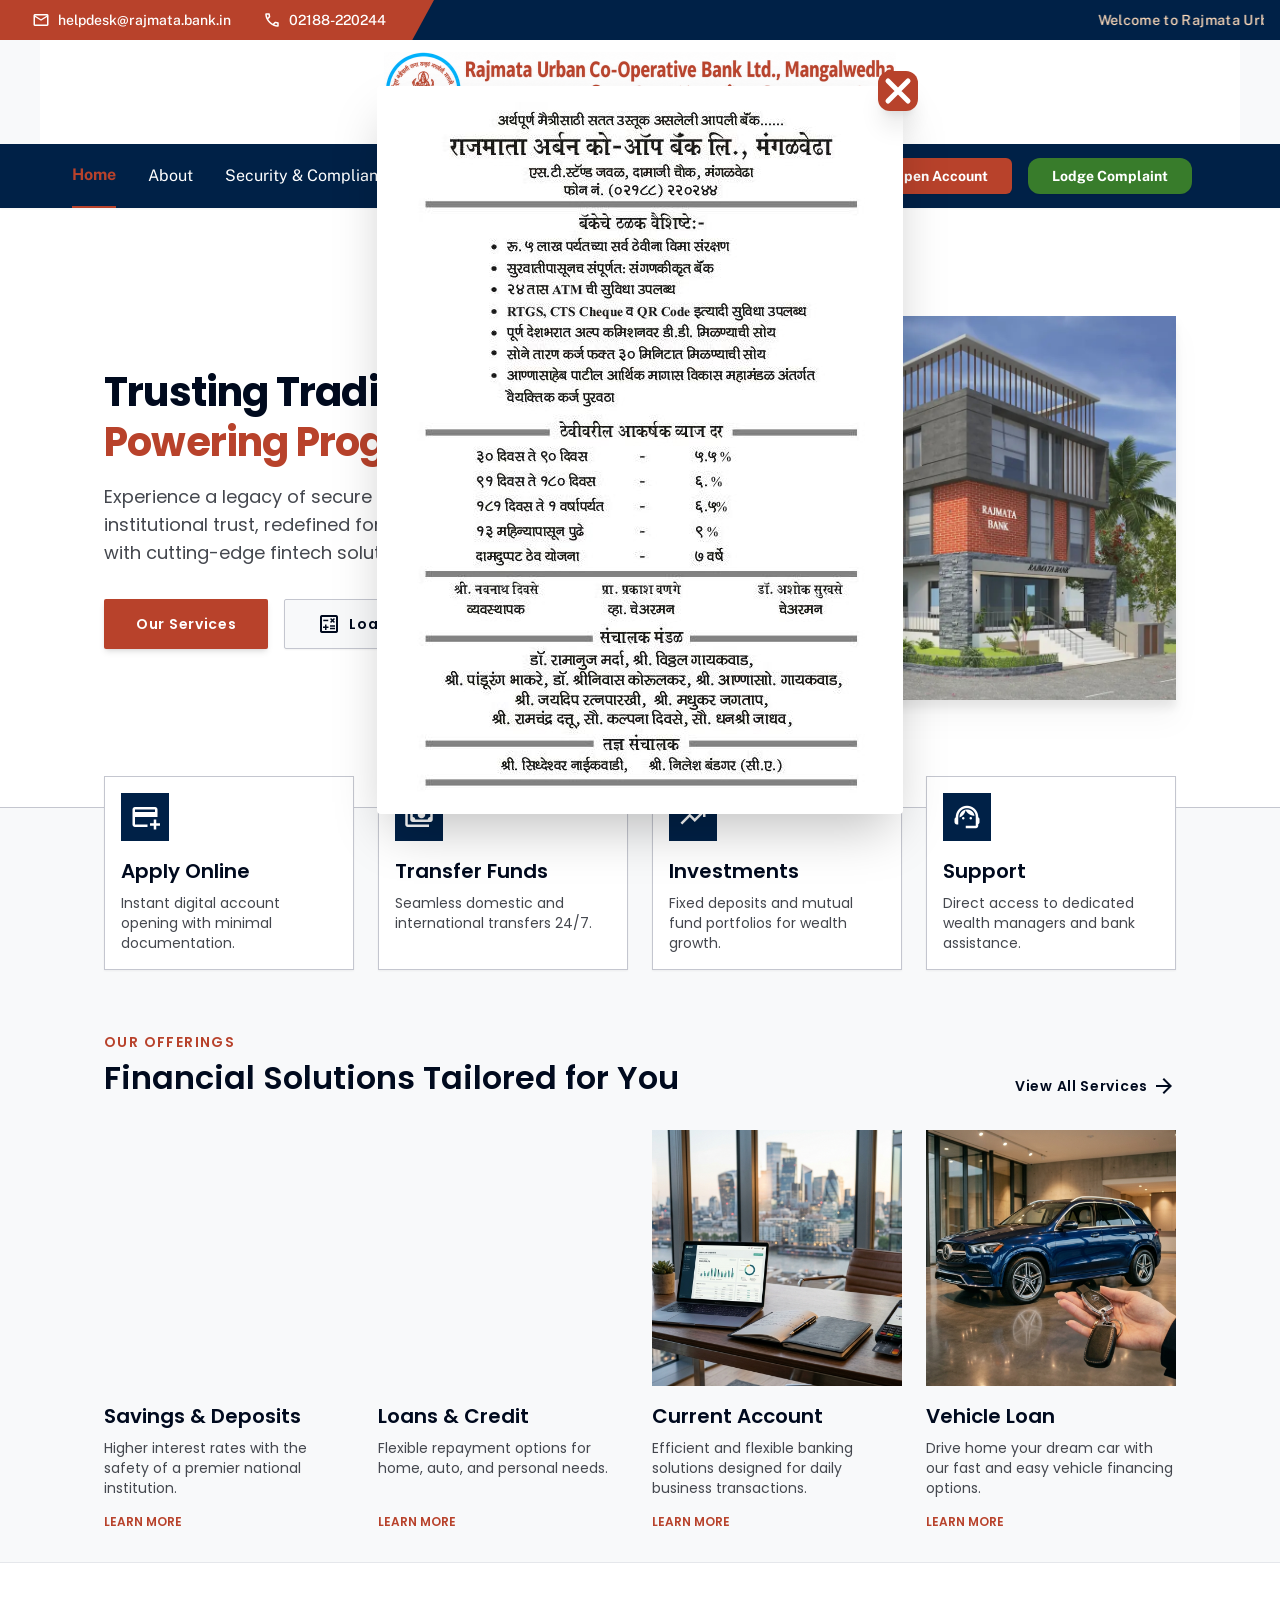
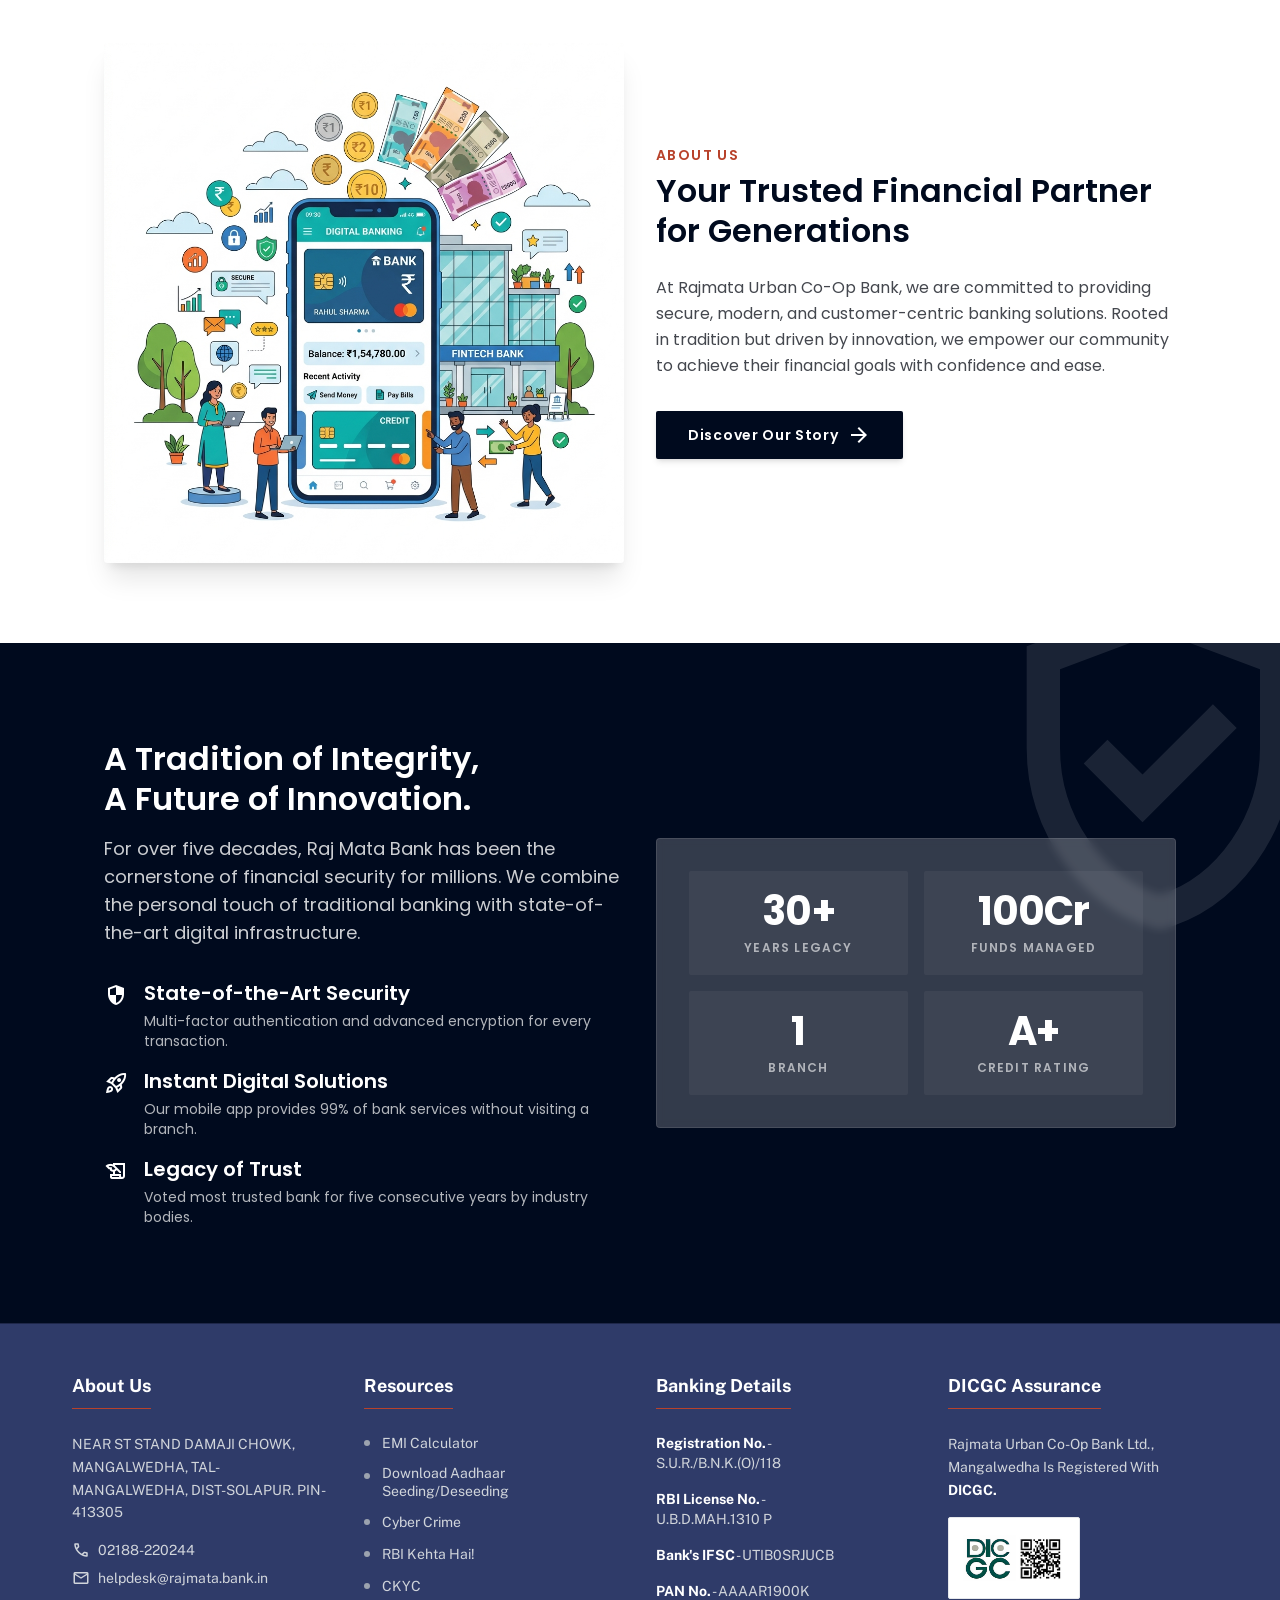
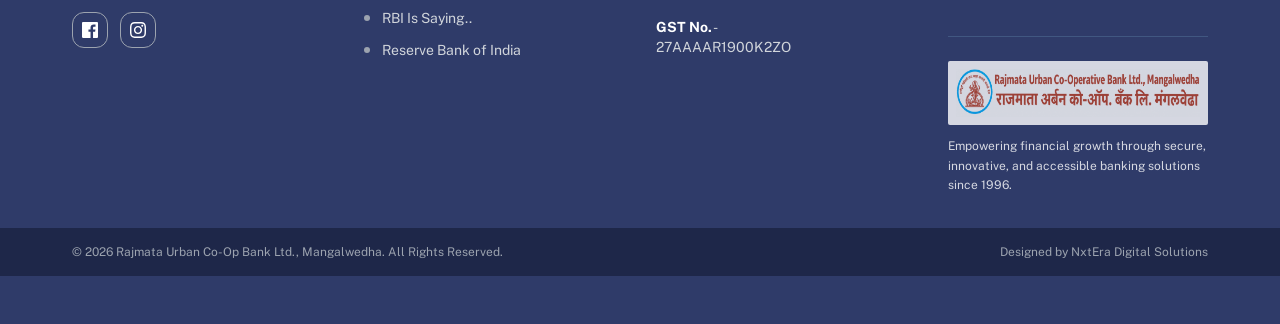
<file: index.html>
<!DOCTYPE html>
<html class="light" lang="en">

<head>
    <meta charset="utf-8">
    <meta content="width=device-width, initial-scale=1.0" name="viewport">
    <title>Raj Mata Bank | Trusting Tradition, Powering Progress</title>
    <link
        href="https://fonts.googleapis.com/css2?family=Public+Sans:wght@400;600;700&amp;family=Source+Serif+4:wght@600;700&amp;display=swap"
        rel="stylesheet">
    <link
        href="https://fonts.googleapis.com/css2?family=Material+Symbols+Outlined:wght,FILL@100..700,0..1&amp;display=swap"
        rel="stylesheet">
    <link href="https://fonts.googleapis.com/css2?family=Poppins:wght@300;400;500;600;700;800;900&display=swap"
        rel="stylesheet" />
    <style>
        body {
            font-family: 'Public Sans', sans-serif;
            background-color: #f8f9fa;
        }

        .material-symbols-outlined {
            font-variation-settings: 'FILL' 0, 'wght' 400, 'GRAD' 0, 'opsz' 24;
        }

        .reveal {
            opacity: 0;
            transform: translateY(30px);
            transition: all 0.8s ease-out;
        }

        .reveal.active {
            opacity: 1;
            transform: translateY(0);
        }

        .hero-gradient {
            background: linear-gradient(90deg, rgba(0, 10, 30, 0.85) 0%, rgba(0, 10, 30, 0.4) 50%, rgba(0, 10, 30, 0) 100%);
        }

        /* Dropdown styles */
        .dropdown:hover .dropdown-menu {
            display: block;
        }

        .dropdown-menu {
            display: none;
        }
    </style>
    <link rel='stylesheet' href="css/tailwind.css">
</head>

<body class="overflow-x-hidden">
    <!-- Top Navigation Bar -->
    <header class="w-full shadow-sm flex flex-col z-50 relative" id="main-header">
        <!-- Top Bar with Marquee -->
        <div class="w-full bg-[#002147] flex h-10 hidden md:flex overflow-hidden">
            <div class="bg-[#b8422b] text-white flex items-center px-4 md:px-8 gap-4 md:gap-8 h-full z-10 shrink-0"
                style="clip-path: polygon(0 0, 100% 0, 95% 100%, 0% 100%); padding-right: 3rem;">
                <div class="flex items-center gap-2">
                    <span class="material-symbols-outlined text-[18px]" translate="no">mail</span>
                    <a href="mailto:helpdesk@rajmata.bank.in"
                        class="hover:underline text-sm font-medium">helpdesk@rajmata.bank.in</a>
                </div>
                <div class="flex items-center gap-2">
                    <span class="material-symbols-outlined text-[18px]" translate="no">call</span>
                    <a href="tel:02188-220244" class="hover:underline text-sm font-medium">02188-220244</a>
                </div>
            </div>
            <div class="flex-1 bg-[#002147] flex items-center pr-4 overflow-hidden">
                <marquee behavior="scroll" direction="left" scrollamount="5" onmouseover="this.stop();"
                    onmouseout="this.start();"
                    class="text-[#ffdcbb] font-medium text-xs md:text-sm tracking-wide w-full">
                    <span class="mr-16">Welcome to Rajmata Urban Co-Op Bank Ltd., Mangalwedha.</span>
                    <span class="mr-16 text-white">⚠️ Important Notice: Protect yourself from cyber fraud. Never share
                        your OTP, PIN, or CVV with anyone.</span>
                    <span class="mr-16">Please update your KYC details at your nearest branch.</span>
                </marquee>
            </div>
        </div>

        <!-- Middle Bar (Logo) -->
        <div
            class="w-full bg-white py-3 px-4 md:px-8 flex justify-center items-center max-w-[1200px] mx-auto relative z-50">
            <a href="index.html" class="flex items-center gap-4 hover:opacity-90 transition-opacity">
                <img src="images/logo.png" alt="Rajmata Bank Logo" class="h-16 md:h-20 w-auto object-contain">
            </a>
        </div>

        <!-- Bottom Bar (Nav) -->
        <div class="w-full bg-[#002147] relative z-50">
            <div class="max-w-[1200px] mx-auto px-4 md:px-8 flex justify-between items-center h-14 md:h-16">

                <!-- Mobile Menu Toggle (Left) -->
                <button id="mobile-menu-btn"
                    class="lg:hidden p-1 text-white hover:text-gray-300 transition-colors mr-4">
                    <span class="material-symbols-outlined text-[28px]" translate="no">menu</span>
                </button>

                <!-- Desktop Nav -->
                <nav class="hidden lg:flex items-center gap-8 h-full mr-auto">
                    <a class="nav-link text-white hover:text-[#b8422b] font-bold transition-colors h-full flex items-center"
                        href="index.html">Home</a>
                    <a class="nav-link text-white hover:text-[#b8422b] font-bold transition-colors h-full flex items-center"
                        href="about.html">About</a>
                    <a class="nav-link text-white hover:text-[#b8422b] font-bold transition-colors h-full flex items-center"
                        href="security.html">Security &amp; Compliance</a>

                    <!-- Services Dropdown -->
                    <div class="dropdown relative h-full flex items-center group">
                        <a href="documentation.html"
                            class="nav-link text-white hover:text-[#b8422b] font-bold transition-colors h-full flex items-center gap-1">
                            Services
                            <span class="material-symbols-outlined text-sm group-hover:rotate-180 transition-transform"
                                translate="no">expand_more</span>
                        </a>
                        <div
                            class="dropdown-menu absolute top-full left-0 w-64 bg-white shadow-xl border-t-4 border-[#b8422b] z-50 py-2 opacity-0 invisible group-hover:opacity-100 group-hover:visible transition-all duration-300">
                            <a data-turbo="false"
                                class="block px-6 py-3 text-gray-800 hover:bg-gray-100 hover:text-[#b8422b] transition-colors"
                                href="documentation.html#savings-account">Saving Account</a>
                            <a data-turbo="false"
                                class="block px-6 py-3 text-gray-800 hover:bg-gray-100 hover:text-[#b8422b] transition-colors"
                                href="documentation.html#current-account">Current Account</a>
                            <a data-turbo="false"
                                class="block px-6 py-3 text-gray-800 hover:bg-gray-100 hover:text-[#b8422b] transition-colors"
                                href="documentation.html#term-deposits">Term Deposit Rates</a>
                            <a data-turbo="false"
                                class="block px-6 py-3 text-gray-800 hover:bg-gray-100 hover:text-[#b8422b] transition-colors"
                                href="documentation.html#cumulative">Cumulative &amp; RD</a>
                            <a data-turbo="false"
                                class="block px-6 py-3 text-gray-800 hover:bg-gray-100 hover:text-[#b8422b] transition-colors"
                                href="documentation.html#yield-calculator">Yield Calculator</a>
                            <a data-turbo="false"
                                class="block px-6 py-3 text-gray-800 hover:bg-gray-100 hover:text-[#b8422b] transition-colors"
                                href="documentation.html#loan-calculator">Loan Calculator</a>
                            <a data-turbo="false"
                                class="block px-6 py-3 text-gray-800 hover:bg-gray-100 hover:text-[#b8422b] transition-colors"
                                href="documentation.html#bank-charges">Bank Charges</a>
                        </div>
                    </div>
                    <a class="nav-link text-white hover:text-[#b8422b] font-bold transition-colors h-full flex items-center"
                        href="contact.html">Contact Us</a>
                </nav>

                <!-- Right Buttons -->
                <div class="flex items-center gap-2 md:gap-4 z-50 ml-auto">
                    <a href="open-account.html"
                        class="bg-[#b8422b] text-white px-3 py-1.5 md:px-6 md:py-2 text-[11px] sm:text-xs md:text-sm rounded-md font-bold hover:bg-[#94331f] transition-colors shadow-sm whitespace-nowrap">Open
                        Account</a>
                    <a href="contact.html"
                        class="bg-[#387c2b] text-white px-3 py-1.5 md:px-6 md:py-2 text-[11px] sm:text-xs md:text-sm rounded-full font-bold hover:bg-[#2d6322] transition-colors shadow-sm whitespace-nowrap block">Lodge
                        Complaint</a>
                    <!-- GTranslate Widget -->
                    <div class="gtranslate_wrapper"></div>
                    <script>window.gtranslateSettings = { "default_language": "en", "native_language_names": true, "detect_browser_language": true, "languages": ["en", "mr"], "wrapper_selector": ".gtranslate_wrapper", "switcher_horizontal_position": "inline", "float_switcher_open_direction": "bottom", "flag_style": "3d" }</script>
                    <script src="https://cdn.gtranslate.net/widgets/latest/float.js" defer></script>
                </div>
            </div>
        </div>

        <!-- Mobile Navigation Menu (Hidden by default) -->
        <div id="mobile-menu" class="fixed inset-0 bg-white z-40 flex flex-col hidden lg:hidden px-6 overflow-y-auto"
            style="padding-top: 145px;">
            <a class="nav-link block py-4 text-gray-800 hover:text-[#b8422b] font-bold text-lg border-b border-gray-200"
                href="index.html">Home</a>
            <a class="nav-link block py-4 text-gray-800 hover:text-[#b8422b] font-bold text-lg border-b border-gray-200"
                href="about.html">About</a>
            <a class="nav-link block py-4 text-gray-800 hover:text-[#b8422b] font-bold text-lg border-b border-gray-200"
                href="security.html">Security &amp; Compliance</a>
            <a class="nav-link block py-4 text-gray-800 hover:text-[#b8422b] font-bold text-lg border-b border-gray-200"
                href="documentation.html">Services</a>
            <a class="nav-link block py-4 text-gray-800 hover:text-[#b8422b] font-bold text-lg border-b border-gray-200"
                href="contact.html">Contact Us</a>

        </div>
    </header>
    <!-- Hero Section -->
    <section
        class="relative w-full lg:h-[600px] flex items-center overflow-hidden bg-surface-container-lowest border-b border-outline-variant pb-16 lg:pb-0">
        <div class="relative w-full px-margin-desktop max-w-container-max mx-auto pt-12 lg:pt-0">
            <div class="grid grid-cols-1 lg:grid-cols-2 gap-12 items-center">
                <div class="max-w-2xl reveal active z-10">
                    <h1 class="font-headline-xl text-headline-xl mb-stack-md leading-tight text-primary typewriter">
                        Trusting
                        Tradition,<br><span class="text-secondary">Powering Progress</span></h1>
                    <p class="font-body-lg text-body-lg text-on-surface-variant mb-stack-lg">Experience a legacy of
                        secure banking built on institutional trust, redefined for the modern digital era with
                        cutting-edge fintech solutions.</p>
                    <div class="flex flex-wrap gap-stack-md">
                        <a href="documentation.html"
                            class="flex items-center gap-2 px-8 py-3 bg-secondary text-white font-label-md text-label-md rounded-sm hover:brightness-110 transition-all shadow-md">
                            Our Services
                        </a>
                        <a data-turbo="false" href="documentation.html#loan-calculator"
                            class="flex items-center gap-2 px-8 py-3 bg-surface border border-outline-variant text-primary font-label-md text-label-md rounded-sm hover:bg-surface-container-low transition-all shadow-sm">
                            <span class="material-symbols-outlined" translate="no">calculate</span>
                            Loan Calculator
                        </a>
                    </div>
                </div>
                <div class="relative reveal active lg:h-[500px] flex items-center justify-center">
                    <img src="images/Bank-Image.jpeg" alt="Digital Banking Illustration"
                        class="w-full max-w-lg h-auto max-h-[500px] object-contain drop-shadow-xl hover:-translate-y-2 transition-transform duration-700">
                </div>
            </div>
        </div>
    </section>
    <!-- Quick Access Bento Grid -->
    <section class="py-stack-lg -mt-16 relative z-10">
        <div class="max-w-container-max mx-auto px-margin-desktop">
            <div class="grid grid-cols-1 md:grid-cols-4 gap-gutter">
                <!-- Card 1 -->
                <div
                    class="bg-white p-stack-md border border-outline-variant shadow-sm hover:shadow-lg transition-all group reveal active">
                    <div
                        class="w-12 h-12 bg-primary-container flex items-center justify-center text-secondary-container mb-stack-md group-hover:scale-110 transition-transform">
                        <span class="material-symbols-outlined text-3xl" translate="no">add_card</span>
                    </div>
                    <h3 class="font-headline-sm text-headline-sm text-primary mb-2">Apply Online</h3>
                    <p class="font-body-sm text-body-sm text-on-surface-variant">Instant digital account opening with
                        minimal documentation.</p>
                </div>
                <!-- Card 2 -->
                <div class="bg-white p-stack-md border border-outline-variant shadow-sm hover:shadow-lg transition-all group reveal active"
                    style="transition-delay: 100ms;">
                    <div
                        class="w-12 h-12 bg-primary-container flex items-center justify-center text-secondary-container mb-stack-md group-hover:scale-110 transition-transform">
                        <span class="material-symbols-outlined text-3xl" translate="no">payments</span>
                    </div>
                    <h3 class="font-headline-sm text-headline-sm text-primary mb-2">Transfer Funds</h3>
                    <p class="font-body-sm text-body-sm text-on-surface-variant">Seamless domestic and international
                        transfers 24/7.</p>
                </div>
                <!-- Card 3 -->
                <div class="bg-white p-stack-md border border-outline-variant shadow-sm hover:shadow-lg transition-all group reveal active"
                    style="transition-delay: 200ms;">
                    <div
                        class="w-12 h-12 bg-primary-container flex items-center justify-center text-secondary-container mb-stack-md group-hover:scale-110 transition-transform">
                        <span class="material-symbols-outlined text-3xl" translate="no">trending_up</span>
                    </div>
                    <h3 class="font-headline-sm text-headline-sm text-primary mb-2">Investments</h3>
                    <p class="font-body-sm text-body-sm text-on-surface-variant">Fixed deposits and mutual fund
                        portfolios for wealth growth.</p>
                </div>
                <!-- Card 4 -->
                <div class="bg-white p-stack-md border border-outline-variant shadow-sm hover:shadow-lg transition-all group reveal active"
                    style="transition-delay: 300ms;">
                    <div
                        class="w-12 h-12 bg-primary-container flex items-center justify-center text-secondary-container mb-stack-md group-hover:scale-110 transition-transform">
                        <span class="material-symbols-outlined text-3xl" translate="no">support_agent</span>
                    </div>
                    <h3 class="font-headline-sm text-headline-sm text-primary mb-2">Support</h3>
                    <p class="font-body-sm text-body-sm text-on-surface-variant">Direct access to dedicated wealth
                        managers and bank assistance.</p>
                </div>
            </div>
        </div>
    </section>
    <!-- Our Services -->
    <section class="py-stack-lg bg-surface">
        <div class="max-w-container-max mx-auto px-margin-desktop">
            <div class="flex justify-between items-end mb-stack-lg reveal active">
                <div>
                    <span class="text-secondary font-label-md text-label-md uppercase tracking-widest block mb-2">Our
                        Offerings</span>
                    <h2 class="font-headline-lg text-headline-lg text-primary">Financial Solutions Tailored for You</h2>
                </div>
                <a class="text-primary font-label-md text-label-md flex items-center gap-1 hover:underline group"
                    href="documentation.html">View All Services <span
                        class="material-symbols-outlined group-hover:translate-x-1 transition-transform"
                        translate="no">arrow_forward</span></a>
            </div>
            <div class="grid grid-cols-1 md:grid-cols-2 lg:grid-cols-4 gap-gutter">
                <!-- Service 1 -->
                <div class="reveal active flex flex-col h-full">
                    <div class="relative h-64 mb-stack-md overflow-hidden">
                        <div class="absolute inset-0 bg-cover bg-center hover:scale-105 transition-transform duration-500"
                            data-alt="Close up of a premium matte black credit card with elegant gold accents, resting on a polished marble surface. Soft, professional studio lighting highlighting the card's texture and metallic elements, representing luxury banking and prestige."
                            style="background-image: url('https://lh3.googleusercontent.com/aida-public/[base64]')">
                        </div>
                    </div>
                    <h4 class="font-headline-sm text-headline-sm text-primary mb-2">Savings &amp; Deposits</h4>
                    <p class="font-body-sm text-body-sm text-on-surface-variant mb-4">Higher interest rates with the
                        safety of a premier national institution.</p>
                    <a href="documentation.html#savings-account"
                        class="text-secondary font-label-sm text-label-sm hover:underline mt-auto self-start">LEARN
                        MORE</a>
                </div>
                <!-- Service 2 -->
                <div class="reveal active flex flex-col h-full" style="transition-delay: 100ms;">
                    <div class="relative h-64 mb-stack-md overflow-hidden">
                        <div class="absolute inset-0 bg-cover bg-center hover:scale-105 transition-transform duration-500"
                            data-alt="A modern, architecturally impressive suburban home during the blue hour. Warm lights glow from within the windows, reflecting on a manicured lawn. The image evokes a sense of security, achievement, and the fulfillment of homeownership dreams through mortgage services."
                            style="background-image: url('https://lh3.googleusercontent.com/aida-public/[base64]')">
                        </div>
                    </div>
                    <h4 class="font-headline-sm text-headline-sm text-primary mb-2">Loans &amp; Credit</h4>
                    <p class="font-body-sm text-body-sm text-on-surface-variant mb-4">Flexible repayment options for
                        home, auto, and personal needs.</p>
                    <a href="documentation.html#loan-calculator"
                        class="text-secondary font-label-sm text-label-sm hover:underline mt-auto self-start">LEARN
                        MORE</a>
                </div>
                <!-- Service 3 -->
                <div class="reveal active flex flex-col h-full" style="transition-delay: 200ms;">
                    <div class="relative h-64 mb-stack-md overflow-hidden">
                        <div class="absolute inset-0 bg-cover bg-center hover:scale-105 transition-transform duration-500"
                            data-alt="Modern business executive desk with financial analytics on laptop and POS payment terminal, representing commercial Current Account services."
                            style="background-image: url('images/current_account.jpg')"></div>
                    </div>
                    <h4 class="font-headline-sm text-headline-sm text-primary mb-2">Current Account</h4>
                    <p class="font-body-sm text-body-sm text-on-surface-variant mb-4">Efficient and flexible banking
                        solutions designed for daily business transactions.</p>
                    <a href="documentation.html#current-account"
                        class="text-secondary font-label-sm text-label-sm hover:underline mt-auto self-start">LEARN
                        MORE</a>
                </div>
                <!-- Service 4 -->
                <div class="reveal active flex flex-col h-full" style="transition-delay: 300ms;">
                    <div class="relative h-64 mb-stack-md overflow-hidden">
                        <div class="absolute inset-0 bg-cover bg-center hover:scale-105 transition-transform duration-500"
                            data-alt="Brand new luxury SUV in a showroom with car keys in hand, representing Vehicle Loan financing."
                            style="background-image: url('images/vehicle_loan.jpg')"></div>
                    </div>
                    <h4 class="font-headline-sm text-headline-sm text-primary mb-2">Vehicle Loan</h4>
                    <p class="font-body-sm text-body-sm text-on-surface-variant mb-4">Drive home your dream car with our
                        fast and easy vehicle financing options.</p>
                    <a href="documentation.html#loan-calculator"
                        class="text-secondary font-label-sm text-label-sm hover:underline mt-auto self-start">LEARN
                        MORE</a>
                </div>
            </div>
        </div>
    </section>

    <!-- About Us Section -->
    <section class="py-20 md:py-32 bg-white relative my-12 border-t border-gray-100">
        <div class="max-w-container-max mx-auto px-margin-desktop">
            <div class="grid grid-cols-1 lg:grid-cols-2 gap-stack-lg items-center">
                <div class="relative reveal active">
                    <img src="images/hero.png" alt="Rajmata Bank"
                        class="w-full h-auto rounded-lg shadow-xl object-cover hover:scale-[1.02] transition-transform duration-500">
                    <div
                        class="absolute -bottom-6 -right-6 bg-secondary text-white p-6 rounded-lg shadow-lg hidden md:block z-10">
                        <p class="font-headline-md text-headline-md font-bold">Since 1996</p>
                        <p class="font-label-sm text-label-sm opacity-90">Empowering Your Growth</p>
                    </div>
                </div>
                <div class="reveal active" style="transition-delay: 200ms;">
                    <span class="text-secondary font-label-md text-label-md uppercase tracking-widest block mb-2">About
                        Us</span>
                    <h2 class="font-headline-lg text-headline-lg text-primary mb-6 leading-tight">Your Trusted Financial
                        Partner for Generations</h2>
                    <p class="font-body-md text-body-md text-on-surface-variant mb-8 leading-relaxed">
                        At Rajmata Urban Co-Op Bank, we are committed to providing secure, modern, and customer-centric
                        banking solutions. Rooted in tradition but driven by innovation, we empower our community to
                        achieve their financial goals with confidence and ease.
                    </p>
                    <a href="about.html"
                        class="inline-flex items-center gap-2 px-8 py-3 bg-primary text-white font-label-md text-label-md rounded-sm hover:brightness-110 transition-all shadow-md group">
                        Discover Our Story
                        <span class="material-symbols-outlined group-hover:translate-x-1 transition-transform"
                            translate="no">arrow_forward</span>
                    </a>
                </div>
            </div>
        </div>
    </section>

    <!-- Why Choose Us -->
    <section class="py-24 bg-primary text-white overflow-hidden relative">
        <div class="absolute right-0 top-0 w-1/3 h-full opacity-10">
            <span class="material-symbols-outlined text-[400px] absolute -right-20 -top-20"
                translate="no">verified_user</span>
        </div>
        <div class="max-w-container-max mx-auto px-margin-desktop relative z-10">
            <div class="grid grid-cols-1 lg:grid-cols-2 gap-stack-lg items-center">
                <div class="reveal active">
                    <h2 class="font-headline-lg text-headline-lg mb-stack-md">A Tradition of Integrity, <br>A Future of
                        Innovation.</h2>
                    <p class="font-body-lg text-body-lg opacity-80 mb-stack-lg">For over five decades, Raj Mata Bank has
                        been the cornerstone of financial security for millions. We combine the personal touch of
                        traditional banking with state-of-the-art digital infrastructure.</p>
                    <ul class="space-y-stack-md">
                        <li class="flex items-start gap-4">
                            <span class="material-symbols-outlined text-secondary-container mt-1"
                                translate="no">security</span>
                            <div>
                                <h5 class="font-headline-sm text-headline-sm mb-1">State-of-the-Art Security</h5>
                                <p class="font-body-sm text-body-sm opacity-70">Multi-factor authentication and advanced
                                    encryption for every transaction.</p>
                            </div>
                        </li>
                        <li class="flex items-start gap-4">
                            <span class="material-symbols-outlined text-secondary-container mt-1"
                                translate="no">rocket_launch</span>
                            <div>
                                <h5 class="font-headline-sm text-headline-sm mb-1">Instant Digital Solutions</h5>
                                <p class="font-body-sm text-body-sm opacity-70">Our mobile app provides 99% of bank
                                    services without visiting a branch.</p>
                            </div>
                        </li>
                        <li class="flex items-start gap-4">
                            <span class="material-symbols-outlined text-secondary-container mt-1"
                                translate="no">history_edu</span>
                            <div>
                                <h5 class="font-headline-sm text-headline-sm mb-1">Legacy of Trust</h5>
                                <p class="font-body-sm text-body-sm opacity-70">Voted most trusted bank for five
                                    consecutive years by industry bodies.</p>
                            </div>
                        </li>
                    </ul>
                </div>
                <div class="relative reveal active" style="transition-delay: 200ms;">
                    <div
                        class="bg-secondary-container/20 p-4 md:p-8 rounded-lg border border-white/10 backdrop-blur-sm">
                        <div class="grid grid-cols-2 gap-4 md:gap-stack-md">
                            <div class="text-center p-2 md:p-stack-md bg-white/5 rounded">
                                <span
                                    class="block font-headline-md md:font-headline-xl text-3xl md:text-headline-xl text-secondary-container font-bold">30+</span>
                                <span
                                    class="font-label-sm text-xs md:text-label-sm uppercase tracking-widest opacity-60">Years
                                    Legacy</span>
                            </div>
                            <div class="text-center p-2 md:p-stack-md bg-white/5 rounded">
                                <span
                                    class="block font-headline-md md:font-headline-xl text-3xl md:text-headline-xl text-secondary-container font-bold">100Cr</span>
                                <span
                                    class="font-label-sm text-xs md:text-label-sm uppercase tracking-widest opacity-60">Funds
                                    Managed</span>
                            </div>
                            <div class="text-center p-2 md:p-stack-md bg-white/5 rounded">
                                <span
                                    class="block font-headline-md md:font-headline-xl text-3xl md:text-headline-xl text-secondary-container font-bold">1</span>
                                <span
                                    class="font-label-sm text-xs md:text-label-sm uppercase tracking-widest opacity-60">Branch</span>
                            </div>
                            <div class="text-center p-2 md:p-stack-md bg-white/5 rounded">
                                <span
                                    class="block font-headline-md md:font-headline-xl text-3xl md:text-headline-xl text-secondary-container font-bold">A+</span>
                                <span
                                    class="font-label-sm text-xs md:text-label-sm uppercase tracking-widest opacity-60">Credit
                                    Rating</span>
                            </div>
                        </div>
                    </div>
                </div>
            </div>
        </div>
    </section>
    <!-- Footer -->
    <footer class="bg-[#2f3b69] text-white py-12 border-t border-[#1e2749] text-sm" id="main-footer">
        <div class="max-w-[1200px] mx-auto px-4 md:px-8 grid grid-cols-1 md:grid-cols-2 lg:grid-cols-4 gap-8">

            <!-- About Us -->
            <div>
                <h3 class="font-bold text-lg mb-6 text-white border-b border-[#b8422b] pb-2 inline-block">About Us</h3>
                <p class="mb-4 text-gray-300 leading-relaxed">NEAR ST STAND DAMAJI CHOWK, MANGALWEDHA, TAL- MANGALWEDHA,
                    DIST-SOLAPUR. PIN-413305</p>
                <p class="mb-2 flex items-center gap-2 text-gray-300"><span
                        class="material-symbols-outlined text-[18px]" translate="no">call</span> 02188-220244</p>
                <p class="mb-6 flex items-center gap-2 text-gray-300"><span
                        class="material-symbols-outlined text-[18px]" translate="no">mail</span>
                    helpdesk@rajmata.bank.in</p>

                <div class="flex gap-3 mb-6">
                    <!-- Facebook Icon -->
                    <a href="https://www.facebook.com/share/1NdZTVKQKG/" target="_blank"
                        class="w-9 h-9 rounded-full border border-gray-400 flex items-center justify-center hover:bg-[#b8422b] hover:border-[#b8422b] transition-all duration-300">
                        <svg class="w-4 h-4 fill-current" viewBox="0 0 24 24">
                            <path
                                d="M22.675 0h-21.35c-.732 0-1.325.593-1.325 1.325v21.351c0 .731.593 1.324 1.325 1.324h11.495v-9.294h-3.128v-3.622h3.128v-2.671c0-3.1 1.893-4.788 4.659-4.788 1.325 0 2.463.099 2.795.143v3.24l-1.918.001c-1.504 0-1.795.715-1.795 1.763v2.313h3.587l-.467 3.622h-3.12v9.293h6.116c.73 0 1.323-.593 1.323-1.325v-21.35c0-.732-.593-1.325-1.325-1.325z" />
                        </svg>
                    </a>
                    <!-- Instagram Icon -->
                    <a href="https://www.instagram.com/rajmatabank_mangalwedha?igsh=d2VuM3ZkNGloczM1" target="_blank"
                        class="w-9 h-9 rounded-full border border-gray-400 flex items-center justify-center hover:bg-[#b8422b] hover:border-[#b8422b] transition-all duration-300">
                        <svg class="w-4 h-4 fill-current" viewBox="0 0 24 24">
                            <path
                                d="M12 2.163c3.204 0 3.584.012 4.85.07 3.252.148 4.771 1.691 4.919 4.919.058 1.265.069 1.645.069 4.849 0 3.205-.012 3.584-.069 4.849-.149 3.225-1.664 4.771-4.919 4.919-1.266.058-1.644.07-4.85.07-3.204 0-3.584-.012-4.849-.07-3.26-.149-4.771-1.699-4.919-4.92-.058-1.265-.07-1.644-.07-4.849 0-3.204.013-3.583.07-4.849.149-3.227 1.664-4.771 4.919-4.919 1.266-.057 1.645-.069 4.849-.07m0-2.163c-3.259 0-3.667.014-4.947.072-4.358.2-6.78 2.618-6.98 6.98-.059 1.281-.073 1.689-.073 4.948 0 3.259.014 3.668.072 4.948.2 4.358 2.618 6.78 6.98 6.98 1.281.058 1.689.072 4.948.072 3.259 0 3.668-.014 4.948-.072 4.354-.2 6.782-2.618 6.979-6.98.059-1.28.073-1.689.073-4.948 0-3.259-.014-3.667-.072-4.947-.196-4.354-2.617-6.78-6.979-6.98-1.281-.059-1.69-.073-4.949-.073zm0 5.838c-3.403 0-6.162 2.759-6.162 6.162s2.759 6.163 6.162 6.163 6.162-2.759 6.162-6.163c0-3.403-2.759-6.162-6.162-6.162zm0 10.162c-2.209 0-4-1.79-4-4s1.791-4 4-4 4 1.791 4 4-1.791 4-4 4zm6.406-11.845c-.796 0-1.441.645-1.441 1.44s.645 1.44 1.441 1.44c.795 0 1.439-.645 1.439-1.44s-.644-1.44-1.439-1.44z" />
                        </svg>
                    </a>
                </div>
            </div>

            <!-- Resources -->
            <div>
                <h3 class="font-bold text-lg mb-6 text-white border-b border-[#b8422b] pb-2 inline-block">Resources</h3>
                <ul class="space-y-3 text-gray-300">
                    <li class="flex items-center gap-3"><span class="w-1.5 h-1.5 rounded-full bg-gray-400"></span> <a
                            href="documentation.html#loan-calculator" class="hover:text-[#b8422b] transition-colors">EMI
                            Calculator</a></li>
                    <li class="flex items-start gap-3"><span class="w-1.5 h-1.5 rounded-full bg-gray-400 mt-2"></span>
                        <a href="https://www.npci.org.in/" target="_blank"
                            class="hover:text-[#b8422b] transition-colors leading-tight">Download
                            Aadhaar<br>Seeding/Deseeding</a>
                    </li>
                    <li class="flex items-center gap-3"><span class="w-1.5 h-1.5 rounded-full bg-gray-400"></span> <a
                            href="https://cybercrime.gov.in/" target="_blank"
                            class="hover:text-[#b8422b] transition-colors">Cyber Crime</a></li>
                    <li class="flex items-center gap-3"><span class="w-1.5 h-1.5 rounded-full bg-gray-400"></span> <a
                            href="https://rbikehtahai.rbi.org.in/" target="_blank"
                            class="hover:text-[#b8422b] transition-colors">RBI Kehta Hai!</a></li>
                    <li class="flex items-center gap-3"><span class="w-1.5 h-1.5 rounded-full bg-gray-400"></span> <a
                            href="https://www.ckycindia.in/ckyc/index.php" target="_blank"
                            class="hover:text-[#b8422b] transition-colors">CKYC</a></li>
                    <li class="flex items-center gap-3"><span class="w-1.5 h-1.5 rounded-full bg-gray-400"></span> <a
                            href="#" class="hover:text-[#b8422b] transition-colors">RBI Is Saying..</a></li>
                    <li class="flex items-center gap-3"><span class="w-1.5 h-1.5 rounded-full bg-gray-400"></span> <a
                            href="https://www.rbi.org.in/" target="_blank"
                            class="hover:text-[#b8422b] transition-colors">Reserve Bank of India</a></li>
                </ul>
            </div>

            <!-- Banking Details -->
            <div>
                <h3 class="font-bold text-lg mb-6 text-white border-b border-[#b8422b] pb-2 inline-block">Banking
                    Details</h3>
                <ul class="space-y-4 text-gray-300">
                    <li><span class="font-bold text-white">Registration No.</span> - <br>S.U.R./B.N.K.(O)/118</li>
                    <li><span class="font-bold text-white">RBI License No.</span> - <br>U.B.D.MAH.1310 P</li>
                    <li><span class="font-bold text-white">Bank's IFSC</span> - UTIB0SRJUCB</li>
                    <li><span class="font-bold text-white">PAN No.</span> - AAAAR1900K</li>
                    <li><span class="font-bold text-white">GST No.</span> - <br>27AAAAR1900K2ZO</li>
                </ul>
            </div>

            <!-- DICGC Assurance -->
            <div>
                <h3 class="font-bold text-lg mb-6 text-white border-b border-[#b8422b] pb-2 inline-block">DICGC
                    Assurance</h3>
                <p class="mb-4 text-gray-300 leading-relaxed">Rajmata Urban Co-Op Bank Ltd., Mangalwedha Is Registered
                    With <span class="font-bold text-white">DICGC.</span></p>
                <div class="bg-white p-2 inline-block rounded border border-gray-200">
                    <img src="images/digc logo.jpg" alt="DICGC Assurance" class="h-16 w-auto mix-blend-multiply">
                </div>
                <!-- Extra info from old footer -->
                <div class="mt-8 pt-6 border-t border-[#465f88] opacity-80">
                    <img src="images/logo.png" alt="Rajmata Bank Logo" class="h-16 w-auto bg-white p-2 rounded mb-3">
                    <p class="text-xs leading-relaxed">Empowering financial growth through secure, innovative, and
                        accessible banking solutions since 1996.</p>
                </div>
            </div>
        </div>

        <!-- Bottom Copyright -->
        <div class="w-full bg-[#1e2749] mt-8 py-4">
            <div
                class="max-w-[1200px] mx-auto px-4 md:px-8 flex flex-col md:flex-row justify-between items-center gap-4 text-gray-400 text-xs">
                <p>© 2026 Rajmata Urban Co-Op Bank Ltd., Mangalwedha. All Rights Reserved.</p>
                <p>Designed by NxtEra Digital Solutions</p>
            </div>
        </div>
    </footer>
    <script>
        // Simple Intersection Observer for scroll animations
        const observerOptions = {
            threshold: 0.1
        };

        const observer = new IntersectionObserver((entries) => {
            entries.forEach(entry => {
                if (entry.isIntersecting) {
                    entry.target.classList.add('active');
                }
            });
        }, observerOptions);

        document.querySelectorAll('.reveal').forEach(el => observer.observe(el));
    </script>


    <script src='js/main.js'></script>
    <script>
        function initNav() {
            const currentPath = window.location.pathname.split('/').pop() || 'index.html';
            const navLinks = document.querySelectorAll('nav a.nav-link');
            navLinks.forEach(link => {
                if (link.getAttribute('href') === currentPath) {
                    link.classList.add('text-[#b8422b]', 'font-bold', 'border-b-2', 'border-[#b8422b]');
                    link.classList.remove('text-on-surface-variant');
                } else {
                    link.classList.remove('text-[#b8422b]', 'font-bold', 'border-b-2', 'border-[#b8422b]');
                    link.classList.add('text-on-surface-variant');
                }
            });

            // Mobile menu toggle logic
            const mobileMenuBtn = document.getElementById('mobile-menu-btn');
            const mobileMenu = document.getElementById('mobile-menu');
            if (mobileMenuBtn && mobileMenu) {
                // Remove existing listener if any
                const newBtn = mobileMenuBtn.cloneNode(true);
                mobileMenuBtn.parentNode.replaceChild(newBtn, mobileMenuBtn);
                newBtn.addEventListener('click', () => {
                    mobileMenu.classList.toggle('hidden');
                    const icon = newBtn.querySelector('span');
                    if (mobileMenu.classList.contains('hidden')) {
                        icon.textContent = 'menu';
                    } else {
                        icon.textContent = 'close';
                    }
                });
            }
        }
        document.addEventListener("turbo:load", initNav);
        document.addEventListener("DOMContentLoaded", initNav);
    </script>
    <!-- Desktop Pop-up Modal -->
    <div id="desktop-popup" class="fixed inset-0 flex items-center justify-center hidden" style="z-index: 9999;">
        <!-- Backdrop -->
        <div class="absolute inset-0 bg-black bg-opacity-70" id="desktop-popup-backdrop"></div>
        <!-- Modal Content -->
        <div
            class="relative bg-white rounded-lg shadow-2xl p-2 z-10 animate-[zoomIn_0.3s_ease-out] mx-4 max-w-[90vw] inline-block text-center">
            <!-- Close Button (Top Right) -->
            <button id="close-desktop-popup"
                class="absolute w-10 h-10 rounded-full bg-[#b8422b] border-2 border-white flex items-center justify-center text-white hover:bg-[#94331f] transition-colors shadow-xl cursor-pointer z-50"
                style="top: -15px; right: -15px;">
                <svg xmlns="http://www.w3.org/2000/svg" class="h-6 w-6" fill="none" viewBox="0 0 24 24"
                    stroke="currentColor" stroke-width="3">
                    <path stroke-linecap="round" stroke-linejoin="round" d="M6 18L18 6M6 6l12 12" />
                </svg>
            </button>
            <!-- Image -->
            <img src="images/Pop-Up.jpeg" alt="Rajmata Bank Announcement"
                class="w-auto h-auto max-h-[40vh] rounded-sm object-contain mx-auto block">
        </div>
    </div>

    <style>
        @keyframes zoomIn {
            from {
                opacity: 0;
                transform: scale(0.95);
            }

            to {
                opacity: 1;
                transform: scale(1);
            }
        }
    </style>

    <script>
        function initPopup() {
            const popup = document.getElementById('desktop-popup');
            const closeBtn = document.getElementById('close-desktop-popup');
            const backdrop = document.getElementById('desktop-popup-backdrop');

            if (!popup) return;

            // Check if desktop (>768px) and not already shown in this session
            if (window.innerWidth > 768 && !sessionStorage.getItem('popupShown')) {
                // Show after 1 second
                setTimeout(() => {
                    popup.classList.remove('hidden');
                    sessionStorage.setItem('popupShown', 'true');
                }, 1000);
            }

            const closePopup = () => {
                popup.classList.add('hidden');
            };

            closeBtn.addEventListener('click', closePopup);
            backdrop.addEventListener('click', closePopup);
        }

        document.addEventListener("turbo:load", initPopup);
        document.addEventListener("DOMContentLoaded", initPopup);
    </script>
</body>

</html>
</file>
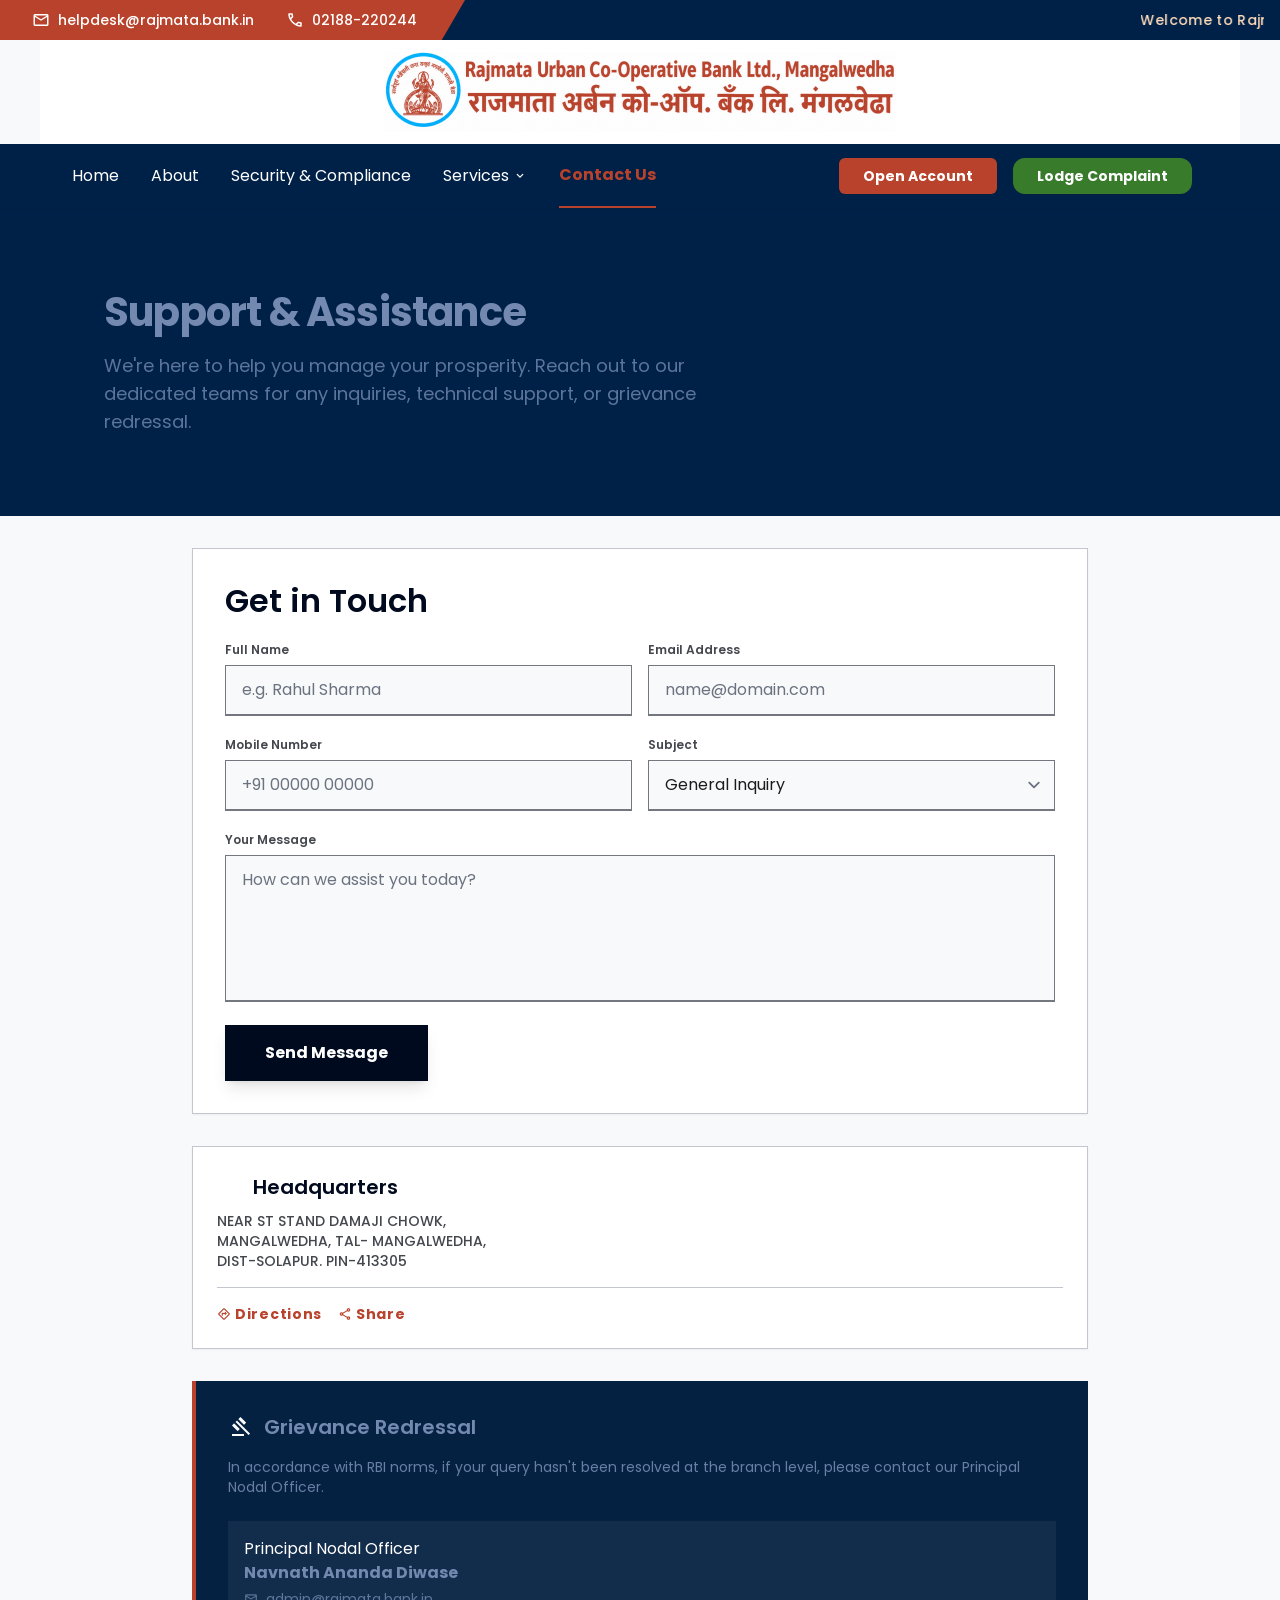
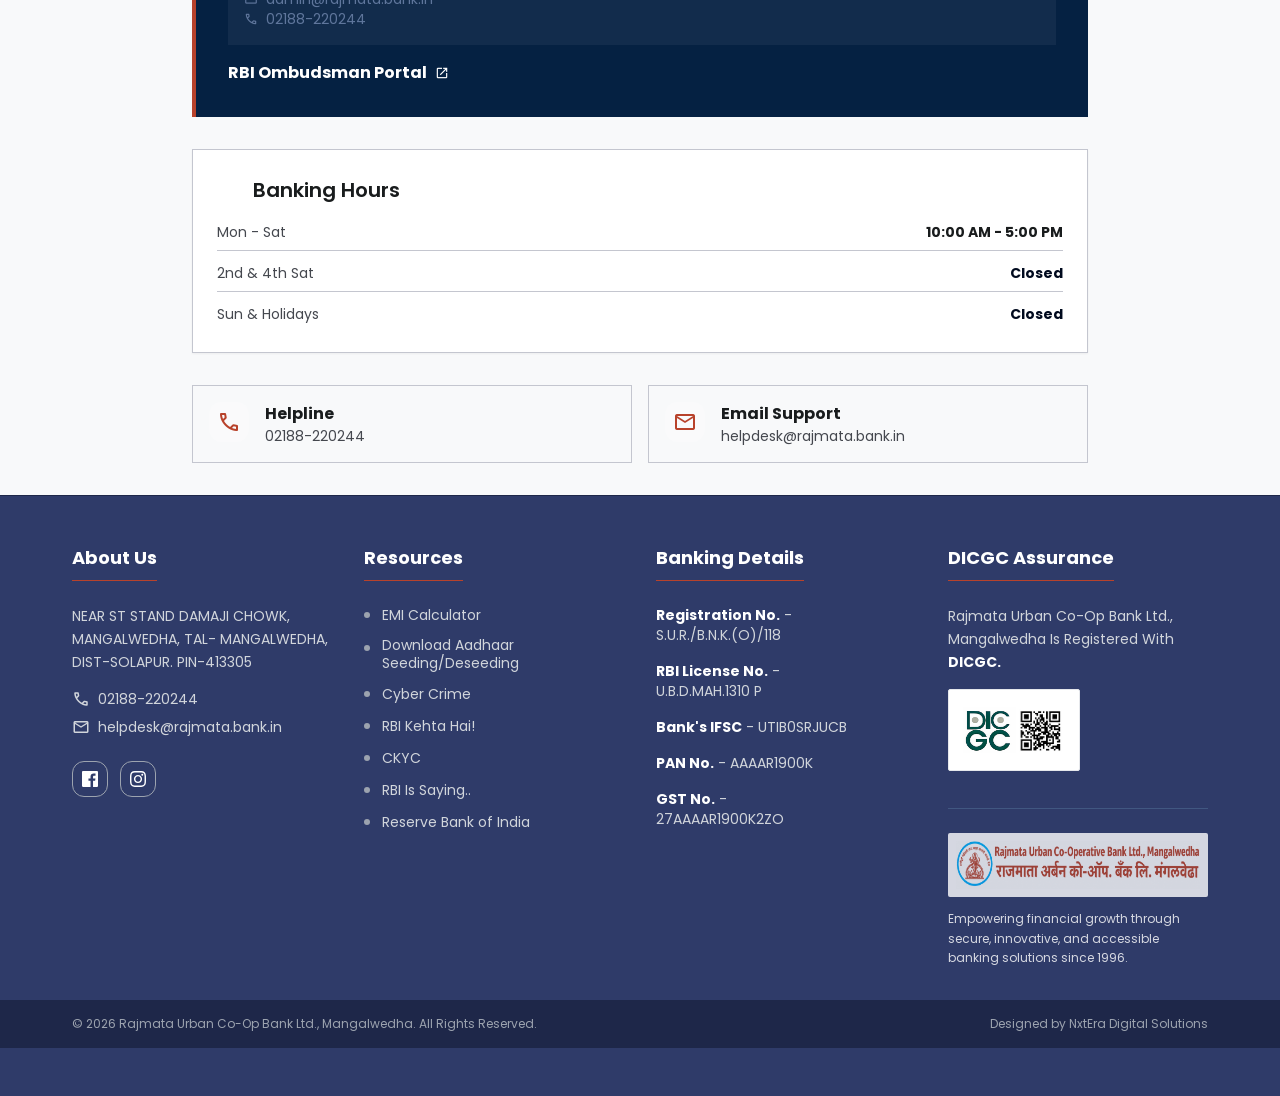
<file: contact.html>
<!DOCTYPE html>

<html class="light" lang="en">

<head>
    <meta charset="utf-8" />
    <meta content="width=device-width, initial-scale=1.0" name="viewport" />
    <title>Contact Us | Raj Mata Bank</title>
        <link
        href="https://fonts.googleapis.com/css2?family=Material+Symbols+Outlined:wght,FILL@100..700,0..1&amp;display=swap"
        rel="stylesheet" />
    <link href="https://fonts.googleapis.com/css2?family=Poppins:wght@300;400;500;600;700;800;900&display=swap" rel="stylesheet" />
    <style>
        .material-symbols-outlined {
            font-variation-settings: 'FILL' 0, 'wght' 400, 'GRAD' 0, 'opsz' 24;
        }

        .fill-icon {
            font-variation-settings: 'FILL' 1;
        }

        /* Custom Scrollbar for a more institutional feel */
        ::-webkit-scrollbar {
            width: 8px;
        }

        ::-webkit-scrollbar-track {
            background: #f8f9fa;
        }

        ::-webkit-scrollbar-thumb {
            background: #d9dadb;
            border-radius: 4px;
        }

        ::-webkit-scrollbar-thumb:hover {
            background: #74777f;
        }

        /* Dropdown display on hover */
        .dropdown:hover .dropdown-menu {
            display: block;
        }
    </style>
        <link rel="stylesheet" href="css/tailwind.css">
</head>

<body class="bg-background text-on-surface font-body-md selection:bg-secondary-fixed selection:text-on-secondary-fixed">
    <!-- TopNavBar -->
    <header class="w-full shadow-sm flex flex-col z-50 relative" id="main-header">
        <!-- Top Bar with Marquee -->
        <div class="w-full bg-[#002147] flex h-10 hidden md:flex overflow-hidden">
            <div class="bg-[#b8422b] text-white flex items-center px-4 md:px-8 gap-4 md:gap-8 h-full z-10 shrink-0"
                style="clip-path: polygon(0 0, 100% 0, 95% 100%, 0% 100%); padding-right: 3rem;">
                <div class="flex items-center gap-2">
                    <span class="material-symbols-outlined text-[18px]" translate="no">mail</span>
                    <a href="mailto:helpdesk@rajmata.bank.in"
                        class="hover:underline text-sm font-medium">helpdesk@rajmata.bank.in</a>
                </div>
                <div class="flex items-center gap-2">
                    <span class="material-symbols-outlined text-[18px]" translate="no">call</span>
                    <a href="tel:02188-220244" class="hover:underline text-sm font-medium">02188-220244</a>
                </div>
            </div>
            <div class="flex-1 bg-[#002147] flex items-center pr-4 overflow-hidden">
                <marquee behavior="scroll" direction="left" scrollamount="5" onmouseover="this.stop();"
                    onmouseout="this.start();"
                    class="text-[#ffdcbb] font-medium text-xs md:text-sm tracking-wide w-full">
                    <span class="mr-16">Welcome to Rajmata Urban Co-Op Bank Ltd., Mangalwedha.</span>
                    <span class="mr-16 text-white">⚠️ Important Notice: Protect yourself from cyber fraud. Never share
                        your OTP, PIN, or CVV with anyone.</span>
                    <span class="mr-16">Please update your KYC details at your nearest branch.</span>
                </marquee>
            </div>
        </div>

        <!-- Middle Bar (Logo) -->
        <div
            class="w-full bg-white py-3 px-4 md:px-8 flex justify-center items-center max-w-[1200px] mx-auto relative z-50">
            <a href="index.html" class="flex items-center gap-4 hover:opacity-90 transition-opacity">
                <img src="images/logo.png" alt="Rajmata Bank Logo" class="h-16 md:h-20 w-auto object-contain">
            </a>
        </div>

        <!-- Bottom Bar (Nav) -->
        <div class="w-full bg-[#002147] relative z-50">
            <div class="max-w-[1200px] mx-auto px-4 md:px-8 flex justify-between items-center h-14 md:h-16">

                <!-- Mobile Menu Toggle (Left) -->
                <button id="mobile-menu-btn"
                    class="lg:hidden p-1 text-white hover:text-gray-300 transition-colors mr-4">
                    <span class="material-symbols-outlined text-[28px]" translate="no">menu</span>
                </button>

                <!-- Desktop Nav -->
                <nav class="hidden lg:flex items-center gap-8 h-full mr-auto">
                    <a class="nav-link text-white hover:text-[#b8422b] font-bold transition-colors h-full flex items-center"
                        href="index.html">Home</a>
                    <a class="nav-link text-white hover:text-[#b8422b] font-bold transition-colors h-full flex items-center"
                        href="about.html">About</a>
                    <a class="nav-link text-white hover:text-[#b8422b] font-bold transition-colors h-full flex items-center"
                        href="security.html">Security &amp; Compliance</a>

                    <!-- Services Dropdown -->
                    <div class="dropdown relative h-full flex items-center group">
                        <a href="documentation.html"
                            class="nav-link text-white hover:text-[#b8422b] font-bold transition-colors h-full flex items-center gap-1">
                            Services
                            <span class="material-symbols-outlined text-sm group-hover:rotate-180 transition-transform"
                                translate="no">expand_more</span>
                        </a>
                        <div
                            class="dropdown-menu absolute top-full left-0 w-64 bg-white shadow-xl border-t-4 border-[#b8422b] z-50 py-2 opacity-0 invisible group-hover:opacity-100 group-hover:visible transition-all duration-300">
                            <a data-turbo="false"
                                class="block px-6 py-3 text-gray-800 hover:bg-gray-100 hover:text-[#b8422b] transition-colors"
                                href="documentation.html#savings-account">Saving Account</a>
                            <a data-turbo="false"
                                class="block px-6 py-3 text-gray-800 hover:bg-gray-100 hover:text-[#b8422b] transition-colors"
                                href="documentation.html#current-account">Current Account</a>
                            <a data-turbo="false"
                                class="block px-6 py-3 text-gray-800 hover:bg-gray-100 hover:text-[#b8422b] transition-colors"
                                href="documentation.html#term-deposits">Term Deposit Rates</a>
                            <a data-turbo="false"
                                class="block px-6 py-3 text-gray-800 hover:bg-gray-100 hover:text-[#b8422b] transition-colors"
                                href="documentation.html#cumulative">Cumulative &amp; RD</a>
                            <a data-turbo="false"
                                class="block px-6 py-3 text-gray-800 hover:bg-gray-100 hover:text-[#b8422b] transition-colors"
                                href="documentation.html#yield-calculator">Yield Calculator</a>
                            <a data-turbo="false"
                                class="block px-6 py-3 text-gray-800 hover:bg-gray-100 hover:text-[#b8422b] transition-colors"
                                href="documentation.html#loan-calculator">Loan Calculator</a>
                            <a data-turbo="false"
                                class="block px-6 py-3 text-gray-800 hover:bg-gray-100 hover:text-[#b8422b] transition-colors"
                                href="documentation.html#bank-charges">Bank Charges</a>
                        </div>
                    </div>
                    <a class="nav-link text-white hover:text-[#b8422b] font-bold transition-colors h-full flex items-center"
                        href="contact.html">Contact Us</a>
                </nav>

                <!-- Right Buttons -->
                <div class="flex items-center gap-2 md:gap-4 z-50 ml-auto">
                    <a href="open-account.html"
                        class="bg-[#b8422b] text-white px-3 py-1.5 md:px-6 md:py-2 text-[11px] sm:text-xs md:text-sm rounded-md font-bold hover:bg-[#94331f] transition-colors shadow-sm whitespace-nowrap">Open
                        Account</a>
                    <a href="contact.html"
                        class="bg-[#387c2b] text-white px-3 py-1.5 md:px-6 md:py-2 text-[11px] sm:text-xs md:text-sm rounded-full font-bold hover:bg-[#2d6322] transition-colors shadow-sm whitespace-nowrap block">Lodge
                        Complaint</a>
                    <!-- GTranslate Widget -->
                    <div class="gtranslate_wrapper"></div>
                    <script>window.gtranslateSettings = { "default_language": "en", "native_language_names": true, "detect_browser_language": true, "languages": ["en", "mr"], "wrapper_selector": ".gtranslate_wrapper", "switcher_horizontal_position": "inline", "float_switcher_open_direction": "bottom", "flag_style": "3d" }</script>
                    <script src="https://cdn.gtranslate.net/widgets/latest/float.js" defer></script>
                </div>
            </div>
        </div>

        <!-- Mobile Navigation Menu (Hidden by default) -->
        <div id="mobile-menu" class="fixed inset-0 bg-white z-40 flex flex-col hidden lg:hidden px-6 overflow-y-auto"
            style="padding-top: 145px;">
            <a class="nav-link block py-4 text-gray-800 hover:text-[#b8422b] font-bold text-lg border-b border-gray-200"
                href="index.html">Home</a>
            <a class="nav-link block py-4 text-gray-800 hover:text-[#b8422b] font-bold text-lg border-b border-gray-200"
                href="about.html">About</a>
            <a class="nav-link block py-4 text-gray-800 hover:text-[#b8422b] font-bold text-lg border-b border-gray-200"
                href="security.html">Security &amp; Compliance</a>
            <a class="nav-link block py-4 text-gray-800 hover:text-[#b8422b] font-bold text-lg border-b border-gray-200"
                href="documentation.html">Services</a>
            <a class="nav-link block py-4 text-gray-800 hover:text-[#b8422b] font-bold text-lg border-b border-gray-200"
                href="contact.html">Contact Us</a>

        </div>
    </header>
    <main class="min-h-screen">
        <!-- Hero Section -->
        <section class="bg-primary-container py-stack-lg relative overflow-hidden">
            <div class="max-w-container-max mx-auto px-margin-mobile md:px-margin-desktop relative z-10 py-12">
                <h1 class="font-headline-xl text-headline-xl text-on-tertiary-container mb-4 typewriter">Support &amp; Assistance
                </h1>
                <p class="font-body-lg text-body-lg text-on-tertiary-container/80 max-w-2xl">We're here to help you
                    manage your prosperity. Reach out to our dedicated teams for any inquiries, technical support, or
                    grievance redressal.</p>
            </div>
        </section>
        <!-- Main Content Grid -->
        <section class="max-w-container-max mx-auto px-margin-mobile md:px-margin-desktop py-stack-lg">
            <div class="flex flex-col gap-stack-lg w-full max-w-4xl mx-auto">
                <!-- Contact Form Column -->
                <div class="bg-surface-container-lowest border border-outline-variant p-stack-lg shadow-sm">
                    <h2 class="font-headline-lg text-headline-lg mb-stack-md text-primary">Get in Touch</h2>
                    <form class="space-y-stack-md" action="https://formsubmit.co/helpdesk@rajmata.bank.in" method="POST">
                        <!-- FormSubmit Configuration -->
                        <input type="hidden" name="_captcha" value="false">
                        <input type="hidden" name="_subject" value="New Contact Form Submission from Rajmata Bank">
                        <div class="grid grid-cols-1 md:grid-cols-2 gap-stack-md">
                            <div class="space-y-1">
                                <label class="font-label-sm text-label-sm text-on-surface-variant">Full Name</label>
                                <input name="fullName" required
                                    class="w-full border-outline focus:border-primary focus:ring-0 px-4 py-3 bg-surface-bright border-b-2 transition-all"
                                    placeholder="e.g. Rahul Sharma" type="text" />
                            </div>
                            <div class="space-y-1">
                                <label class="font-label-sm text-label-sm text-on-surface-variant">Email Address</label>
                                <input name="email" required
                                    class="w-full border-outline focus:border-primary focus:ring-0 px-4 py-3 bg-surface-bright border-b-2 transition-all"
                                    placeholder="name@domain.com" type="email" />
                            </div>
                        </div>
                        <div class="grid grid-cols-1 md:grid-cols-2 gap-stack-md">
                            <div class="space-y-1">
                                <label class="font-label-sm text-label-sm text-on-surface-variant">Mobile Number</label>
                                <input name="mobile" required
                                    class="w-full border-outline focus:border-primary focus:ring-0 px-4 py-3 bg-surface-bright border-b-2 transition-all"
                                    placeholder="+91 00000 00000" type="tel" />
                            </div>
                            <div class="space-y-1">
                                <label class="font-label-sm text-label-sm text-on-surface-variant">Subject</label>
                                <select name="subject"
                                    class="w-full border-outline focus:border-primary focus:ring-0 px-4 py-3 bg-surface-bright border-b-2 transition-all">
                                    <option>General Inquiry</option>
                                    <option>Account Opening</option>
                                    <option>Net Banking Support</option>
                                    <option>Credit Card Services</option>
                                    <option>Grievance</option>
                                </select>
                            </div>
                        </div>
                        <div class="space-y-1">
                            <label class="font-label-sm text-label-sm text-on-surface-variant">Your Message</label>
                            <textarea name="message" required
                                class="w-full border-outline focus:border-primary focus:ring-0 px-4 py-3 bg-surface-bright border-b-2 transition-all resize-none"
                                placeholder="How can we assist you today?" rows="5"></textarea>
                        </div>
                        <button
                            class="bg-primary text-on-primary w-full md:w-auto px-10 py-4 font-bold transition-transform active:scale-95 shadow-lg"
                            type="submit">Send Message</button>
                    </form>
                </div>

                <!-- HQ Location Info -->
                <div class="bg-surface-container-lowest border border-outline-variant p-6 shadow-sm flex flex-col justify-center">
                    <div class="flex items-center gap-3 mb-2">
                        <span class="material-symbols-outlined text-secondary-container text-2xl" translate="no">location_on</span>
                        <h3 class="font-headline-sm text-headline-sm text-primary">Headquarters</h3>
                    </div>
                    <p class="text-body-sm text-on-surface-variant font-medium">
                        NEAR ST STAND DAMAJI CHOWK,<br />MANGALWEDHA, TAL- MANGALWEDHA,<br />DIST-SOLAPUR.
                        PIN-413305
                    </p>
                    <div class="pt-4 mt-4 border-t border-outline-variant flex gap-4">
                        <a href="https://share.google/PEMGoE1Nk0lGnpYa0" target="_blank"
                            class="text-secondary font-bold text-label-md flex items-center gap-1 hover:underline"><span
                                class="material-symbols-outlined text-sm" translate="no">directions</span> Directions</a>
                        <a href="https://share.google/PEMGoE1Nk0lGnpYa0" target="_blank"
                            class="text-secondary font-bold text-label-md flex items-center gap-1 hover:underline"><span
                                class="material-symbols-outlined text-sm" translate="no">share</span> Share</a>
                    </div>
                </div>

                <!-- Nodal Officer Section -->
                <div class="bg-tertiary-container text-on-tertiary-container p-stack-lg relative overflow-hidden border-l-4 border-secondary">
                    <div class="relative z-10">
                        <div class="flex items-center gap-3 mb-4">
                            <span class="material-symbols-outlined text-secondary-container" translate="no">gavel</span>
                            <h3 class="font-headline-sm text-headline-sm">Grievance Redressal</h3>
                        </div>
                        <p class="text-body-sm mb-6 opacity-90">In accordance with RBI norms, if your query hasn't been
                            resolved at the branch level, please contact our Principal Nodal Officer.</p>
                        <div class="space-y-4">
                            <div class="bg-white/5 p-4">
                                <div class="font-label-md text-secondary-container">Principal Nodal Officer</div>
                                <div class="text-body-md font-bold mb-1">Navnath Ananda Diwase</div>
                                <div class="flex items-center gap-2 text-sm opacity-80">
                                    <span class="material-symbols-outlined text-sm" translate="no">mail</span> <a href="mailto:admin@rajmata.bank.in" class="hover:text-secondary hover:underline transition-colors">admin@rajmata.bank.in</a>
                                </div>
                                <div class="flex items-center gap-2 text-sm opacity-80">
                                    <span class="material-symbols-outlined text-sm" translate="no">call</span> 02188-220244
                                </div>
                            </div>
                            <a class="inline-flex items-center gap-2 text-secondary-container font-bold hover:underline"
                                href="#">
                                RBI Ombudsman Portal <span class="material-symbols-outlined text-sm" translate="no">open_in_new</span>
                            </a>
                        </div>
                    </div>
                </div>

                <!-- Banking Hours Section -->
                <div class="bg-surface-container-lowest border border-outline-variant p-6 shadow-sm flex flex-col justify-center">
                    <div class="flex items-center gap-3 mb-4">
                        <span class="material-symbols-outlined text-secondary-container text-2xl" translate="no">schedule</span>
                        <h3 class="font-headline-sm text-headline-sm">Banking Hours</h3>
                    </div>
                    <ul class="space-y-3 text-body-sm text-on-surface-variant">
                        <li class="flex justify-between border-b border-outline-variant pb-2">
                            <span>Mon - Sat</span>
                            <span class="font-bold text-on-surface">10:00 AM - 5:00 PM</span>
                        </li>

                        <li class="flex justify-between border-b border-outline-variant pb-2">
                            <span>2nd & 4th Sat</span>
                            <span class="font-bold text-primary">Closed</span>
                        </li>
                        <li class="flex justify-between pb-1">
                            <span>Sun & Holidays</span>
                            <span class="font-bold text-primary">Closed</span>
                        </li>
                    </ul>
                </div>

                <!-- Direct Support Cards -->
                <div class="grid grid-cols-1 md:grid-cols-2 gap-4">
                    <div class="p-4 border border-outline-variant flex items-start gap-4 hover:bg-surface-container-low transition-colors group cursor-pointer">
                        <div class="w-10 h-10 rounded-full bg-secondary-container/20 flex items-center justify-center text-secondary group-hover:scale-110 transition-transform">
                            <span class="material-symbols-outlined" translate="no">call</span>
                        </div>
                        <div>
                            <h5 class="font-bold">Helpline</h5>
                            <p class="text-body-sm text-on-surface-variant">02188-220244</p>
                        </div>
                    </div>
                    <div class="p-4 border border-outline-variant flex items-start gap-4 hover:bg-surface-container-low transition-colors group cursor-pointer">
                        <div class="w-10 h-10 rounded-full bg-secondary-container/20 flex items-center justify-center text-secondary group-hover:scale-110 transition-transform">
                            <span class="material-symbols-outlined" translate="no">mail</span>
                        </div>
                        <div>
                            <h5 class="font-bold">Email Support</h5>
                            <p class="text-body-sm text-on-surface-variant">helpdesk@rajmata.bank.in</p>
                        </div>
                    </div>
                </div>
            </div>


    </main>
    <!-- Footer -->
    <footer class="bg-[#2f3b69] text-white py-12 border-t border-[#1e2749] text-sm" id="main-footer">
        <div class="max-w-[1200px] mx-auto px-4 md:px-8 grid grid-cols-1 md:grid-cols-2 lg:grid-cols-4 gap-8">

            <!-- About Us -->
            <div>
                <h3 class="font-bold text-lg mb-6 text-white border-b border-[#b8422b] pb-2 inline-block">About Us</h3>
                <p class="mb-4 text-gray-300 leading-relaxed">NEAR ST STAND DAMAJI CHOWK, MANGALWEDHA, TAL- MANGALWEDHA,
                    DIST-SOLAPUR. PIN-413305</p>
                <p class="mb-2 flex items-center gap-2 text-gray-300"><span
                        class="material-symbols-outlined text-[18px]" translate="no">call</span> 02188-220244</p>
                <p class="mb-6 flex items-center gap-2 text-gray-300"><span
                        class="material-symbols-outlined text-[18px]" translate="no">mail</span>
                    helpdesk@rajmata.bank.in</p>

                <div class="flex gap-3 mb-6">
                    <!-- Facebook Icon -->
                    <a href="https://www.facebook.com/share/1NdZTVKQKG/" target="_blank"
                        class="w-9 h-9 rounded-full border border-gray-400 flex items-center justify-center hover:bg-[#b8422b] hover:border-[#b8422b] transition-all duration-300">
                        <svg class="w-4 h-4 fill-current" viewBox="0 0 24 24">
                            <path
                                d="M22.675 0h-21.35c-.732 0-1.325.593-1.325 1.325v21.351c0 .731.593 1.324 1.325 1.324h11.495v-9.294h-3.128v-3.622h3.128v-2.671c0-3.1 1.893-4.788 4.659-4.788 1.325 0 2.463.099 2.795.143v3.24l-1.918.001c-1.504 0-1.795.715-1.795 1.763v2.313h3.587l-.467 3.622h-3.12v9.293h6.116c.73 0 1.323-.593 1.323-1.325v-21.35c0-.732-.593-1.325-1.325-1.325z" />
                        </svg>
                    </a>
                    <!-- Instagram Icon -->
                    <a href="https://www.instagram.com/rajmatabank_mangalwedha?igsh=d2VuM3ZkNGloczM1" target="_blank"
                        class="w-9 h-9 rounded-full border border-gray-400 flex items-center justify-center hover:bg-[#b8422b] hover:border-[#b8422b] transition-all duration-300">
                        <svg class="w-4 h-4 fill-current" viewBox="0 0 24 24">
                            <path
                                d="M12 2.163c3.204 0 3.584.012 4.85.07 3.252.148 4.771 1.691 4.919 4.919.058 1.265.069 1.645.069 4.849 0 3.205-.012 3.584-.069 4.849-.149 3.225-1.664 4.771-4.919 4.919-1.266.058-1.644.07-4.85.07-3.204 0-3.584-.012-4.849-.07-3.26-.149-4.771-1.699-4.919-4.92-.058-1.265-.07-1.644-.07-4.849 0-3.204.013-3.583.07-4.849.149-3.227 1.664-4.771 4.919-4.919 1.266-.057 1.645-.069 4.849-.07m0-2.163c-3.259 0-3.667.014-4.947.072-4.358.2-6.78 2.618-6.98 6.98-.059 1.281-.073 1.689-.073 4.948 0 3.259.014 3.668.072 4.948.2 4.358 2.618 6.78 6.98 6.98 1.281.058 1.689.072 4.948.072 3.259 0 3.668-.014 4.948-.072 4.354-.2 6.782-2.618 6.979-6.98.059-1.28.073-1.689.073-4.948 0-3.259-.014-3.667-.072-4.947-.196-4.354-2.617-6.78-6.979-6.98-1.281-.059-1.69-.073-4.949-.073zm0 5.838c-3.403 0-6.162 2.759-6.162 6.162s2.759 6.163 6.162 6.163 6.162-2.759 6.162-6.163c0-3.403-2.759-6.162-6.162-6.162zm0 10.162c-2.209 0-4-1.79-4-4s1.791-4 4-4 4 1.791 4 4-1.791 4-4 4zm6.406-11.845c-.796 0-1.441.645-1.441 1.44s.645 1.44 1.441 1.44c.795 0 1.439-.645 1.439-1.44s-.644-1.44-1.439-1.44z" />
                        </svg>
                    </a>
                </div>
            </div>

            <!-- Resources -->
            <div>
                <h3 class="font-bold text-lg mb-6 text-white border-b border-[#b8422b] pb-2 inline-block">Resources</h3>
                <ul class="space-y-3 text-gray-300">
                    <li class="flex items-center gap-3"><span class="w-1.5 h-1.5 rounded-full bg-gray-400"></span> <a
                            href="documentation.html#loan-calculator" class="hover:text-[#b8422b] transition-colors">EMI
                            Calculator</a></li>
                    <li class="flex items-start gap-3"><span class="w-1.5 h-1.5 rounded-full bg-gray-400 mt-2"></span>
                        <a href="https://www.npci.org.in/" target="_blank"
                            class="hover:text-[#b8422b] transition-colors leading-tight">Download
                            Aadhaar<br>Seeding/Deseeding</a>
                    </li>
                    <li class="flex items-center gap-3"><span class="w-1.5 h-1.5 rounded-full bg-gray-400"></span> <a
                            href="https://cybercrime.gov.in/" target="_blank"
                            class="hover:text-[#b8422b] transition-colors">Cyber Crime</a></li>
                    <li class="flex items-center gap-3"><span class="w-1.5 h-1.5 rounded-full bg-gray-400"></span> <a
                            href="https://rbikehtahai.rbi.org.in/" target="_blank"
                            class="hover:text-[#b8422b] transition-colors">RBI Kehta Hai!</a></li>
                    <li class="flex items-center gap-3"><span class="w-1.5 h-1.5 rounded-full bg-gray-400"></span> <a
                            href="https://www.ckycindia.in/ckyc/index.php" target="_blank"
                            class="hover:text-[#b8422b] transition-colors">CKYC</a></li>
                    <li class="flex items-center gap-3"><span class="w-1.5 h-1.5 rounded-full bg-gray-400"></span> <a
                            href="#" class="hover:text-[#b8422b] transition-colors">RBI Is Saying..</a></li>
                    <li class="flex items-center gap-3"><span class="w-1.5 h-1.5 rounded-full bg-gray-400"></span> <a
                            href="https://www.rbi.org.in/" target="_blank"
                            class="hover:text-[#b8422b] transition-colors">Reserve Bank of India</a></li>
                </ul>
            </div>

            <!-- Banking Details -->
            <div>
                <h3 class="font-bold text-lg mb-6 text-white border-b border-[#b8422b] pb-2 inline-block">Banking
                    Details</h3>
                <ul class="space-y-4 text-gray-300">
                    <li><span class="font-bold text-white">Registration No.</span> - <br>S.U.R./B.N.K.(O)/118</li>
                    <li><span class="font-bold text-white">RBI License No.</span> - <br>U.B.D.MAH.1310 P</li>
                    <li><span class="font-bold text-white">Bank's IFSC</span> - UTIB0SRJUCB</li>
                    <li><span class="font-bold text-white">PAN No.</span> - AAAAR1900K</li>
                    <li><span class="font-bold text-white">GST No.</span> - <br>27AAAAR1900K2ZO</li>
                </ul>
            </div>

            <!-- DICGC Assurance -->
            <div>
                <h3 class="font-bold text-lg mb-6 text-white border-b border-[#b8422b] pb-2 inline-block">DICGC
                    Assurance</h3>
                <p class="mb-4 text-gray-300 leading-relaxed">Rajmata Urban Co-Op Bank Ltd., Mangalwedha Is Registered
                    With <span class="font-bold text-white">DICGC.</span></p>
                <div class="bg-white p-2 inline-block rounded border border-gray-200">
                    <img src="images/digc logo.jpg" alt="DICGC Assurance" class="h-16 w-auto mix-blend-multiply">
                </div>
                <!-- Extra info from old footer -->
                <div class="mt-8 pt-6 border-t border-[#465f88] opacity-80">
                    <img src="images/logo.png" alt="Rajmata Bank Logo" class="h-16 w-auto bg-white p-2 rounded mb-3">
                    <p class="text-xs leading-relaxed">Empowering financial growth through secure, innovative, and
                        accessible banking solutions since 1996.</p>
                </div>
            </div>
        </div>

        <!-- Bottom Copyright -->
        <div class="w-full bg-[#1e2749] mt-8 py-4">
            <div
                class="max-w-[1200px] mx-auto px-4 md:px-8 flex flex-col md:flex-row justify-between items-center gap-4 text-gray-400 text-xs">
                <p>© 2026 Rajmata Urban Co-Op Bank Ltd., Mangalwedha. All Rights Reserved.</p>
                <p>Designed by NxtEra Digital Solutions</p>
            </div>
        </div>
    </footer>
    <script>
        // Micro-interaction for form focus
        const inputs = document.querySelectorAll('input, select, textarea');
        inputs.forEach(input => {
            input.addEventListener('focus', () => {
                const label = input.parentElement.querySelector('label');
                if (label) label.classList.add('text-secondary');
            });
            input.addEventListener('blur', () => {
                const label = input.parentElement.querySelector('label');
                if (label) label.classList.remove('text-secondary');
            });
        });

        // Simple form submission handler
        const contactForm = document.querySelector('form');
        if (contactForm) {
            contactForm.addEventListener('submit', (e) => {
                e.preventDefault();
                const btn = e.target.querySelector('button');
                const originalText = btn.innerText;
                btn.innerText = 'Sending...';
                btn.classList.add('bg-secondary');

                const formData = new FormData(contactForm);

                fetch("https://formsubmit.co/ajax/helpdesk@rajmata.bank.in", {
                    method: "POST",
                    body: formData,
                    headers: {
                        'Accept': 'application/json'
                    }
                })
                .then(response => response.json())
                .then(data => {
                    btn.innerText = 'Message Sent!';
                    setTimeout(() => {
                        btn.innerText = originalText;
                        btn.classList.remove('bg-secondary');
                        e.target.reset();
                    }, 3000);
                })
                .catch(error => {
                    btn.innerText = 'Error!';
                    setTimeout(() => {
                        btn.innerText = originalText;
                        btn.classList.remove('bg-secondary');
                    }, 3000);
                });
            });
        }
    </script>
    <script src="js/main.js"></script>
    <script>
        function initNav() {
            const currentPath = window.location.pathname.split('/').pop() || 'index.html';
            const navLinks = document.querySelectorAll('nav a.nav-link');
            navLinks.forEach(link => {
                if (link.getAttribute('href') === currentPath) {
                    link.classList.add('text-[#b8422b]', 'font-bold', 'border-b-2', 'border-[#b8422b]');
                    link.classList.remove('text-on-surface-variant');
                } else {
                    link.classList.remove('text-[#b8422b]', 'font-bold', 'border-b-2', 'border-[#b8422b]');
                    link.classList.add('text-on-surface-variant');
                }
            });

            // Mobile menu toggle logic
            const mobileMenuBtn = document.getElementById('mobile-menu-btn');
            const mobileMenu = document.getElementById('mobile-menu');
            if (mobileMenuBtn && mobileMenu) {
                // Remove existing listener if any
                const newBtn = mobileMenuBtn.cloneNode(true);
                mobileMenuBtn.parentNode.replaceChild(newBtn, mobileMenuBtn);
                newBtn.addEventListener('click', () => {
                    mobileMenu.classList.toggle('hidden');
                    const icon = newBtn.querySelector('span');
                    if (mobileMenu.classList.contains('hidden')) {
                        icon.textContent = 'menu';
                    } else {
                        icon.textContent = 'close';
                    }
                });
            }
        }
        document.addEventListener("turbo:load", initNav);
        document.addEventListener("DOMContentLoaded", initNav);
    </script>
</body>

</html>
</file>
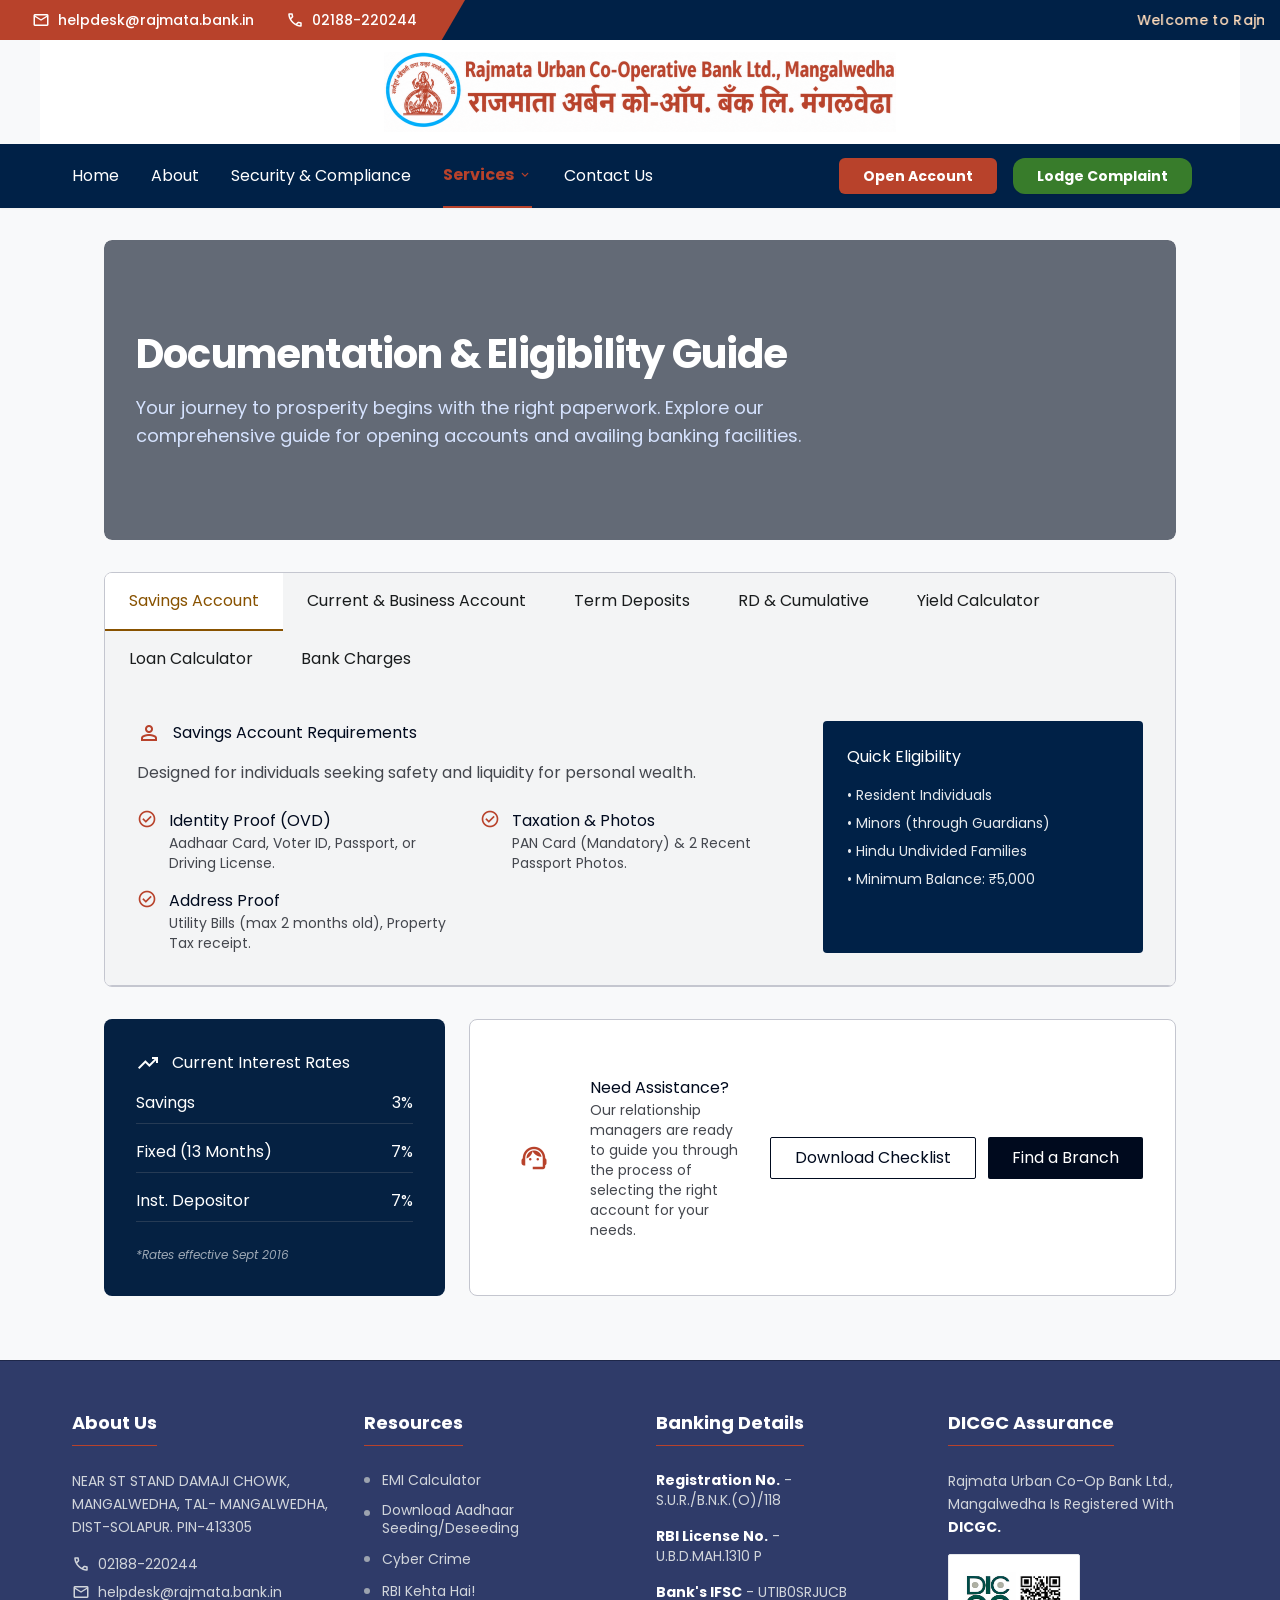
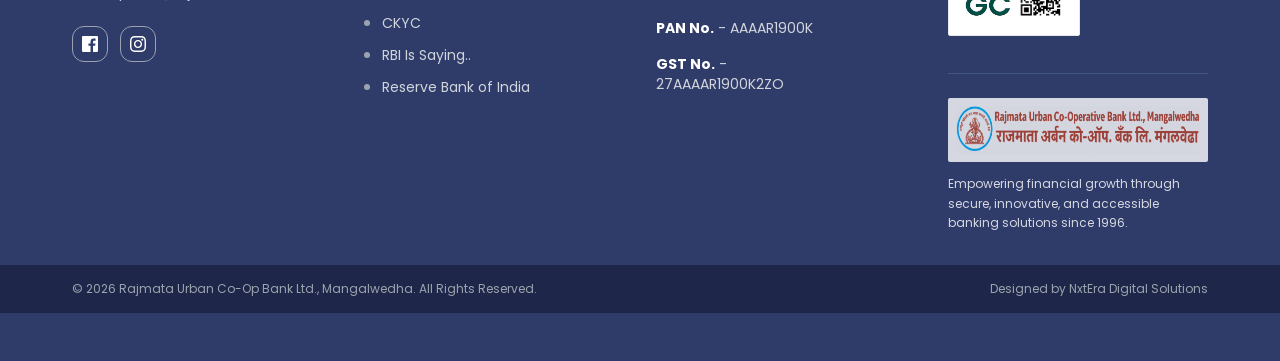
<file: documentation.html>
<!DOCTYPE html>

<html class="scroll-smooth" lang="en">

<head>
    <meta charset="utf-8" />
    <meta content="width=device-width, initial-scale=1.0" name="viewport" />
    <title>Documentation &amp; Eligibility Guide | Raj Mata Bank</title>
        <link
        href="https://fonts.googleapis.com/css2?family=Material+Symbols+Outlined:wght,FILL@100..700,0..1&amp;display=swap"
        rel="stylesheet" />
    <link href="https://fonts.googleapis.com/css2?family=Poppins:wght@300;400;500;600;700;800;900&display=swap" rel="stylesheet" />
    <style>
        .material-symbols-outlined {
            font-variation-settings: 'FILL' 0, 'wght' 400, 'GRAD' 0, 'opsz' 24;
        }

        .doc-card {
            transition: all 0.3s cubic-bezier(0.4, 0, 0.2, 1);
        }

        /* Dropdown Styles */
        .dropdown:hover .dropdown-menu {
            display: block;
        }

        .dropdown-menu {
            display: none;
        }

        /* Tab functionality via CSS peer-checked */
        .tab-content {
            display: none;
        }

        input:checked+label {
            border-bottom-color: #885200;
            color: #885200;
            background-color: #ffffff;
        }

        #tab1:checked~#content1,
        #tab2:checked~#content2,
        #tab3:checked~#content3,
        #tab4:checked~#content4,
        #tab5:checked~#content5,
        #tab6:checked~#content6 {
            display: block;
        }
    </style>
        <link rel="stylesheet" href="css/tailwind.css">
</head>

<body class="bg-surface text-on-surface font-body-md selection:bg-secondary-container/30">
    <!-- TopNavBar -->
    <header class="w-full shadow-sm flex flex-col z-50 relative" id="main-header">
        <!-- Top Bar with Marquee -->
        <div class="w-full bg-[#002147] flex h-10 hidden md:flex overflow-hidden">
            <div class="bg-[#b8422b] text-white flex items-center px-4 md:px-8 gap-4 md:gap-8 h-full z-10 shrink-0"
                style="clip-path: polygon(0 0, 100% 0, 95% 100%, 0% 100%); padding-right: 3rem;">
                <div class="flex items-center gap-2">
                    <span class="material-symbols-outlined text-[18px]" translate="no">mail</span>
                    <a href="mailto:helpdesk@rajmata.bank.in"
                        class="hover:underline text-sm font-medium">helpdesk@rajmata.bank.in</a>
                </div>
                <div class="flex items-center gap-2">
                    <span class="material-symbols-outlined text-[18px]" translate="no">call</span>
                    <a href="tel:02188-220244" class="hover:underline text-sm font-medium">02188-220244</a>
                </div>
            </div>
            <div class="flex-1 bg-[#002147] flex items-center pr-4 overflow-hidden">
                <marquee behavior="scroll" direction="left" scrollamount="5" onmouseover="this.stop();"
                    onmouseout="this.start();"
                    class="text-[#ffdcbb] font-medium text-xs md:text-sm tracking-wide w-full">
                    <span class="mr-16">Welcome to Rajmata Urban Co-Op Bank Ltd., Mangalwedha.</span>
                    <span class="mr-16 text-white">⚠️ Important Notice: Protect yourself from cyber fraud. Never share
                        your OTP, PIN, or CVV with anyone.</span>
                    <span class="mr-16">Please update your KYC details at your nearest branch.</span>
                </marquee>
            </div>
        </div>

        <!-- Middle Bar (Logo) -->
        <div
            class="w-full bg-white py-3 px-4 md:px-8 flex justify-center items-center max-w-[1200px] mx-auto relative z-50">
            <a href="index.html" class="flex items-center gap-4 hover:opacity-90 transition-opacity">
                <img src="images/logo.png" alt="Rajmata Bank Logo" class="h-16 md:h-20 w-auto object-contain">
            </a>
        </div>

        <!-- Bottom Bar (Nav) -->
        <div class="w-full bg-[#002147] relative z-50">
            <div class="max-w-[1200px] mx-auto px-4 md:px-8 flex justify-between items-center h-14 md:h-16">

                <!-- Mobile Menu Toggle (Left) -->
                <button id="mobile-menu-btn"
                    class="lg:hidden p-1 text-white hover:text-gray-300 transition-colors mr-4">
                    <span class="material-symbols-outlined text-[28px]" translate="no">menu</span>
                </button>

                <!-- Desktop Nav -->
                <nav class="hidden lg:flex items-center gap-8 h-full mr-auto">
                    <a class="nav-link text-white hover:text-[#b8422b] font-bold transition-colors h-full flex items-center"
                        href="index.html">Home</a>
                    <a class="nav-link text-white hover:text-[#b8422b] font-bold transition-colors h-full flex items-center"
                        href="about.html">About</a>
                    <a class="nav-link text-white hover:text-[#b8422b] font-bold transition-colors h-full flex items-center"
                        href="security.html">Security &amp; Compliance</a>

                    <!-- Services Dropdown -->
                    <div class="dropdown relative h-full flex items-center group">
                        <a href="documentation.html"
                            class="nav-link text-white hover:text-[#b8422b] font-bold transition-colors h-full flex items-center gap-1">
                            Services
                            <span class="material-symbols-outlined text-sm group-hover:rotate-180 transition-transform"
                                translate="no">expand_more</span>
                        </a>
                        <div
                            class="dropdown-menu absolute top-full left-0 w-64 bg-white shadow-xl border-t-4 border-[#b8422b] z-50 py-2 opacity-0 invisible group-hover:opacity-100 group-hover:visible transition-all duration-300">
                            <a data-turbo="false"
                                class="block px-6 py-3 text-gray-800 hover:bg-gray-100 hover:text-[#b8422b] transition-colors"
                                href="documentation.html#savings-account">Saving Account</a>
                            <a data-turbo="false"
                                class="block px-6 py-3 text-gray-800 hover:bg-gray-100 hover:text-[#b8422b] transition-colors"
                                href="documentation.html#current-account">Current Account</a>
                            <a data-turbo="false"
                                class="block px-6 py-3 text-gray-800 hover:bg-gray-100 hover:text-[#b8422b] transition-colors"
                                href="documentation.html#term-deposits">Term Deposit Rates</a>
                            <a data-turbo="false"
                                class="block px-6 py-3 text-gray-800 hover:bg-gray-100 hover:text-[#b8422b] transition-colors"
                                href="documentation.html#cumulative">Cumulative &amp; RD</a>
                            <a data-turbo="false"
                                class="block px-6 py-3 text-gray-800 hover:bg-gray-100 hover:text-[#b8422b] transition-colors"
                                href="documentation.html#yield-calculator">Yield Calculator</a>
                            <a data-turbo="false"
                                class="block px-6 py-3 text-gray-800 hover:bg-gray-100 hover:text-[#b8422b] transition-colors"
                                href="documentation.html#loan-calculator">Loan Calculator</a>
                            <a data-turbo="false"
                                class="block px-6 py-3 text-gray-800 hover:bg-gray-100 hover:text-[#b8422b] transition-colors"
                                href="documentation.html#bank-charges">Bank Charges</a>
                        </div>
                    </div>
                    <a class="nav-link text-white hover:text-[#b8422b] font-bold transition-colors h-full flex items-center"
                        href="contact.html">Contact Us</a>
                </nav>

                <!-- Right Buttons -->
                <div class="flex items-center gap-2 md:gap-4 z-50 ml-auto">
                    <a href="open-account.html"
                        class="bg-[#b8422b] text-white px-3 py-1.5 md:px-6 md:py-2 text-[11px] sm:text-xs md:text-sm rounded-md font-bold hover:bg-[#94331f] transition-colors shadow-sm whitespace-nowrap">Open
                        Account</a>
                    <a href="contact.html"
                        class="bg-[#387c2b] text-white px-3 py-1.5 md:px-6 md:py-2 text-[11px] sm:text-xs md:text-sm rounded-full font-bold hover:bg-[#2d6322] transition-colors shadow-sm whitespace-nowrap block">Lodge
                        Complaint</a>
                    <!-- GTranslate Widget -->
                    <div class="gtranslate_wrapper"></div>
                    <script>window.gtranslateSettings = { "default_language": "en", "native_language_names": true, "detect_browser_language": true, "languages": ["en", "mr"], "wrapper_selector": ".gtranslate_wrapper", "switcher_horizontal_position": "inline", "float_switcher_open_direction": "bottom", "flag_style": "3d" }</script>
                    <script src="https://cdn.gtranslate.net/widgets/latest/float.js" defer></script>
                </div>
            </div>
        </div>

        <!-- Mobile Navigation Menu (Hidden by default) -->
        <div id="mobile-menu" class="fixed inset-0 bg-white z-40 flex flex-col hidden lg:hidden px-6 overflow-y-auto"
            style="padding-top: 145px;">
            <a class="nav-link block py-4 text-gray-800 hover:text-[#b8422b] font-bold text-lg border-b border-gray-200"
                href="index.html">Home</a>
            <a class="nav-link block py-4 text-gray-800 hover:text-[#b8422b] font-bold text-lg border-b border-gray-200"
                href="about.html">About</a>
            <a class="nav-link block py-4 text-gray-800 hover:text-[#b8422b] font-bold text-lg border-b border-gray-200"
                href="security.html">Security &amp; Compliance</a>
            <a class="nav-link block py-4 text-gray-800 hover:text-[#b8422b] font-bold text-lg border-b border-gray-200"
                href="documentation.html">Services</a>
            <a class="nav-link block py-4 text-gray-800 hover:text-[#b8422b] font-bold text-lg border-b border-gray-200"
                href="contact.html">Contact Us</a>

        </div>
    </header>
    <main class="max-w-container-max mx-auto px-margin-mobile md:px-margin-desktop py-stack-md md:py-stack-lg">
        <!-- Hero Section -->
        <section class="mb-stack-lg">
            <div class="relative rounded-xl overflow-hidden h-[300px] flex items-center px-4 md:px-stack-lg">
                <div class="absolute inset-0 z-0">
                    <div class="w-full h-full bg-cover bg-center"
                        style='background-image: url("https://lh3.googleusercontent.com/aida-public/[base64]");'>
                    </div>
                    <div class="absolute inset-0 bg-primary/60 backdrop-blur-[2px]"></div>
                </div>
                <div class="relative z-10 max-w-2xl">
                    <h1 class="text-4xl md:text-headline-xl font-headline-xl break-words text-on-primary mb-4 typewriter">
                        Documentation &amp; Eligibility Guide</h1>
                    <p class="font-body-lg text-body-lg text-primary-fixed">Your journey to prosperity begins with the
                        right paperwork. Explore our comprehensive guide for opening accounts and availing banking
                        facilities.</p>
                </div>
            </div>
        </section>
        <!-- Tabbed Interface Section -->
        <section
            class="bg-surface-container-lowest border border-outline-variant rounded-xl overflow-hidden mb-stack-lg"
            id="documentation-guide">
            <!-- Tab Headers -->
            <div class="flex flex-wrap border-b border-outline-variant bg-surface-container-low">
                <input checked="" class="hidden" id="tab1" name="tabs" type="radio" />
                <label
                    class="px-6 py-4 font-label-md cursor-pointer border-b-2 border-transparent hover:text-secondary transition-all"
                    for="tab1">Savings Account</label>
                <input class="hidden" id="tab2" name="tabs" type="radio" />
                <label
                    class="px-6 py-4 font-label-md cursor-pointer border-b-2 border-transparent hover:text-secondary transition-all"
                    for="tab2">Current &amp; Business Account</label>
                <input class="hidden" id="tab3" name="tabs" type="radio" />
                <label
                    class="px-6 py-4 font-label-md cursor-pointer border-b-2 border-transparent hover:text-secondary transition-all"
                    for="tab3">Term Deposits</label>
                <input class="hidden" id="tab4" name="tabs" type="radio" />
                <label
                    class="px-6 py-4 font-label-md cursor-pointer border-b-2 border-transparent hover:text-secondary transition-all"
                    for="tab4">RD &amp; Cumulative</label>
                <input class="hidden" id="tab5" name="tabs" type="radio" />
                <label
                    class="px-6 py-4 font-label-md cursor-pointer border-b-2 border-transparent hover:text-secondary transition-all"
                    for="tab5">Yield Calculator</label>
                <input class="hidden" id="tab6" name="tabs" type="radio" />
                <label
                    class="px-6 py-4 font-label-md cursor-pointer border-b-2 border-transparent hover:text-secondary transition-all"
                    for="tab6">Loan Calculator</label>
                <input class="hidden" id="tab7" name="tabs" type="radio" />
                <label
                    class="px-6 py-4 font-label-md cursor-pointer border-b-2 border-transparent hover:text-secondary transition-all"
                    for="tab7">Bank Charges</label>
                <!-- Content Area -->
                <div class="tab-content w-full p-stack-lg" id="content1">
                    <div class="flex flex-col lg:flex-row gap-gutter">
                        <div class="flex-1">
                            <div class="flex items-center gap-3 mb-stack-md text-secondary">
                                <span class="material-symbols-outlined" translate="no">person</span>
                                <h2 class="font-headline-lg text-primary">Savings Account Requirements</h2>
                            </div>
                            <p class="text-on-surface-variant mb-6">Designed for individuals seeking safety and
                                liquidity for personal wealth.</p>
                            <div class="grid grid-cols-1 md:grid-cols-2 gap-6">
                                <div class="space-y-4">
                                    <div class="flex items-start gap-3">
                                        <span
                                            class="material-symbols-outlined text-secondary text-[20px]" translate="no">check_circle</span>
                                        <div>
                                            <h4 class="font-label-md text-primary">Identity Proof (OVD)</h4>
                                            <p class="text-body-sm text-on-surface-variant">Aadhaar Card, Voter ID,
                                                Passport, or Driving License.</p>
                                        </div>
                                    </div>
                                    <div class="flex items-start gap-3">
                                        <span
                                            class="material-symbols-outlined text-secondary text-[20px]" translate="no">check_circle</span>
                                        <div>
                                            <h4 class="font-label-md text-primary">Address Proof</h4>
                                            <p class="text-body-sm text-on-surface-variant">Utility Bills (max 2 months
                                                old), Property Tax receipt.</p>
                                        </div>
                                    </div>
                                </div>
                                <div class="space-y-4">
                                    <div class="flex items-start gap-3">
                                        <span
                                            class="material-symbols-outlined text-secondary text-[20px]" translate="no">check_circle</span>
                                        <div>
                                            <h4 class="font-label-md text-primary">Taxation &amp; Photos</h4>
                                            <p class="text-body-sm text-on-surface-variant">PAN Card (Mandatory) &amp; 2
                                                Recent Passport Photos.</p>
                                        </div>
                                    </div>
                                </div>
                            </div>
                        </div>
                        <div class="lg:w-80 bg-primary-container p-6 rounded-lg text-on-primary">
                            <h4 class="font-headline-sm mb-4">Quick Eligibility</h4>
                            <ul class="space-y-2 text-body-sm opacity-90">
                                <li>• Resident Individuals</li>
                                <li>• Minors (through Guardians)</li>
                                <li>• Hindu Undivided Families</li>
                                <li>• Minimum Balance: ₹5,000</li>
                            </ul>
                        </div>
                    </div>
                </div>
                <div class="tab-content w-full p-stack-lg" id="content2">
                    <div class="flex items-center gap-3 mb-stack-md text-secondary">
                        <span class="material-symbols-outlined" translate="no">business</span>
                        <h2 class="font-headline-lg text-primary">Current Account Requirements</h2>
                    </div>
                    <div class="grid grid-cols-1 md:grid-cols-3 gap-6">
                        <div class="p-4 bg-surface-container-low rounded border border-outline-variant/30">
                            <h4 class="font-label-md text-primary mb-2">Business Identity</h4>
                            <p class="text-body-sm text-on-surface-variant">GST Registration, Trade License, or Shops
                                &amp; Establishment Act Certificate.</p>
                        </div>
                        <div class="p-4 bg-surface-container-low rounded border border-outline-variant/30">
                            <h4 class="font-label-md text-primary mb-2">Entity Proof</h4>
                            <p class="text-body-sm text-on-surface-variant">Partnership Deed, MOA/AOA, or Trust Deed as
                                applicable for the business type.</p>
                        </div>
                        <div class="p-4 bg-surface-container-low rounded border border-outline-variant/30">
                            <h4 class="font-label-md text-primary mb-2">Signatory KYC</h4>
                            <p class="text-body-sm text-on-surface-variant">KYC of all authorized signatories and
                                directors as per RBI AML/CFT norms.</p>
                        </div>
                    </div>
                </div>
                <div class="tab-content w-full p-stack-lg" id="content3">

                    <div class="flex items-center gap-3 mb-stack-md text-secondary">

                        <div class="mb-stack-lg bg-surface-container-low p-6 rounded-lg border border-outline-variant">
                            <h3 class="font-headline-sm text-primary mb-4">Products &amp; Services Overview</h3>
                            <ul class="space-y-3 text-body-md text-on-surface-variant">
                                <li><strong>1. Account Types:</strong> Savings, Current, or Business accounts.</li>
                                <li><strong>2. Deposits:</strong> Schemes for Fixed Deposits (FD) and Recurring Deposits
                                    (RD).</li>
                                <li><strong>3. Loans Offered:</strong> Gold, Term, Home, Vehicle, Business, Ware House
                                    Receipt, Machinery, Clean loan, Nominal member, Household purchases, Personal loan.
                                </li>
                                <li><strong>4. Required Documents:</strong> Check List provided per product for
                                    hassle-free processing.</li>
                                <li><strong>5. Terms &amp; Conditions:</strong> Standard banking terms and conditions
                                    apply to all products.</li>
                            </ul>
                        </div>

                        <span class="material-symbols-outlined" translate="no">account_balance</span>
                        <h2 class="font-headline-lg text-primary">Fixed Deposit (FD) Rates</h2>
                    </div>
                    <div class="overflow-x-auto border border-outline-variant rounded-lg">
                        <table class="w-full text-left border-collapse">
                            <thead>
                                <tr class="bg-surface-container-high border-b border-outline-variant">
                                    <th class="p-4 font-label-md text-primary">Tenure</th>
                                    <th class="p-4 font-label-md text-primary">Interest Rate (%)</th>
                                </tr>
                            </thead>
                            <tbody class="text-body-sm divide-y divide-outline-variant">
                                <tr>
                                    <td class="p-4">30 days to 90 days</td>
                                    <td class="p-4">5.00%</td>
                                </tr>
                                <tr>
                                    <td class="p-4">91 days to 180 days</td>
                                    <td class="p-4">5.50%</td>
                                </tr>
                                <tr>
                                    <td class="p-4">181 days to 12 months</td>
                                    <td class="p-4">6.00%</td>
                                </tr>
                                <tr>
                                    <td class="p-4">13 months and above</td>
                                    <td class="p-4">6.50%</td>
                                </tr>
                                <tr>
                                    <td class="p-4">Institutional Depositor (13 months+)</td>
                                    <td class="p-4">7.50%</td>
                                </tr>
                                <tr>
                                    <td class="p-4">Dam Duppat Deposit (DDD)</td>
                                    <td class="p-4">9 Years</td>
                                </tr>
                                <tr>
                                    <td class="p-4">Recurring Deposit</td>
                                    <td class="p-4">7%</td>
                                </tr>
                            </tbody>
                        </table>
                    </div>

                </div>
                <div class="tab-content w-full p-stack-lg" id="content4">
                    <div class="flex items-center gap-3 mb-stack-md text-secondary">
                        <span class="material-symbols-outlined" translate="no">payments</span>
                        <h2 class="font-headline-lg text-primary">Cumulative &amp; Recurring Deposits</h2>
                    </div>
                    <div class="grid grid-cols-1 md:grid-cols-2 gap-gutter">
                        <div class="border border-outline-variant p-6 rounded-lg">
                            <h3 class="font-label-md text-secondary mb-3 uppercase tracking-wider">RD Installment Rules
                            </h3>
                            <ul class="space-y-2 text-body-md">
                                <li>Minimum monthly installment: ₹500</li>
                                <li>Standing Instruction (SI) from Savings Account is mandatory</li>
                                <li>Late payment penalty: ₹1.50 per ₹100 per month</li>
                            </ul>
                        </div>
                        <div class="border border-outline-variant p-6 rounded-lg">
                            <h3 class="font-label-md text-secondary mb-3 uppercase tracking-wider">Minor Accounts &amp;
                                Maturity</h3>
                            <ul class="space-y-2 text-body-md">
                                <li>Accounts for minors aged 10+ can be self-operated</li>
                                <li>Maturity proceeds credited only to linked Savings Account</li>
                                <li>Nomination facility is mandatory for all deposit accounts</li>
                            </ul>
                        </div>
                    </div>
                </div>
                <div class="tab-content w-full p-stack-lg" id="content5">
                    <div class="max-w-3xl">
                        <div class="flex items-center gap-3 mb-stack-md text-secondary">
                            <span class="material-symbols-outlined" translate="no">calculate</span>
                            <h2 class="font-headline-lg text-primary">Yield &amp; Interest Calculator</h2>
                        </div>
                        <p class="text-body-lg text-on-surface-variant mb-8">Plan your future wealth with precision. Use
                            our interactive tool to calculate interest on your savings and term deposits.</p>
                        <div class="bg-surface-container rounded-xl p-8 border border-outline-variant">
                            <div class="flex items-center justify-between mb-6">
                                <h4 class="font-headline-sm">Calculate Your Gains</h4>
                                <span class="bg-secondary text-white px-3 py-1 rounded text-xs font-bold">LIVE
                                    TOOL</span>
                            </div>
                            <div class="space-y-6">
                                <div>
                                    <label class="block text-label-md mb-2">Deposit Amount (₹)</label>
                                    <input id="yield-deposit"
                                        class="w-full border-outline-variant rounded p-3 focus:ring-secondary focus:border-secondary"
                                        placeholder="e.g. 100,000" type="number" />
                                </div>
                                <div class="grid grid-cols-2 gap-4">
                                    <div>
                                        <label class="block text-label-md mb-2">Interest Rate (%)</label>
                                        <input id="yield-rate" class="w-full border-outline-variant rounded p-3"
                                            readonly="" type="text" value="7.15" />
                                    </div>
                                    <div>
                                        <label class="block text-label-md mb-2">Tenure (Months)</label>
                                        <input id="yield-tenure" class="w-full border-outline-variant rounded p-3"
                                            placeholder="12" type="number" />
                                    </div>
                                </div>
                                <button type="button" id="yield-btn"
                                    class="w-full py-4 bg-primary text-on-primary font-bold rounded-lg hover:bg-primary/90 transition-all">Calculate
                                    Maturity Value</button>
                                <div id="yield-result"
                                    class="mt-6 p-4 bg-surface-container-high rounded text-center hidden">
                                    <p class="text-label-md text-on-surface-variant">Estimated Maturity Value</p>
                                    <h3 class="font-headline-lg text-primary" id="yield-total">₹0</h3>
                                </div>
                            </div>
                        </div>
                    </div>
                </div>
                <div class="tab-content w-full p-stack-lg" id="content6">
                    <div class="max-w-3xl">
                        <div class="flex items-center gap-3 mb-stack-md text-secondary">
                            <span class="material-symbols-outlined" translate="no">real_estate_agent</span>
                            <h2 class="font-headline-lg text-primary">Loan Calculator</h2>
                        </div>
                        <p class="text-body-lg text-on-surface-variant mb-8">Plan your borrowing with our EMI
                            calculator.</p>

                        <div class="mb-stack-lg p-6 bg-surface-container-low border border-outline-variant rounded-lg">
                            <h3 class="font-label-lg text-primary mb-3">Reference Loan Rates</h3>
                            <p class="text-body-sm mb-4">Use these rates to manually enter your interest percentage
                                below.</p>
                            <div
                                class="grid grid-cols-2 sm:grid-cols-3 gap-y-2 gap-x-4 text-body-sm text-on-surface-variant">
                                <div><strong>Gold Loan:</strong> 10.50%</div>
                                <div><strong>Term Loan:</strong> 14.00%</div>
                                <div><strong>Vehicle Loan:</strong> 13.00%</div>
                                <div><strong>Home Loan:</strong> 13.00%</div>
                                <div><strong>CCHY:</strong> 15.00%</div>
                                <div><strong>Warehouse Receipt:</strong> 12.00%</div>
                                <div><strong>Machinery Loan:</strong> 15.00%</div>
                                <div><strong>Clean Loan:</strong> 16.00%</div>
                                <div><strong>Nominal Member:</strong> 16.00%</div>
                                <div><strong>Household Purchases:</strong> 15.00%</div>
                                <div><strong>Personal Loan:</strong> 15.00%</div>
                            </div>
                        </div>

                        <div class="bg-surface-container rounded-xl p-8 border border-outline-variant">
                            <div class="flex items-center justify-between mb-6">
                                <h4 class="font-headline-sm">Calculate Your EMI</h4>
                                <span class="bg-secondary text-white px-3 py-1 rounded text-xs font-bold">LIVE
                                    TOOL</span>
                            </div>
                            <div class="space-y-6">
                                <div>
                                    <label class="block text-label-md mb-2">Loan Amount (₹)</label>
                                    <input id="loan-amount"
                                        class="w-full border-outline-variant rounded p-3 focus:ring-secondary focus:border-secondary"
                                        placeholder="e.g. 500000" type="number" />
                                </div>
                                <div class="grid grid-cols-2 gap-4">
                                    <div>
                                        <label class="block text-label-md mb-2">Interest Rate (%)</label>
                                        <input id="loan-rate"
                                            class="w-full border-outline-variant rounded p-3 focus:ring-secondary focus:border-secondary"
                                            type="number" step="0.1" value="10.5" />
                                    </div>
                                    <div>
                                        <label class="block text-label-md mb-2">Tenure (Years)</label>
                                        <input id="loan-tenure"
                                            class="w-full border-outline-variant rounded p-3 focus:ring-secondary focus:border-secondary"
                                            placeholder="5" type="number" />
                                    </div>
                                </div>
                                <button type="button" id="loan-btn"
                                    class="w-full py-4 bg-primary text-on-primary font-bold rounded-lg hover:bg-primary/90 transition-all">Calculate
                                    EMI</button>

                                <div id="loan-result"
                                    class="mt-6 p-4 bg-surface-container-high rounded text-center hidden grid grid-cols-3 gap-4">
                                    <div>
                                        <p class="text-label-md text-on-surface-variant">Monthly EMI</p>
                                        <h3 class="font-headline-md text-primary" id="loan-emi">₹0</h3>
                                    </div>
                                    <div>
                                        <p class="text-label-md text-on-surface-variant">Total Interest</p>
                                        <h3 class="font-headline-md text-primary" id="loan-total-interest">₹0</h3>
                                    </div>
                                    <div>
                                        <p class="text-label-md text-on-surface-variant">Total Payment</p>
                                        <h3 class="font-headline-md text-primary" id="loan-total-payment">₹0</h3>
                                    </div>
                                </div>

                            </div>
                        </div>



                    </div>
                </div>
                <div class="tab-content w-full p-stack-lg" id="content7">

                    <div class="flex items-center gap-3 mb-stack-md text-secondary">
                        <span class="material-symbols-outlined" translate="no">payments</span>
                        <h2 class="font-headline-lg text-primary">Bank Charges</h2>
                    </div>
                    <div class="overflow-x-auto border border-outline-variant rounded-lg">
                        <table class="w-full text-left border-collapse mb-8">
                            <thead>
                                <tr class="bg-surface-container-high border-b border-outline-variant">
                                    <th class="p-4 font-label-md text-primary">Loan Type</th>
                                    <th class="p-4 font-label-md text-primary">Interest Rate (%)</th>
                                </tr>
                            </thead>
                            <tbody class="text-body-sm divide-y divide-outline-variant">
                                <tr>
                                    <td class="p-4">Gold Loan</td>
                                    <td class="p-4">10.50%</td>
                                </tr>
                                <tr>
                                    <td class="p-4">Term Loan</td>
                                    <td class="p-4">14.00%</td>
                                </tr>
                                <tr>
                                    <td class="p-4">Vehicle Loan</td>
                                    <td class="p-4">13.00%</td>
                                </tr>
                                <tr>
                                    <td class="p-4">Home Loan</td>
                                    <td class="p-4">13.00%</td>
                                </tr>
                                <tr>
                                    <td class="p-4">CCHY</td>
                                    <td class="p-4">15.00%</td>
                                </tr>
                                <tr>
                                    <td class="p-4">Warehouse Receipt</td>
                                    <td class="p-4">12.00%</td>
                                </tr>
                                <tr>
                                    <td class="p-4">Machinery Loan</td>
                                    <td class="p-4">15.00%</td>
                                </tr>
                                <tr>
                                    <td class="p-4">Clean Loan</td>
                                    <td class="p-4">16.00%</td>
                                </tr>
                                <tr>
                                    <td class="p-4">Nominal Member</td>
                                    <td class="p-4">16.00%</td>
                                </tr>
                                <tr>
                                    <td class="p-4">Household Purchases</td>
                                    <td class="p-4">15.00%</td>
                                </tr>
                                <tr>
                                    <td class="p-4">Personal Loan</td>
                                    <td class="p-4">15.00%</td>
                                </tr>
                            </tbody>
                        </table>
                    </div>

                </div>
        </section>
        <!-- Interest Rates Summary Card -->
        <section class="grid grid-cols-1 lg:grid-cols-3 gap-gutter mb-stack-lg">
            <div class="lg:col-span-1 bg-tertiary-container text-on-tertiary p-stack-lg rounded-xl doc-card">
                <div class="flex items-center gap-3 mb-stack-md">
                    <span class="material-symbols-outlined text-secondary-container" translate="no">trending_up</span>
                    <h2 class="font-headline-sm">Current Interest Rates</h2>
                </div>
                <div class="space-y-4">
                    <div class="flex justify-between items-center border-b border-outline/30 pb-2">
                        <span class="text-body-md">Savings</span>
                        <span class="font-headline-sm text-secondary-container">3%</span>
                    </div>
                    <div class="flex justify-between items-center border-b border-outline/30 pb-2">
                        <span class="text-body-md">Fixed (13 Months)</span>
                        <span class="font-headline-sm text-secondary-container">7%</span>
                    </div>
                    <div class="flex justify-between items-center border-b border-outline/30 pb-2">
                        <span class="text-body-md">Inst. Depositor</span>
                        <span class="font-headline-sm text-secondary-container">7%</span>
                    </div>
                </div>
                <p class="mt-6 text-[12px] opacity-60 italic">*Rates effective Sept 2016</p>
            </div>
            <div
                class="lg:col-span-2 bg-white border border-outline-variant rounded-xl p-stack-lg flex flex-col md:flex-row items-center gap-gutter">
                <div
                    class="w-16 h-16 rounded-full bg-secondary-container/20 flex items-center justify-center flex-shrink-0">
                    <span class="material-symbols-outlined text-secondary text-3xl" translate="no">support_agent</span>
                </div>
                <div class="flex-1">
                    <h3 class="font-headline-sm text-primary">Need Assistance?</h3>
                    <p class="text-body-sm text-on-surface-variant">Our relationship managers are ready to guide you
                        through the process of selecting the right account for your needs.</p>
                </div>
                <div class="flex flex-col sm:flex-row gap-3 w-full md:w-auto">
                    <button
                        class="px-6 py-2 border border-primary text-primary font-label-md rounded hover:bg-primary hover:text-white transition-colors whitespace-nowrap">Download
                        Checklist</button>
                    <button
                        class="px-6 py-2 bg-primary text-white font-label-md rounded hover:bg-primary/90 transition-colors whitespace-nowrap">Find
                        a Branch</button>
                </div>
            </div>
        </section>
    </main>
    <!-- Footer -->
    <footer class="bg-[#2f3b69] text-white py-12 border-t border-[#1e2749] text-sm" id="main-footer">
        <div class="max-w-[1200px] mx-auto px-4 md:px-8 grid grid-cols-1 md:grid-cols-2 lg:grid-cols-4 gap-8">

            <!-- About Us -->
            <div>
                <h3 class="font-bold text-lg mb-6 text-white border-b border-[#b8422b] pb-2 inline-block">About Us</h3>
                <p class="mb-4 text-gray-300 leading-relaxed">NEAR ST STAND DAMAJI CHOWK, MANGALWEDHA, TAL- MANGALWEDHA,
                    DIST-SOLAPUR. PIN-413305</p>
                <p class="mb-2 flex items-center gap-2 text-gray-300"><span
                        class="material-symbols-outlined text-[18px]" translate="no">call</span> 02188-220244</p>
                <p class="mb-6 flex items-center gap-2 text-gray-300"><span
                        class="material-symbols-outlined text-[18px]" translate="no">mail</span>
                    helpdesk@rajmata.bank.in</p>

                <div class="flex gap-3 mb-6">
                    <!-- Facebook Icon -->
                    <a href="https://www.facebook.com/share/1NdZTVKQKG/" target="_blank"
                        class="w-9 h-9 rounded-full border border-gray-400 flex items-center justify-center hover:bg-[#b8422b] hover:border-[#b8422b] transition-all duration-300">
                        <svg class="w-4 h-4 fill-current" viewBox="0 0 24 24">
                            <path
                                d="M22.675 0h-21.35c-.732 0-1.325.593-1.325 1.325v21.351c0 .731.593 1.324 1.325 1.324h11.495v-9.294h-3.128v-3.622h3.128v-2.671c0-3.1 1.893-4.788 4.659-4.788 1.325 0 2.463.099 2.795.143v3.24l-1.918.001c-1.504 0-1.795.715-1.795 1.763v2.313h3.587l-.467 3.622h-3.12v9.293h6.116c.73 0 1.323-.593 1.323-1.325v-21.35c0-.732-.593-1.325-1.325-1.325z" />
                        </svg>
                    </a>
                    <!-- Instagram Icon -->
                    <a href="https://www.instagram.com/rajmatabank_mangalwedha?igsh=d2VuM3ZkNGloczM1" target="_blank"
                        class="w-9 h-9 rounded-full border border-gray-400 flex items-center justify-center hover:bg-[#b8422b] hover:border-[#b8422b] transition-all duration-300">
                        <svg class="w-4 h-4 fill-current" viewBox="0 0 24 24">
                            <path
                                d="M12 2.163c3.204 0 3.584.012 4.85.07 3.252.148 4.771 1.691 4.919 4.919.058 1.265.069 1.645.069 4.849 0 3.205-.012 3.584-.069 4.849-.149 3.225-1.664 4.771-4.919 4.919-1.266.058-1.644.07-4.85.07-3.204 0-3.584-.012-4.849-.07-3.26-.149-4.771-1.699-4.919-4.92-.058-1.265-.07-1.644-.07-4.849 0-3.204.013-3.583.07-4.849.149-3.227 1.664-4.771 4.919-4.919 1.266-.057 1.645-.069 4.849-.07m0-2.163c-3.259 0-3.667.014-4.947.072-4.358.2-6.78 2.618-6.98 6.98-.059 1.281-.073 1.689-.073 4.948 0 3.259.014 3.668.072 4.948.2 4.358 2.618 6.78 6.98 6.98 1.281.058 1.689.072 4.948.072 3.259 0 3.668-.014 4.948-.072 4.354-.2 6.782-2.618 6.979-6.98.059-1.28.073-1.689.073-4.948 0-3.259-.014-3.667-.072-4.947-.196-4.354-2.617-6.78-6.979-6.98-1.281-.059-1.69-.073-4.949-.073zm0 5.838c-3.403 0-6.162 2.759-6.162 6.162s2.759 6.163 6.162 6.163 6.162-2.759 6.162-6.163c0-3.403-2.759-6.162-6.162-6.162zm0 10.162c-2.209 0-4-1.79-4-4s1.791-4 4-4 4 1.791 4 4-1.791 4-4 4zm6.406-11.845c-.796 0-1.441.645-1.441 1.44s.645 1.44 1.441 1.44c.795 0 1.439-.645 1.439-1.44s-.644-1.44-1.439-1.44z" />
                        </svg>
                    </a>
                </div>
            </div>

            <!-- Resources -->
            <div>
                <h3 class="font-bold text-lg mb-6 text-white border-b border-[#b8422b] pb-2 inline-block">Resources</h3>
                <ul class="space-y-3 text-gray-300">
                    <li class="flex items-center gap-3"><span class="w-1.5 h-1.5 rounded-full bg-gray-400"></span> <a
                            href="documentation.html#loan-calculator" class="hover:text-[#b8422b] transition-colors">EMI
                            Calculator</a></li>
                    <li class="flex items-start gap-3"><span class="w-1.5 h-1.5 rounded-full bg-gray-400 mt-2"></span>
                        <a href="https://www.npci.org.in/" target="_blank"
                            class="hover:text-[#b8422b] transition-colors leading-tight">Download
                            Aadhaar<br>Seeding/Deseeding</a>
                    </li>
                    <li class="flex items-center gap-3"><span class="w-1.5 h-1.5 rounded-full bg-gray-400"></span> <a
                            href="https://cybercrime.gov.in/" target="_blank"
                            class="hover:text-[#b8422b] transition-colors">Cyber Crime</a></li>
                    <li class="flex items-center gap-3"><span class="w-1.5 h-1.5 rounded-full bg-gray-400"></span> <a
                            href="https://rbikehtahai.rbi.org.in/" target="_blank"
                            class="hover:text-[#b8422b] transition-colors">RBI Kehta Hai!</a></li>
                    <li class="flex items-center gap-3"><span class="w-1.5 h-1.5 rounded-full bg-gray-400"></span> <a
                            href="https://www.ckycindia.in/ckyc/index.php" target="_blank"
                            class="hover:text-[#b8422b] transition-colors">CKYC</a></li>
                    <li class="flex items-center gap-3"><span class="w-1.5 h-1.5 rounded-full bg-gray-400"></span> <a
                            href="#" class="hover:text-[#b8422b] transition-colors">RBI Is Saying..</a></li>
                    <li class="flex items-center gap-3"><span class="w-1.5 h-1.5 rounded-full bg-gray-400"></span> <a
                            href="https://www.rbi.org.in/" target="_blank"
                            class="hover:text-[#b8422b] transition-colors">Reserve Bank of India</a></li>
                </ul>
            </div>

            <!-- Banking Details -->
            <div>
                <h3 class="font-bold text-lg mb-6 text-white border-b border-[#b8422b] pb-2 inline-block">Banking
                    Details</h3>
                <ul class="space-y-4 text-gray-300">
                    <li><span class="font-bold text-white">Registration No.</span> - <br>S.U.R./B.N.K.(O)/118</li>
                    <li><span class="font-bold text-white">RBI License No.</span> - <br>U.B.D.MAH.1310 P</li>
                    <li><span class="font-bold text-white">Bank's IFSC</span> - UTIB0SRJUCB</li>
                    <li><span class="font-bold text-white">PAN No.</span> - AAAAR1900K</li>
                    <li><span class="font-bold text-white">GST No.</span> - <br>27AAAAR1900K2ZO</li>
                </ul>
            </div>

            <!-- DICGC Assurance -->
            <div>
                <h3 class="font-bold text-lg mb-6 text-white border-b border-[#b8422b] pb-2 inline-block">DICGC
                    Assurance</h3>
                <p class="mb-4 text-gray-300 leading-relaxed">Rajmata Urban Co-Op Bank Ltd., Mangalwedha Is Registered
                    With <span class="font-bold text-white">DICGC.</span></p>
                <div class="bg-white p-2 inline-block rounded border border-gray-200">
                    <img src="images/digc logo.jpg" alt="DICGC Assurance" class="h-16 w-auto mix-blend-multiply">
                </div>
                <!-- Extra info from old footer -->
                <div class="mt-8 pt-6 border-t border-[#465f88] opacity-80">
                    <img src="images/logo.png" alt="Rajmata Bank Logo" class="h-16 w-auto bg-white p-2 rounded mb-3">
                    <p class="text-xs leading-relaxed">Empowering financial growth through secure, innovative, and
                        accessible banking solutions since 1996.</p>
                </div>
            </div>
        </div>

        <!-- Bottom Copyright -->
        <div class="w-full bg-[#1e2749] mt-8 py-4">
            <div
                class="max-w-[1200px] mx-auto px-4 md:px-8 flex flex-col md:flex-row justify-between items-center gap-4 text-gray-400 text-xs">
                <p>© 2026 Rajmata Urban Co-Op Bank Ltd., Mangalwedha. All Rights Reserved.</p>
                <p>Designed by NxtEra Digital Solutions</p>
            </div>
        </div>
    </footer>
    <script>
        // Handle manual scroll for the dropdown labels to ensure they reach the section after checking the hidden radio
        document.querySelectorAll('.dropdown-menu label').forEach(label => {
            label.addEventListener('click', () => {
                // Short delay to ensure radio is checked before visual update
                setTimeout(() => {
                    const target = document.getElementById('documentation-guide');
                    const offset = 100; // Account for sticky header
                    const bodyRect = document.body.getBoundingClientRect().top;
                    const elementRect = target.getBoundingClientRect().top;
                    const elementPosition = elementRect - bodyRect;
                    const offsetPosition = elementPosition - offset;

                    window.scrollTo({
                        top: offsetPosition,
                        behavior: 'smooth'
                    });
                }, 10);
            });
        });

        // Add visual feedback for buttons
        const buttons = document.querySelectorAll('button');
        buttons.forEach(btn => {
            btn.addEventListener('mousedown', () => {
                btn.style.transform = 'scale(0.98)';
            });
            btn.addEventListener('mouseup', () => {
                btn.style.transform = 'scale(1)';
            });
        });

        // Logic for Yield Calculator
        const yieldBtn = document.getElementById('yield-btn');
        if (yieldBtn) {
            yieldBtn.addEventListener('click', () => {
                const P = parseFloat(document.getElementById('yield-deposit').value) || 0;
                const R = parseFloat(document.getElementById('yield-rate').value) || 7.15;
                const T = parseFloat(document.getElementById('yield-tenure').value) || 0;
                if (P > 0 && T > 0) {
                    const A = P * Math.pow((1 + (R / 100) / 12), T);
                    document.getElementById('yield-total').textContent = '₹' + Math.round(A).toLocaleString('en-IN');
                    document.getElementById('yield-result').classList.remove('hidden');
                }
            });
        }

        // Logic for Loan Calculator
        const loanBtn = document.getElementById('loan-btn');
        if (loanBtn) {
            loanBtn.addEventListener('click', () => {
                const P = parseFloat(document.getElementById('loan-amount').value) || 0;
                const R = parseFloat(document.getElementById('loan-rate').value) || 0;
                const N = (parseFloat(document.getElementById('loan-tenure').value) || 0) * 12;

                if (P > 0 && N > 0 && R > 0) {
                    const r = R / 12 / 100;
                    const EMI = (P * r * Math.pow(1 + r, N)) / (Math.pow(1 + r, N) - 1);
                    const totalPayment = EMI * N;
                    const totalInterest = totalPayment - P;

                    document.getElementById('loan-emi').textContent = '₹' + Math.round(EMI).toLocaleString('en-IN');
                    document.getElementById('loan-total-interest').textContent = '₹' + Math.round(totalInterest).toLocaleString('en-IN');
                    document.getElementById('loan-total-payment').textContent = '₹' + Math.round(totalPayment).toLocaleString('en-IN');
                    document.getElementById('loan-result').classList.remove('hidden');
                }
            });
        }

        // Hash-based Tab Routing
        function activateTabFromHash() {
            const hash = window.location.hash;
            if (hash) {
                const tabMap = {
                    '#savings-account': 'tab1',
                    '#current-account': 'tab2',
                    '#term-deposits': 'tab3',
                    '#cumulative': 'tab4',
                    '#yield-calculator': 'tab5',
                    '#loan-calculator': 'tab6',
                    '#bank-charges': 'tab7'
                };
                const tabId = tabMap[hash];
                if (tabId) {
                    const tabEl = document.getElementById(tabId);
                    if (tabEl) {
                        tabEl.checked = true;
                        setTimeout(() => {
                            const target = document.getElementById('documentation-guide');
                            const headerOffset = 120;
                            const elementPosition = target.getBoundingClientRect().top;
                            const offsetPosition = elementPosition + window.scrollY - headerOffset;
                            window.scrollTo({
                                top: offsetPosition,
                                behavior: 'smooth'
                            });
                        }, 100);
                    }
                }
            }
        }

        window.addEventListener('load', activateTabFromHash);
        window.addEventListener('hashchange', activateTabFromHash);
        document.addEventListener('turbo:load', activateTabFromHash);
    </script>
    <script src="js/main.js"></script>
    <script>
        function initNav() {
            const currentPath = window.location.pathname.split('/').pop() || 'index.html';
            const navLinks = document.querySelectorAll('nav a.nav-link');
            navLinks.forEach(link => {
                if (link.getAttribute('href') === currentPath) {
                    link.classList.add('text-[#b8422b]', 'font-bold', 'border-b-2', 'border-[#b8422b]');
                    link.classList.remove('text-on-surface-variant');
                } else {
                    link.classList.remove('text-[#b8422b]', 'font-bold', 'border-b-2', 'border-[#b8422b]');
                    link.classList.add('text-on-surface-variant');
                }
            });

            // Mobile menu toggle logic
            const mobileMenuBtn = document.getElementById('mobile-menu-btn');
            const mobileMenu = document.getElementById('mobile-menu');
            if (mobileMenuBtn && mobileMenu) {
                // Remove existing listener if any
                const newBtn = mobileMenuBtn.cloneNode(true);
                mobileMenuBtn.parentNode.replaceChild(newBtn, mobileMenuBtn);
                newBtn.addEventListener('click', () => {
                    mobileMenu.classList.toggle('hidden');
                    const icon = newBtn.querySelector('span');
                    if (mobileMenu.classList.contains('hidden')) {
                        icon.textContent = 'menu';
                    } else {
                        icon.textContent = 'close';
                    }
                });
            }
        }
        document.addEventListener("turbo:load", initNav);
        document.addEventListener("DOMContentLoaded", initNav);
    </script>

    <script>
        document.addEventListener("DOMContentLoaded", () => {
            const rdBtn = document.getElementById('rd-btn');
            if (rdBtn) {
                rdBtn.addEventListener('click', () => {
                    const P = parseFloat(document.getElementById('rd-amount').value);
                    const r = parseFloat(document.getElementById('rd-rate').value);
                    const n = parseFloat(document.getElementById('rd-tenure').value);

                    if (P && r && n) {
                        // Formula for RD maturity: M = P * n + P * n * (n+1) * r / (2400)
                        const totalInvestment = P * n;
                        const interest = (P * n * (n + 1) * r) / 2400;
                        const maturity = totalInvestment + interest;

                        document.getElementById('rd-total-investment').innerText = '₹' + Math.round(totalInvestment).toLocaleString('en-IN');
                        document.getElementById('rd-total-interest').innerText = '₹' + Math.round(interest).toLocaleString('en-IN');
                        document.getElementById('rd-maturity-value').innerText = '₹' + Math.round(maturity).toLocaleString('en-IN');
                        document.getElementById('rd-result').classList.remove('hidden');
                    }
                });
            }
        });
    </script>

</body>

</html>
</file>
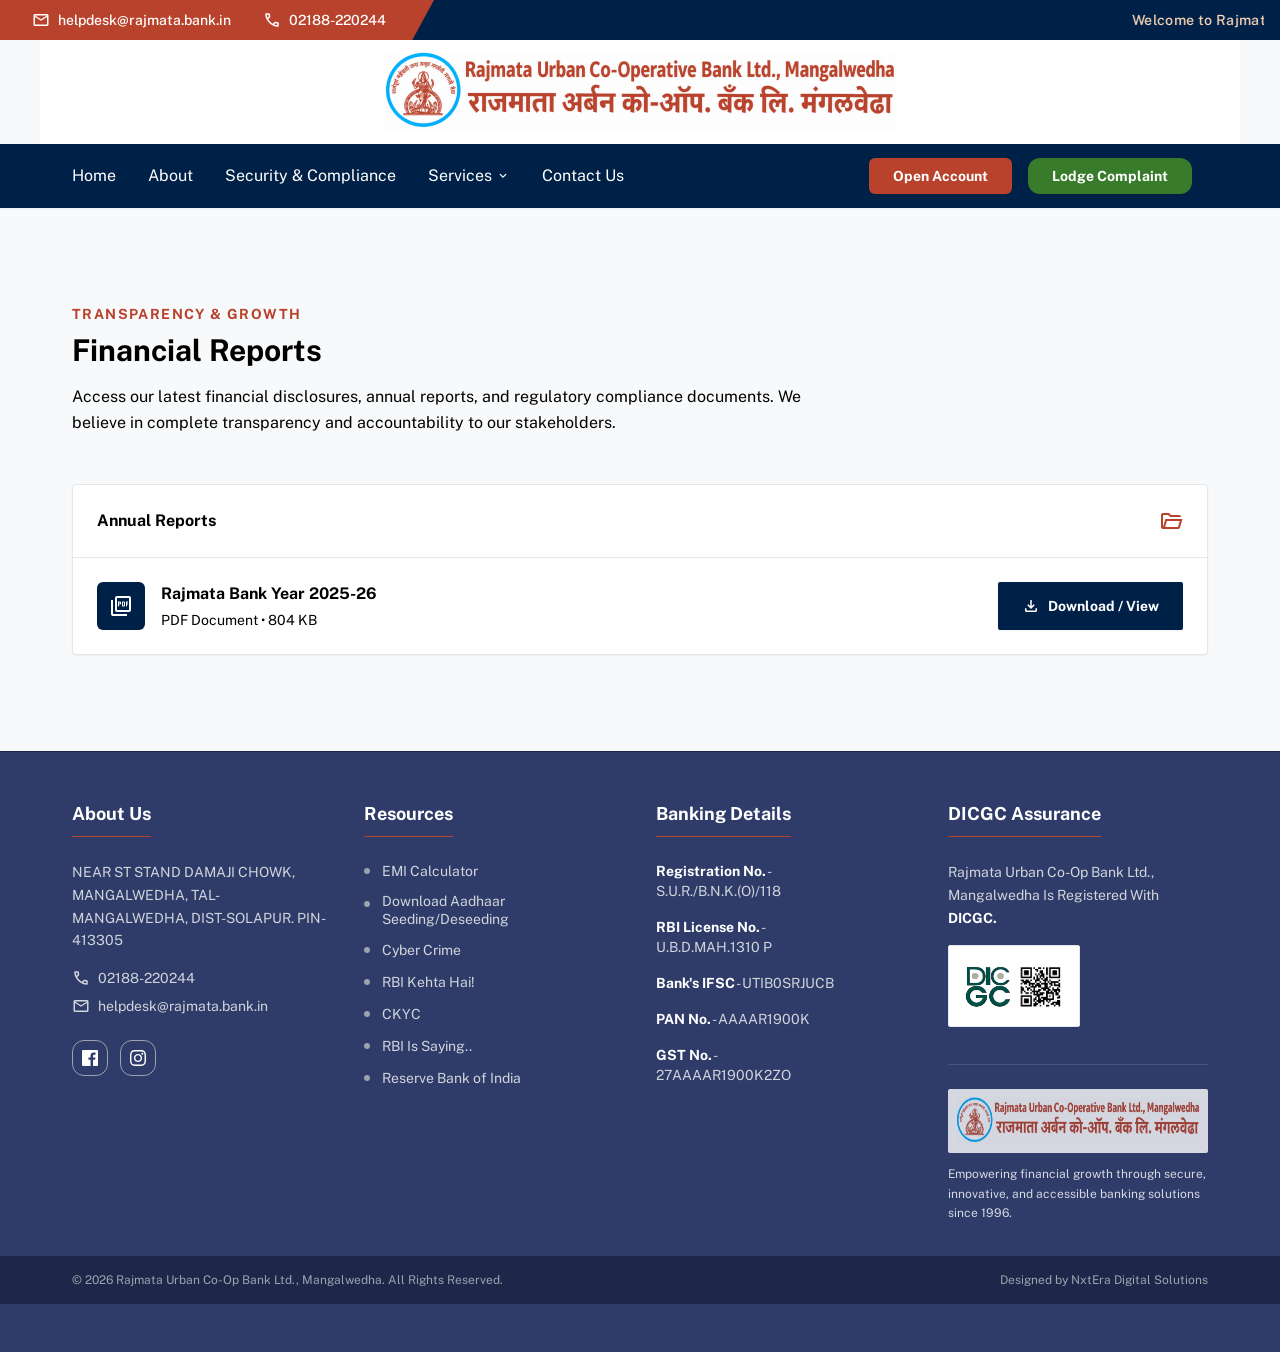
<file: financial-report.html>
<!DOCTYPE html>
<html class="light" lang="en">

<head>
    <meta charset="utf-8">
    <meta content="width=device-width, initial-scale=1.0" name="viewport">
    <title>Raj Mata Bank | Trusting Tradition, Powering Progress</title>
    <link
        href="https://fonts.googleapis.com/css2?family=Public+Sans:wght@400;600;700&amp;family=Source+Serif+4:wght@600;700&amp;display=swap"
        rel="stylesheet">
    <link
        href="https://fonts.googleapis.com/css2?family=Material+Symbols+Outlined:wght,FILL@100..700,0..1&amp;display=swap"
        rel="stylesheet">
    <link href="https://fonts.googleapis.com/css2?family=Poppins:wght@300;400;500;600;700;800;900&display=swap"
        rel="stylesheet" />
    <style>
        body {
            font-family: 'Public Sans', sans-serif;
            background-color: #f8f9fa;
        }

        .material-symbols-outlined {
            font-variation-settings: 'FILL' 0, 'wght' 400, 'GRAD' 0, 'opsz' 24;
        }

        .reveal {
            opacity: 0;
            transform: translateY(30px);
            transition: all 0.8s ease-out;
        }

        .reveal.active {
            opacity: 1;
            transform: translateY(0);
        }

        .hero-gradient {
            background: linear-gradient(90deg, rgba(0, 10, 30, 0.85) 0%, rgba(0, 10, 30, 0.4) 50%, rgba(0, 10, 30, 0) 100%);
        }

        /* Dropdown styles */
        .dropdown:hover .dropdown-menu {
            display: block;
        }

        .dropdown-menu {
            display: none;
        }
    </style>
    <link rel='stylesheet' href="css/tailwind.css">
</head>

<body class="overflow-x-hidden">
    <!-- Top Navigation Bar -->
    <header class="w-full shadow-sm flex flex-col z-50 relative" id="main-header">
        <!-- Top Bar with Marquee -->
        <div class="w-full bg-[#002147] flex h-10 hidden md:flex overflow-hidden">
            <div class="bg-[#b8422b] text-white flex items-center px-4 md:px-8 gap-4 md:gap-8 h-full z-10 shrink-0"
                style="clip-path: polygon(0 0, 100% 0, 95% 100%, 0% 100%); padding-right: 3rem;">
                <div class="flex items-center gap-2">
                    <span class="material-symbols-outlined text-[18px]" translate="no">mail</span>
                    <a href="mailto:helpdesk@rajmata.bank.in"
                        class="hover:underline text-sm font-medium">helpdesk@rajmata.bank.in</a>
                </div>
                <div class="flex items-center gap-2">
                    <span class="material-symbols-outlined text-[18px]" translate="no">call</span>
                    <a href="tel:02188-220244" class="hover:underline text-sm font-medium">02188-220244</a>
                </div>
            </div>
            <div class="flex-1 bg-[#002147] flex items-center pr-4 overflow-hidden">
                <marquee behavior="scroll" direction="left" scrollamount="5" onmouseover="this.stop();"
                    onmouseout="this.start();"
                    class="text-[#ffdcbb] font-medium text-xs md:text-sm tracking-wide w-full">
                    <span class="mr-16">Welcome to Rajmata Urban Co-Op Bank Ltd., Mangalwedha.</span>
                    <span class="mr-16 text-white">⚠️ Important Notice: Protect yourself from cyber fraud. Never share
                        your OTP, PIN, or CVV with anyone.</span>
                    <span class="mr-16">Please update your KYC details at your nearest branch.</span>
                </marquee>
            </div>
        </div>

        <!-- Middle Bar (Logo) -->
        <div
            class="w-full bg-white py-3 px-4 md:px-8 flex justify-center items-center max-w-[1200px] mx-auto relative z-50">
            <a href="index.html" class="flex items-center gap-4 hover:opacity-90 transition-opacity">
                <img src="images/logo.png" alt="Rajmata Bank Logo" class="h-16 md:h-20 w-auto object-contain">
            </a>
        </div>

        <!-- Bottom Bar (Nav) -->
        <div class="w-full bg-[#002147] relative z-50">
            <div class="max-w-[1200px] mx-auto px-4 md:px-8 flex justify-between items-center h-14 md:h-16">

                <!-- Mobile Menu Toggle (Left) -->
                <button id="mobile-menu-btn"
                    class="lg:hidden p-1 text-white hover:text-gray-300 transition-colors mr-4">
                    <span class="material-symbols-outlined text-[28px]" translate="no">menu</span>
                </button>

                <!-- Desktop Nav -->
                <nav class="hidden lg:flex items-center gap-8 h-full mr-auto">
                    <a class="nav-link text-white hover:text-[#b8422b] font-bold transition-colors h-full flex items-center"
                        href="index.html">Home</a>
                    <a class="nav-link text-white hover:text-[#b8422b] font-bold transition-colors h-full flex items-center"
                        href="about.html">About</a>
                    <a class="nav-link text-white hover:text-[#b8422b] font-bold transition-colors h-full flex items-center"
                        href="security.html">Security &amp; Compliance</a>

                    <!-- Services Dropdown -->
                    <div class="dropdown relative h-full flex items-center group">
                        <a href="documentation.html"
                            class="nav-link text-white hover:text-[#b8422b] font-bold transition-colors h-full flex items-center gap-1">
                            Services
                            <span class="material-symbols-outlined text-sm group-hover:rotate-180 transition-transform"
                                translate="no">expand_more</span>
                        </a>
                        <div
                            class="dropdown-menu absolute top-full left-0 w-64 bg-white shadow-xl border-t-4 border-[#b8422b] z-50 py-2 opacity-0 invisible group-hover:opacity-100 group-hover:visible transition-all duration-300">
                            <a data-turbo="false"
                                class="block px-6 py-3 text-gray-800 hover:bg-gray-100 hover:text-[#b8422b] transition-colors"
                                href="documentation.html#savings-account">Saving Account</a>
                            <a data-turbo="false"
                                class="block px-6 py-3 text-gray-800 hover:bg-gray-100 hover:text-[#b8422b] transition-colors"
                                href="documentation.html#current-account">Current Account</a>
                            <a data-turbo="false"
                                class="block px-6 py-3 text-gray-800 hover:bg-gray-100 hover:text-[#b8422b] transition-colors"
                                href="documentation.html#term-deposits">Term Deposit Rates</a>
                            <a data-turbo="false"
                                class="block px-6 py-3 text-gray-800 hover:bg-gray-100 hover:text-[#b8422b] transition-colors"
                                href="documentation.html#cumulative">Cumulative &amp; RD</a>
                            <a data-turbo="false"
                                class="block px-6 py-3 text-gray-800 hover:bg-gray-100 hover:text-[#b8422b] transition-colors"
                                href="documentation.html#yield-calculator">Yield Calculator</a>
                            <a data-turbo="false"
                                class="block px-6 py-3 text-gray-800 hover:bg-gray-100 hover:text-[#b8422b] transition-colors"
                                href="documentation.html#loan-calculator">Loan Calculator</a>
                            <a data-turbo="false"
                                class="block px-6 py-3 text-gray-800 hover:bg-gray-100 hover:text-[#b8422b] transition-colors"
                                href="documentation.html#bank-charges">Bank Charges</a>
                        </div>
                    </div>
                    <a class="nav-link text-white hover:text-[#b8422b] font-bold transition-colors h-full flex items-center"
                        href="contact.html">Contact Us</a>
                </nav>

                <!-- Right Buttons -->
                <div class="flex items-center gap-2 md:gap-4 z-50 ml-auto">
                    <a href="open-account.html"
                        class="bg-[#b8422b] text-white px-3 py-1.5 md:px-6 md:py-2 text-[11px] sm:text-xs md:text-sm rounded-md font-bold hover:bg-[#94331f] transition-colors shadow-sm whitespace-nowrap">Open
                        Account</a>
                    <a href="contact.html"
                        class="bg-[#387c2b] text-white px-3 py-1.5 md:px-6 md:py-2 text-[11px] sm:text-xs md:text-sm rounded-full font-bold hover:bg-[#2d6322] transition-colors shadow-sm whitespace-nowrap block">Lodge
                        Complaint</a>
                    <!-- GTranslate Widget -->
                    <div class="gtranslate_wrapper"></div>
                    <script>window.gtranslateSettings = { "default_language": "en", "native_language_names": true, "detect_browser_language": true, "languages": ["en", "mr"], "wrapper_selector": ".gtranslate_wrapper", "switcher_horizontal_position": "inline", "float_switcher_open_direction": "bottom", "flag_style": "3d" }</script>
                    <script src="https://cdn.gtranslate.net/widgets/latest/float.js" defer></script>
                </div>
            </div>
        </div>

        <!-- Mobile Navigation Menu (Hidden by default) -->
        <div id="mobile-menu" class="fixed inset-0 bg-white z-40 flex flex-col hidden lg:hidden px-6 overflow-y-auto"
            style="padding-top: 145px;">
            <a class="nav-link block py-4 text-gray-800 hover:text-[#b8422b] font-bold text-lg border-b border-gray-200"
                href="index.html">Home</a>
            <a class="nav-link block py-4 text-gray-800 hover:text-[#b8422b] font-bold text-lg border-b border-gray-200"
                href="about.html">About</a>
            <a class="nav-link block py-4 text-gray-800 hover:text-[#b8422b] font-bold text-lg border-b border-gray-200"
                href="security.html">Security &amp; Compliance</a>
            <a class="nav-link block py-4 text-gray-800 hover:text-[#b8422b] font-bold text-lg border-b border-gray-200"
                href="documentation.html">Services</a>
            <a class="nav-link block py-4 text-gray-800 hover:text-[#b8422b] font-bold text-lg border-b border-gray-200"
                href="contact.html">Contact Us</a>

        </div>
    </header>
    <!-- Main Content -->
    <section class="py-24 md:py-32 bg-[#f8f9fa] min-h-[60vh] my-12">
        <div class="max-w-[1200px] mx-auto px-4 md:px-8">
            <div class="mb-12">
                <span class="text-[#b8422b] font-bold text-sm uppercase tracking-widest block mb-2">Transparency &
                    Growth</span>
                <h2 class="text-3xl md:text-4xl font-bold text-[#002147] mb-4">Financial Reports </h2>
                <p class="text-gray-600 max-w-3xl leading-relaxed">
                    Access our latest financial disclosures, annual reports, and regulatory compliance documents. We
                    believe in complete transparency and accountability to our stakeholders.
                </p>
            </div>

            <div class="bg-white rounded-lg border border-gray-200 shadow-sm overflow-hidden">
                <div class="p-6 border-b border-gray-200 bg-gray-50 flex items-center justify-between">
                    <h3 class="text-xl font-bold text-[#002147]">Annual Reports</h3>
                    <span class="material-symbols-outlined text-[#b8422b]" translate="no">folder_open</span>
                </div>
                <ul class="divide-y divide-gray-200">
                    <li
                        class="p-6 hover:bg-gray-50 transition-colors flex flex-col sm:flex-row sm:items-center justify-between gap-4 group">
                        <div class="flex items-center gap-4">
                            <div
                                class="w-12 h-12 bg-[#002147] rounded-md flex items-center justify-center text-white shrink-0">
                                <span class="material-symbols-outlined" translate="no">picture_as_pdf</span>
                            </div>
                            <div>
                                <h4 class="font-bold text-[#002147] group-hover:text-[#b8422b] transition-colors">
                                    Rajmata Bank Year 2025-26</h4>
                                <p class="text-sm text-gray-500 mt-1">PDF Document • 804 KB</p>
                            </div>
                        </div>
                        <a href="annual-reports/Rajmata Bank Year 2025-26.pdf" target="_blank"
                            class="inline-flex items-center justify-center gap-2 px-6 py-2.5 bg-[#002147] text-white font-bold text-sm rounded-sm hover:bg-[#001730] transition-colors shadow-sm shrink-0">
                            <span class="material-symbols-outlined text-[18px]" translate="no">download</span>
                            Download / View
                        </a>
                    </li>
                </ul>
            </div>
        </div>
    </section>
    <!-- Footer -->
    <footer class="bg-[#2f3b69] text-white py-12 border-t border-[#1e2749] text-sm" id="main-footer">
        <div class="max-w-[1200px] mx-auto px-4 md:px-8 grid grid-cols-1 md:grid-cols-2 lg:grid-cols-4 gap-8">

            <!-- About Us -->
            <div>
                <h3 class="font-bold text-lg mb-6 text-white border-b border-[#b8422b] pb-2 inline-block">About Us</h3>
                <p class="mb-4 text-gray-300 leading-relaxed">NEAR ST STAND DAMAJI CHOWK, MANGALWEDHA, TAL- MANGALWEDHA,
                    DIST-SOLAPUR. PIN-413305</p>
                <p class="mb-2 flex items-center gap-2 text-gray-300"><span
                        class="material-symbols-outlined text-[18px]" translate="no">call</span> 02188-220244</p>
                <p class="mb-6 flex items-center gap-2 text-gray-300"><span
                        class="material-symbols-outlined text-[18px]" translate="no">mail</span>
                    helpdesk@rajmata.bank.in</p>

                <div class="flex gap-3 mb-6">
                    <!-- Facebook Icon -->
                    <a href="https://www.facebook.com/share/1NdZTVKQKG/" target="_blank"
                        class="w-9 h-9 rounded-full border border-gray-400 flex items-center justify-center hover:bg-[#b8422b] hover:border-[#b8422b] transition-all duration-300">
                        <svg class="w-4 h-4 fill-current" viewBox="0 0 24 24">
                            <path
                                d="M22.675 0h-21.35c-.732 0-1.325.593-1.325 1.325v21.351c0 .731.593 1.324 1.325 1.324h11.495v-9.294h-3.128v-3.622h3.128v-2.671c0-3.1 1.893-4.788 4.659-4.788 1.325 0 2.463.099 2.795.143v3.24l-1.918.001c-1.504 0-1.795.715-1.795 1.763v2.313h3.587l-.467 3.622h-3.12v9.293h6.116c.73 0 1.323-.593 1.323-1.325v-21.35c0-.732-.593-1.325-1.325-1.325z" />
                        </svg>
                    </a>
                    <!-- Instagram Icon -->
                    <a href="https://www.instagram.com/rajmatabank_mangalwedha?igsh=d2VuM3ZkNGloczM1" target="_blank"
                        class="w-9 h-9 rounded-full border border-gray-400 flex items-center justify-center hover:bg-[#b8422b] hover:border-[#b8422b] transition-all duration-300">
                        <svg class="w-4 h-4 fill-current" viewBox="0 0 24 24">
                            <path
                                d="M12 2.163c3.204 0 3.584.012 4.85.07 3.252.148 4.771 1.691 4.919 4.919.058 1.265.069 1.645.069 4.849 0 3.205-.012 3.584-.069 4.849-.149 3.225-1.664 4.771-4.919 4.919-1.266.058-1.644.07-4.85.07-3.204 0-3.584-.012-4.849-.07-3.26-.149-4.771-1.699-4.919-4.92-.058-1.265-.07-1.644-.07-4.849 0-3.204.013-3.583.07-4.849.149-3.227 1.664-4.771 4.919-4.919 1.266-.057 1.645-.069 4.849-.07m0-2.163c-3.259 0-3.667.014-4.947.072-4.358.2-6.78 2.618-6.98 6.98-.059 1.281-.073 1.689-.073 4.948 0 3.259.014 3.668.072 4.948.2 4.358 2.618 6.78 6.98 6.98 1.281.058 1.689.072 4.948.072 3.259 0 3.668-.014 4.948-.072 4.354-.2 6.782-2.618 6.979-6.98.059-1.28.073-1.689.073-4.948 0-3.259-.014-3.667-.072-4.947-.196-4.354-2.617-6.78-6.979-6.98-1.281-.059-1.69-.073-4.949-.073zm0 5.838c-3.403 0-6.162 2.759-6.162 6.162s2.759 6.163 6.162 6.163 6.162-2.759 6.162-6.163c0-3.403-2.759-6.162-6.162-6.162zm0 10.162c-2.209 0-4-1.79-4-4s1.791-4 4-4 4 1.791 4 4-1.791 4-4 4zm6.406-11.845c-.796 0-1.441.645-1.441 1.44s.645 1.44 1.441 1.44c.795 0 1.439-.645 1.439-1.44s-.644-1.44-1.439-1.44z" />
                        </svg>
                    </a>
                </div>
            </div>

            <!-- Resources -->
            <div>
                <h3 class="font-bold text-lg mb-6 text-white border-b border-[#b8422b] pb-2 inline-block">Resources</h3>
                <ul class="space-y-3 text-gray-300">
                    <li class="flex items-center gap-3"><span class="w-1.5 h-1.5 rounded-full bg-gray-400"></span> <a
                            href="documentation.html#loan-calculator" class="hover:text-[#b8422b] transition-colors">EMI
                            Calculator</a></li>
                    <li class="flex items-start gap-3"><span class="w-1.5 h-1.5 rounded-full bg-gray-400 mt-2"></span>
                        <a href="https://www.npci.org.in/" target="_blank"
                            class="hover:text-[#b8422b] transition-colors leading-tight">Download
                            Aadhaar<br>Seeding/Deseeding</a>
                    </li>
                    <li class="flex items-center gap-3"><span class="w-1.5 h-1.5 rounded-full bg-gray-400"></span> <a
                            href="https://cybercrime.gov.in/" target="_blank"
                            class="hover:text-[#b8422b] transition-colors">Cyber Crime</a></li>
                    <li class="flex items-center gap-3"><span class="w-1.5 h-1.5 rounded-full bg-gray-400"></span> <a
                            href="https://rbikehtahai.rbi.org.in/" target="_blank"
                            class="hover:text-[#b8422b] transition-colors">RBI Kehta Hai!</a></li>
                    <li class="flex items-center gap-3"><span class="w-1.5 h-1.5 rounded-full bg-gray-400"></span> <a
                            href="https://www.ckycindia.in/ckyc/index.php" target="_blank"
                            class="hover:text-[#b8422b] transition-colors">CKYC</a></li>
                    <li class="flex items-center gap-3"><span class="w-1.5 h-1.5 rounded-full bg-gray-400"></span> <a
                            href="#" class="hover:text-[#b8422b] transition-colors">RBI Is Saying..</a></li>
                    <li class="flex items-center gap-3"><span class="w-1.5 h-1.5 rounded-full bg-gray-400"></span> <a
                            href="https://www.rbi.org.in/" target="_blank"
                            class="hover:text-[#b8422b] transition-colors">Reserve Bank of India</a></li>
                </ul>
            </div>

            <!-- Banking Details -->
            <div>
                <h3 class="font-bold text-lg mb-6 text-white border-b border-[#b8422b] pb-2 inline-block">Banking
                    Details</h3>
                <ul class="space-y-4 text-gray-300">
                    <li><span class="font-bold text-white">Registration No.</span> - <br>S.U.R./B.N.K.(O)/118</li>
                    <li><span class="font-bold text-white">RBI License No.</span> - <br>U.B.D.MAH.1310 P</li>
                    <li><span class="font-bold text-white">Bank's IFSC</span> - UTIB0SRJUCB</li>
                    <li><span class="font-bold text-white">PAN No.</span> - AAAAR1900K</li>
                    <li><span class="font-bold text-white">GST No.</span> - <br>27AAAAR1900K2ZO</li>
                </ul>
            </div>

            <!-- DICGC Assurance -->
            <div>
                <h3 class="font-bold text-lg mb-6 text-white border-b border-[#b8422b] pb-2 inline-block">DICGC
                    Assurance</h3>
                <p class="mb-4 text-gray-300 leading-relaxed">Rajmata Urban Co-Op Bank Ltd., Mangalwedha Is Registered
                    With <span class="font-bold text-white">DICGC.</span></p>
                <div class="bg-white p-2 inline-block rounded border border-gray-200">
                    <img src="images/digc logo.jpg" alt="DICGC Assurance" class="h-16 w-auto mix-blend-multiply">
                </div>
                <!-- Extra info from old footer -->
                <div class="mt-8 pt-6 border-t border-[#465f88] opacity-80">
                    <img src="images/logo.png" alt="Rajmata Bank Logo" class="h-16 w-auto bg-white p-2 rounded mb-3">
                    <p class="text-xs leading-relaxed">Empowering financial growth through secure, innovative, and
                        accessible banking solutions since 1996.</p>
                </div>
            </div>
        </div>

        <!-- Bottom Copyright -->
        <div class="w-full bg-[#1e2749] mt-8 py-4">
            <div
                class="max-w-[1200px] mx-auto px-4 md:px-8 flex flex-col md:flex-row justify-between items-center gap-4 text-gray-400 text-xs">
                <p>© 2026 Rajmata Urban Co-Op Bank Ltd., Mangalwedha. All Rights Reserved.</p>
                <p>Designed by NxtEra Digital Solutions</p>
            </div>
        </div>
    </footer>
    <script>
        // Simple Intersection Observer for scroll animations
        const observerOptions = {
            threshold: 0.1
        };

        const observer = new IntersectionObserver((entries) => {
            entries.forEach(entry => {
                if (entry.isIntersecting) {
                    entry.target.classList.add('active');
                }
            });
        }, observerOptions);

        document.querySelectorAll('.reveal').forEach(el => observer.observe(el));
    </script>


    <script src='js/main.js'></script>
    <script>
        function initNav() {
            const currentPath = window.location.pathname.split('/').pop() || 'index.html';
            const navLinks = document.querySelectorAll('nav a.nav-link');
            navLinks.forEach(link => {
                if (link.getAttribute('href') === currentPath) {
                    link.classList.add('text-[#b8422b]', 'font-bold', 'border-b-2', 'border-[#b8422b]');
                    link.classList.remove('text-on-surface-variant');
                } else {
                    link.classList.remove('text-[#b8422b]', 'font-bold', 'border-b-2', 'border-[#b8422b]');
                    link.classList.add('text-on-surface-variant');
                }
            });

            // Mobile menu toggle logic
            const mobileMenuBtn = document.getElementById('mobile-menu-btn');
            const mobileMenu = document.getElementById('mobile-menu');
            if (mobileMenuBtn && mobileMenu) {
                // Remove existing listener if any
                const newBtn = mobileMenuBtn.cloneNode(true);
                mobileMenuBtn.parentNode.replaceChild(newBtn, mobileMenuBtn);
                newBtn.addEventListener('click', () => {
                    mobileMenu.classList.toggle('hidden');
                    const icon = newBtn.querySelector('span');
                    if (mobileMenu.classList.contains('hidden')) {
                        icon.textContent = 'menu';
                    } else {
                        icon.textContent = 'close';
                    }
                });
            }
        }
        document.addEventListener("turbo:load", initNav);
        document.addEventListener("DOMContentLoaded", initNav);
    </script>
</body>

</html>
</file>
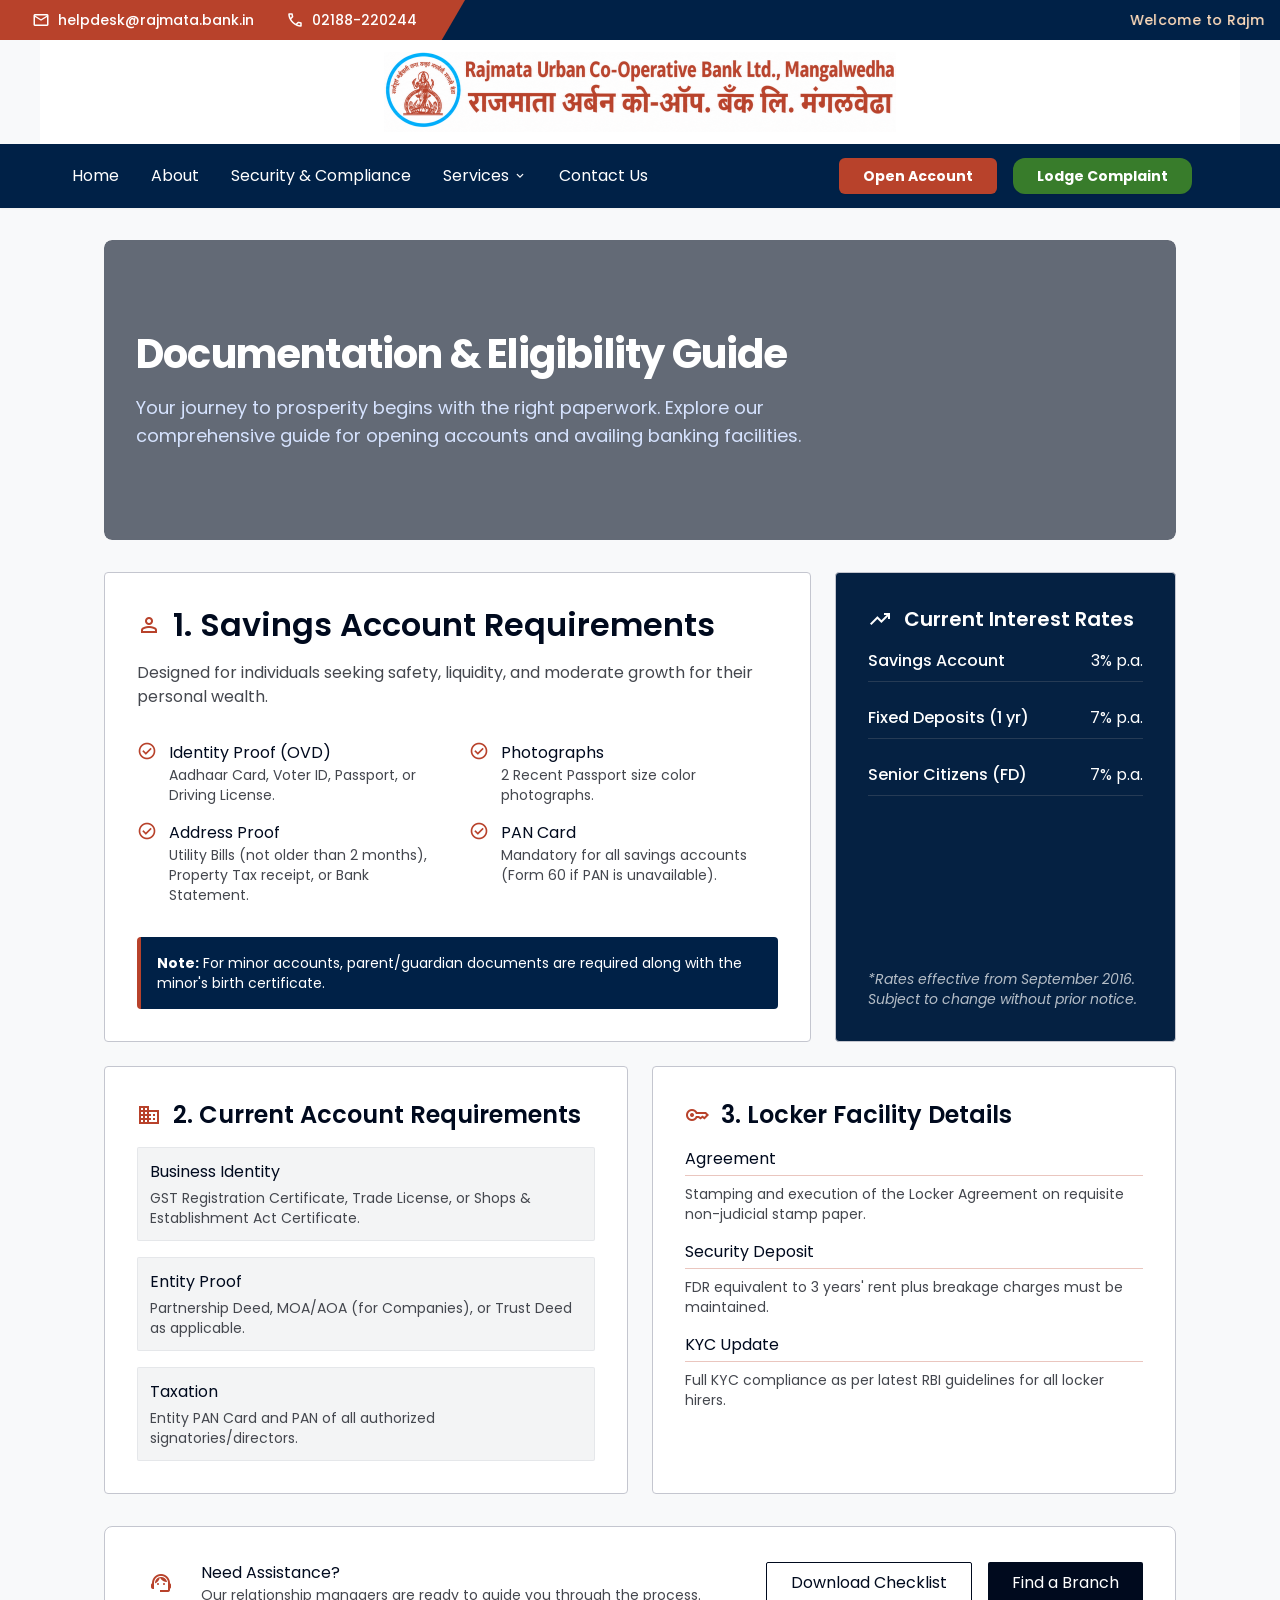
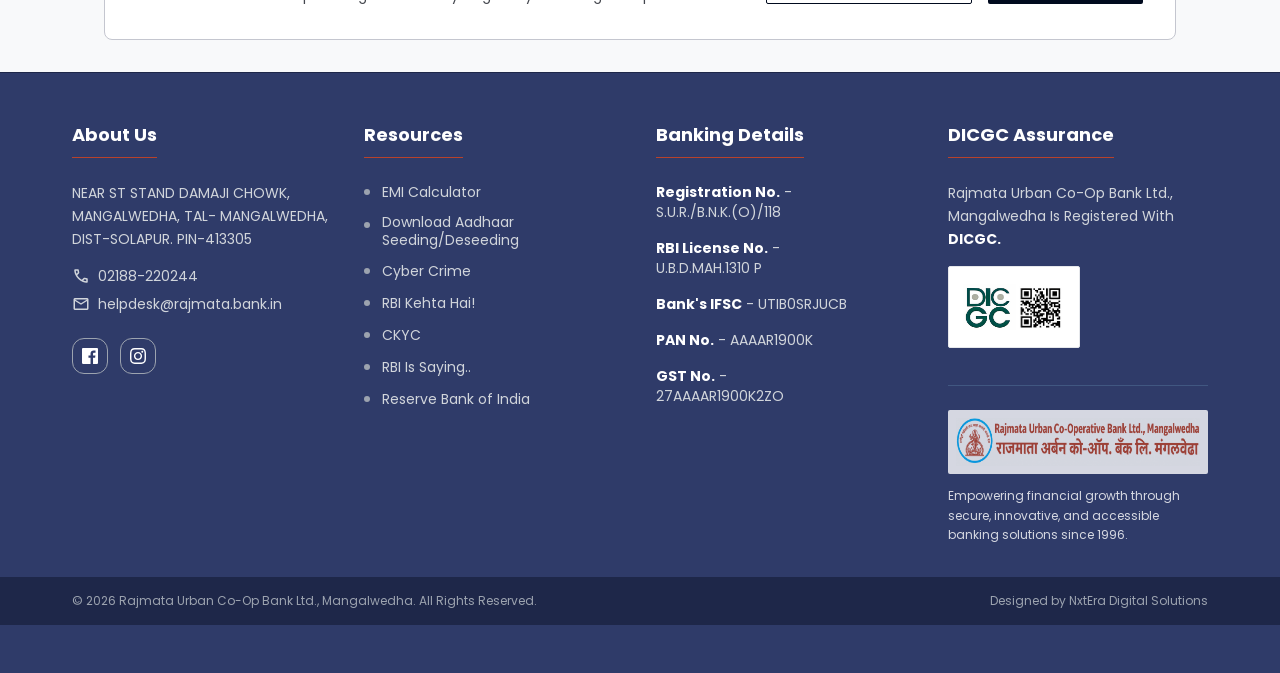
<file: open-account.html>
<!DOCTYPE html>

<html lang="en">


<head>
    <meta charset="utf-8" />
    <meta content="width=device-width, initial-scale=1.0" name="viewport" />
    <title>Account Documentation Guide | Raj Mata Bank</title>
        <link
        href="https://fonts.googleapis.com/css2?family=Material+Symbols+Outlined:wght,FILL@100..700,0..1&amp;display=swap"
        rel="stylesheet" />
    <link href="https://fonts.googleapis.com/css2?family=Poppins:wght@300;400;500;600;700;800;900&display=swap" rel="stylesheet" />
    <style>
        .material-symbols-outlined {
            font-variation-settings: 'FILL' 0, 'wght' 400, 'GRAD' 0, 'opsz' 24;
        }

        .bento-grid {
            display: grid;
            grid-template-columns: repeat(12, 1fr);
            gap: 24px;
        }

        .doc-card {
            transition: all 0.3s cubic-bezier(0.4, 0, 0.2, 1);
        }

        .doc-card:hover {
            transform: translateY(-4px);
            box-shadow: 0 12px 24px -10px rgba(0, 10, 30, 0.15);
        }

        .gradient-border {
            position: relative;
            background: #ffffff;
            border-radius: 0.25rem;
        }

        .gradient-border::before {
            content: "";
            position: absolute;
            inset: -1px;
            background: linear-gradient(to right, #000a1e, #fcaa46);
            z-index: -1;
            border-radius: 0.3rem;
        }

        /* Dropdown Styles */
        .dropdown:hover .dropdown-menu {
            display: block;
        }

        .dropdown-menu {
            display: none;
        }
    </style>
        <link rel="stylesheet" href="css/tailwind.css">
</head>

<body class="bg-surface text-on-surface font-body-md selection:bg-secondary-container/30">
    <!-- TopNavBar -->
    <header class="w-full shadow-sm flex flex-col z-50 relative" id="main-header">
        <!-- Top Bar with Marquee -->
        <div class="w-full bg-[#002147] flex h-10 hidden md:flex overflow-hidden">
            <div class="bg-[#b8422b] text-white flex items-center px-4 md:px-8 gap-4 md:gap-8 h-full z-10 shrink-0"
                style="clip-path: polygon(0 0, 100% 0, 95% 100%, 0% 100%); padding-right: 3rem;">
                <div class="flex items-center gap-2">
                    <span class="material-symbols-outlined text-[18px]" translate="no">mail</span>
                    <a href="mailto:helpdesk@rajmata.bank.in"
                        class="hover:underline text-sm font-medium">helpdesk@rajmata.bank.in</a>
                </div>
                <div class="flex items-center gap-2">
                    <span class="material-symbols-outlined text-[18px]" translate="no">call</span>
                    <a href="tel:02188-220244" class="hover:underline text-sm font-medium">02188-220244</a>
                </div>
            </div>
            <div class="flex-1 bg-[#002147] flex items-center pr-4 overflow-hidden">
                <marquee behavior="scroll" direction="left" scrollamount="5" onmouseover="this.stop();"
                    onmouseout="this.start();"
                    class="text-[#ffdcbb] font-medium text-xs md:text-sm tracking-wide w-full">
                    <span class="mr-16">Welcome to Rajmata Urban Co-Op Bank Ltd., Mangalwedha.</span>
                    <span class="mr-16 text-white">⚠️ Important Notice: Protect yourself from cyber fraud. Never share
                        your OTP, PIN, or CVV with anyone.</span>
                    <span class="mr-16">Please update your KYC details at your nearest branch.</span>
                </marquee>
            </div>
        </div>

        <!-- Middle Bar (Logo) -->
        <div
            class="w-full bg-white py-3 px-4 md:px-8 flex justify-center items-center max-w-[1200px] mx-auto relative z-50">
            <a href="index.html" class="flex items-center gap-4 hover:opacity-90 transition-opacity">
                <img src="images/logo.png" alt="Rajmata Bank Logo" class="h-16 md:h-20 w-auto object-contain">
            </a>
        </div>

        <!-- Bottom Bar (Nav) -->
        <div class="w-full bg-[#002147] relative z-50">
            <div class="max-w-[1200px] mx-auto px-4 md:px-8 flex justify-between items-center h-14 md:h-16">

                <!-- Mobile Menu Toggle (Left) -->
                <button id="mobile-menu-btn"
                    class="lg:hidden p-1 text-white hover:text-gray-300 transition-colors mr-4">
                    <span class="material-symbols-outlined text-[28px]" translate="no">menu</span>
                </button>

                <!-- Desktop Nav -->
                <nav class="hidden lg:flex items-center gap-8 h-full mr-auto">
                    <a class="nav-link text-white hover:text-[#b8422b] font-bold transition-colors h-full flex items-center"
                        href="index.html">Home</a>
                    <a class="nav-link text-white hover:text-[#b8422b] font-bold transition-colors h-full flex items-center"
                        href="about.html">About</a>
                    <a class="nav-link text-white hover:text-[#b8422b] font-bold transition-colors h-full flex items-center"
                        href="security.html">Security &amp; Compliance</a>

                    <!-- Services Dropdown -->
                    <div class="dropdown relative h-full flex items-center group">
                        <a href="documentation.html"
                            class="nav-link text-white hover:text-[#b8422b] font-bold transition-colors h-full flex items-center gap-1">
                            Services
                            <span class="material-symbols-outlined text-sm group-hover:rotate-180 transition-transform"
                                translate="no">expand_more</span>
                        </a>
                        <div
                            class="dropdown-menu absolute top-full left-0 w-64 bg-white shadow-xl border-t-4 border-[#b8422b] z-50 py-2 opacity-0 invisible group-hover:opacity-100 group-hover:visible transition-all duration-300">
                            <a data-turbo="false"
                                class="block px-6 py-3 text-gray-800 hover:bg-gray-100 hover:text-[#b8422b] transition-colors"
                                href="documentation.html#savings-account">Saving Account</a>
                            <a data-turbo="false"
                                class="block px-6 py-3 text-gray-800 hover:bg-gray-100 hover:text-[#b8422b] transition-colors"
                                href="documentation.html#current-account">Current Account</a>
                            <a data-turbo="false"
                                class="block px-6 py-3 text-gray-800 hover:bg-gray-100 hover:text-[#b8422b] transition-colors"
                                href="documentation.html#term-deposits">Term Deposit Rates</a>
                            <a data-turbo="false"
                                class="block px-6 py-3 text-gray-800 hover:bg-gray-100 hover:text-[#b8422b] transition-colors"
                                href="documentation.html#cumulative">Cumulative &amp; RD</a>
                            <a data-turbo="false"
                                class="block px-6 py-3 text-gray-800 hover:bg-gray-100 hover:text-[#b8422b] transition-colors"
                                href="documentation.html#yield-calculator">Yield Calculator</a>
                            <a data-turbo="false"
                                class="block px-6 py-3 text-gray-800 hover:bg-gray-100 hover:text-[#b8422b] transition-colors"
                                href="documentation.html#loan-calculator">Loan Calculator</a>
                            <a data-turbo="false"
                                class="block px-6 py-3 text-gray-800 hover:bg-gray-100 hover:text-[#b8422b] transition-colors"
                                href="documentation.html#bank-charges">Bank Charges</a>
                        </div>
                    </div>
                    <a class="nav-link text-white hover:text-[#b8422b] font-bold transition-colors h-full flex items-center"
                        href="contact.html">Contact Us</a>
                </nav>

                <!-- Right Buttons -->
                <div class="flex items-center gap-2 md:gap-4 z-50 ml-auto">
                    <a href="open-account.html"
                        class="bg-[#b8422b] text-white px-3 py-1.5 md:px-6 md:py-2 text-[11px] sm:text-xs md:text-sm rounded-md font-bold hover:bg-[#94331f] transition-colors shadow-sm whitespace-nowrap">Open
                        Account</a>
                    <a href="contact.html"
                        class="bg-[#387c2b] text-white px-3 py-1.5 md:px-6 md:py-2 text-[11px] sm:text-xs md:text-sm rounded-full font-bold hover:bg-[#2d6322] transition-colors shadow-sm whitespace-nowrap block">Lodge
                        Complaint</a>
                    <!-- GTranslate Widget -->
                    <div class="gtranslate_wrapper"></div>
                    <script>window.gtranslateSettings = { "default_language": "en", "native_language_names": true, "detect_browser_language": true, "languages": ["en", "mr"], "wrapper_selector": ".gtranslate_wrapper", "switcher_horizontal_position": "inline", "float_switcher_open_direction": "bottom", "flag_style": "3d" }</script>
                    <script src="https://cdn.gtranslate.net/widgets/latest/float.js" defer></script>
                </div>
            </div>
        </div>

        <!-- Mobile Navigation Menu (Hidden by default) -->
        <div id="mobile-menu" class="fixed inset-0 bg-white z-40 flex flex-col hidden lg:hidden px-6 overflow-y-auto"
            style="padding-top: 145px;">
            <a class="nav-link block py-4 text-gray-800 hover:text-[#b8422b] font-bold text-lg border-b border-gray-200"
                href="index.html">Home</a>
            <a class="nav-link block py-4 text-gray-800 hover:text-[#b8422b] font-bold text-lg border-b border-gray-200"
                href="about.html">About</a>
            <a class="nav-link block py-4 text-gray-800 hover:text-[#b8422b] font-bold text-lg border-b border-gray-200"
                href="security.html">Security &amp; Compliance</a>
            <a class="nav-link block py-4 text-gray-800 hover:text-[#b8422b] font-bold text-lg border-b border-gray-200"
                href="documentation.html">Services</a>
            <a class="nav-link block py-4 text-gray-800 hover:text-[#b8422b] font-bold text-lg border-b border-gray-200"
                href="contact.html">Contact Us</a>

        </div>
    </header>
    <main class="max-w-container-max mx-auto px-margin-mobile md:px-margin-desktop py-stack-md md:py-stack-lg">
        <!-- Hero Section -->
        <section class="mb-stack-lg">
            <div class="relative rounded-xl overflow-hidden h-[300px] flex items-center px-4 md:px-stack-lg">
                <div class="absolute inset-0 z-0">
                    <div class="w-full h-full bg-cover bg-center"
                        data-alt="A luxurious, high-end bank interior with polished marble floors, warm mahogany accents, and sophisticated architectural lighting. The atmosphere is calm and secure, reflecting institutional trust and modern prosperity. Soft golden hour light streams through large windows, highlighting the deep navy and saffron gold corporate color palette of Raj Mata Bank."
                        style='background-image: url("https://lh3.googleusercontent.com/aida-public/[base64]");'>
                    </div>
                    <div class="absolute inset-0 bg-primary/60 backdrop-blur-[2px]"></div>
                </div>
                <div class="relative z-10 max-w-2xl">
                    <h1 class="text-4xl md:text-headline-xl font-headline-xl break-words text-on-primary mb-4 typewriter">
                        Documentation &amp; Eligibility Guide</h1>
                    <p class="font-body-lg text-body-lg text-primary-fixed">Your journey to prosperity begins with the
                        right paperwork. Explore our comprehensive guide for opening accounts and availing banking
                        facilities.</p>
                </div>
            </div>
        </section>
        <!-- Bento Documentation Sections -->
        <div class="bento-grid">
            <!-- Section 1: Savings Account -->
            <div
                class="col-span-12 lg:col-span-8 bg-surface-container-lowest border border-outline-variant p-6 md:p-stack-lg doc-card rounded-lg">
                <div class="flex items-center gap-3 mb-stack-md text-secondary">
                    <span class="material-symbols-outlined" translate="no">person</span>
                    <h2 class="text-2xl md:text-headline-lg font-headline-lg break-words leading-tight text-primary">1.
                        Savings Account Requirements</h2>
                </div>
                <p class="text-on-surface-variant mb-stack-lg">Designed for individuals seeking safety, liquidity, and
                    moderate growth for their personal wealth.</p>
                <div class="grid grid-cols-1 md:grid-cols-2 gap-gutter">
                    <div class="space-y-4">
                        <div class="flex items-start gap-3">
                            <span class="material-symbols-outlined text-secondary text-[20px]" translate="no">check_circle</span>
                            <div>
                                <h4 class="font-label-md text-primary">Identity Proof (OVD)</h4>
                                <p class="text-body-sm text-on-surface-variant">Aadhaar Card, Voter ID, Passport, or
                                    Driving License.</p>
                            </div>
                        </div>
                        <div class="flex items-start gap-3">
                            <span class="material-symbols-outlined text-secondary text-[20px]" translate="no">check_circle</span>
                            <div>
                                <h4 class="font-label-md text-primary">Address Proof</h4>
                                <p class="text-body-sm text-on-surface-variant">Utility Bills (not older than 2 months),
                                    Property Tax receipt, or Bank Statement.</p>
                            </div>
                        </div>
                    </div>
                    <div class="space-y-4">
                        <div class="flex items-start gap-3">
                            <span class="material-symbols-outlined text-secondary text-[20px]" translate="no">check_circle</span>
                            <div>
                                <h4 class="font-label-md text-primary">Photographs</h4>
                                <p class="text-body-sm text-on-surface-variant">2 Recent Passport size color
                                    photographs.</p>
                            </div>
                        </div>
                        <div class="flex items-start gap-3">
                            <span class="material-symbols-outlined text-secondary text-[20px]" translate="no">check_circle</span>
                            <div>
                                <h4 class="font-label-md text-primary">PAN Card</h4>
                                <p class="text-body-sm text-on-surface-variant">Mandatory for all savings accounts (Form
                                    60 if PAN is unavailable).</p>
                            </div>
                        </div>
                    </div>
                </div>
                <div class="mt-stack-lg p-4 bg-primary-container rounded-lg border-l-4 border-secondary">
                    <p class="text-on-primary text-body-sm"><strong class="text-secondary-container">Note:</strong> For
                        minor accounts, parent/guardian documents are required along with the minor's birth certificate.
                    </p>
                </div>
            </div>
            <!-- Section 4: Interest Rates Sidebar -->
            <div
                class="col-span-12 lg:col-span-4 bg-tertiary-container text-on-tertiary border border-outline-variant p-6 md:p-stack-lg doc-card rounded-lg flex flex-col justify-between">
                <div>
                    <div class="flex items-center gap-3 mb-stack-md">
                        <span class="material-symbols-outlined text-secondary-container" translate="no">trending_up</span>
                        <h2 class="font-headline-sm text-headline-sm">Current Interest Rates</h2>
                    </div>
                    <div class="space-y-6">
                        <div class="flex justify-between items-center border-b border-outline/30 pb-2">
                            <span class="text-body-md font-medium">Savings Account</span>
                            <span class="font-headline-sm text-secondary-container">3% p.a.</span>
                        </div>
                        <div class="flex justify-between items-center border-b border-outline/30 pb-2">
                            <span class="text-body-md font-medium">Fixed Deposits (1 yr)</span>
                            <span class="font-headline-sm text-secondary-container">7% p.a.</span>
                        </div>
                        <div class="flex justify-between items-center border-b border-outline/30 pb-2">
                            <span class="text-body-md font-medium">Senior Citizens (FD)</span>
                            <span class="font-headline-sm text-secondary-container">7% p.a.</span>
                        </div>
                        <!-- <div class="flex justify-between items-center border-b border-outline/30 pb-2">
<span class="text-body-md font-medium">Current Account</span>
<span class="font-headline-sm text-secondary-container">NIL</span>
</div> -->
                    </div>
                </div>
                <div class="mt-stack-lg pt-4">
                    <p class="text-body-sm opacity-70 italic">*Rates effective from September 2016. Subject to change
                        without prior notice.</p>
                </div>
            </div>
            <!-- Section 2: Current Account -->
            <div
                class="col-span-12 md:col-span-6 bg-surface-container-lowest border border-outline-variant p-6 md:p-stack-lg doc-card rounded-lg">
                <div class="flex items-center gap-3 mb-stack-md text-secondary">
                    <span class="material-symbols-outlined" translate="no">business</span>
                    <h2 class="font-headline-md text-headline-md text-primary">2. Current Account Requirements</h2>
                </div>
                <div class="space-y-4">
                    <div class="p-3 bg-surface-container-low rounded border border-outline-variant/30">
                        <h4 class="font-label-md text-primary mb-1">Business Identity</h4>
                        <p class="text-body-sm text-on-surface-variant">GST Registration Certificate, Trade License, or
                            Shops &amp; Establishment Act Certificate.</p>
                    </div>
                    <div class="p-3 bg-surface-container-low rounded border border-outline-variant/30">
                        <h4 class="font-label-md text-primary mb-1">Entity Proof</h4>
                        <p class="text-body-sm text-on-surface-variant">Partnership Deed, MOA/AOA (for Companies), or
                            Trust Deed as applicable.</p>
                    </div>
                    <div class="p-3 bg-surface-container-low rounded border border-outline-variant/30">
                        <h4 class="font-label-md text-primary mb-1">Taxation</h4>
                        <p class="text-body-sm text-on-surface-variant">Entity PAN Card and PAN of all authorized
                            signatories/directors.</p>
                    </div>
                </div>
            </div>
            <!-- Section 3: Locker Facility -->
            <div
                class="col-span-12 md:col-span-6 bg-surface-container-lowest border border-outline-variant p-6 md:p-stack-lg doc-card rounded-lg">
                <div class="flex items-center gap-3 mb-stack-md text-secondary">
                    <span class="material-symbols-outlined" translate="no">key</span>
                    <h2 class="font-headline-md text-headline-md text-primary">3. Locker Facility Details</h2>
                </div>
                <div class="space-y-4">
                    <div class="flex gap-4">
                        <div class="flex-1">
                            <h4 class="font-label-md text-primary border-b border-secondary/30 pb-1 mb-2">Agreement</h4>
                            <p class="text-body-sm text-on-surface-variant">Stamping and execution of the Locker
                                Agreement on requisite non-judicial stamp paper.</p>
                        </div>
                    </div>
                    <div class="flex gap-4">
                        <div class="flex-1">
                            <h4 class="font-label-md text-primary border-b border-secondary/30 pb-1 mb-2">Security
                                Deposit</h4>
                            <p class="text-body-sm text-on-surface-variant">FDR equivalent to 3 years' rent plus
                                breakage charges must be maintained.</p>
                        </div>
                    </div>
                    <div class="flex gap-4">
                        <div class="flex-1">
                            <h4 class="font-label-md text-primary border-b border-secondary/30 pb-1 mb-2">KYC Update
                            </h4>
                            <p class="text-body-sm text-on-surface-variant">Full KYC compliance as per latest RBI
                                guidelines for all locker hirers.</p>
                        </div>
                    </div>
                </div>
            </div>
        </div>
        <!-- Call to Action / Help -->
        <section
            class="mt-stack-lg p-stack-lg bg-white border border-outline-variant rounded-xl flex flex-col md:flex-row items-center justify-between gap-gutter">
            <div class="flex items-center gap-stack-md">
                <div class="w-12 h-12 rounded-full bg-secondary-container/20 flex items-center justify-center">
                    <span class="material-symbols-outlined text-secondary" translate="no">support_agent</span>
                </div>
                <div>
                    <h3 class="font-headline-sm text-primary">Need Assistance?</h3>
                    <p class="text-body-sm text-on-surface-variant">Our relationship managers are ready to guide you
                        through the process.</p>
                </div>
            </div>
            <div class="flex gap-4">
                <button
                    class="px-6 py-2 border border-primary text-primary font-label-md rounded hover:bg-primary hover:text-white transition-colors">Download
                    Checklist</button>
                <button
                    class="px-6 py-2 bg-primary text-white font-label-md rounded hover:bg-primary/90 transition-colors">Find
                    a Branch</button>
            </div>
        </section>
    </main>
    <!-- Footer -->
    <footer class="bg-[#2f3b69] text-white py-12 border-t border-[#1e2749] text-sm" id="main-footer">
        <div class="max-w-[1200px] mx-auto px-4 md:px-8 grid grid-cols-1 md:grid-cols-2 lg:grid-cols-4 gap-8">

            <!-- About Us -->
            <div>
                <h3 class="font-bold text-lg mb-6 text-white border-b border-[#b8422b] pb-2 inline-block">About Us</h3>
                <p class="mb-4 text-gray-300 leading-relaxed">NEAR ST STAND DAMAJI CHOWK, MANGALWEDHA, TAL- MANGALWEDHA,
                    DIST-SOLAPUR. PIN-413305</p>
                <p class="mb-2 flex items-center gap-2 text-gray-300"><span
                        class="material-symbols-outlined text-[18px]" translate="no">call</span> 02188-220244</p>
                <p class="mb-6 flex items-center gap-2 text-gray-300"><span
                        class="material-symbols-outlined text-[18px]" translate="no">mail</span>
                    helpdesk@rajmata.bank.in</p>

                <div class="flex gap-3 mb-6">
                    <!-- Facebook Icon -->
                    <a href="https://www.facebook.com/share/1NdZTVKQKG/" target="_blank"
                        class="w-9 h-9 rounded-full border border-gray-400 flex items-center justify-center hover:bg-[#b8422b] hover:border-[#b8422b] transition-all duration-300">
                        <svg class="w-4 h-4 fill-current" viewBox="0 0 24 24">
                            <path
                                d="M22.675 0h-21.35c-.732 0-1.325.593-1.325 1.325v21.351c0 .731.593 1.324 1.325 1.324h11.495v-9.294h-3.128v-3.622h3.128v-2.671c0-3.1 1.893-4.788 4.659-4.788 1.325 0 2.463.099 2.795.143v3.24l-1.918.001c-1.504 0-1.795.715-1.795 1.763v2.313h3.587l-.467 3.622h-3.12v9.293h6.116c.73 0 1.323-.593 1.323-1.325v-21.35c0-.732-.593-1.325-1.325-1.325z" />
                        </svg>
                    </a>
                    <!-- Instagram Icon -->
                    <a href="https://www.instagram.com/rajmatabank_mangalwedha?igsh=d2VuM3ZkNGloczM1" target="_blank"
                        class="w-9 h-9 rounded-full border border-gray-400 flex items-center justify-center hover:bg-[#b8422b] hover:border-[#b8422b] transition-all duration-300">
                        <svg class="w-4 h-4 fill-current" viewBox="0 0 24 24">
                            <path
                                d="M12 2.163c3.204 0 3.584.012 4.85.07 3.252.148 4.771 1.691 4.919 4.919.058 1.265.069 1.645.069 4.849 0 3.205-.012 3.584-.069 4.849-.149 3.225-1.664 4.771-4.919 4.919-1.266.058-1.644.07-4.85.07-3.204 0-3.584-.012-4.849-.07-3.26-.149-4.771-1.699-4.919-4.92-.058-1.265-.07-1.644-.07-4.849 0-3.204.013-3.583.07-4.849.149-3.227 1.664-4.771 4.919-4.919 1.266-.057 1.645-.069 4.849-.07m0-2.163c-3.259 0-3.667.014-4.947.072-4.358.2-6.78 2.618-6.98 6.98-.059 1.281-.073 1.689-.073 4.948 0 3.259.014 3.668.072 4.948.2 4.358 2.618 6.78 6.98 6.98 1.281.058 1.689.072 4.948.072 3.259 0 3.668-.014 4.948-.072 4.354-.2 6.782-2.618 6.979-6.98.059-1.28.073-1.689.073-4.948 0-3.259-.014-3.667-.072-4.947-.196-4.354-2.617-6.78-6.979-6.98-1.281-.059-1.69-.073-4.949-.073zm0 5.838c-3.403 0-6.162 2.759-6.162 6.162s2.759 6.163 6.162 6.163 6.162-2.759 6.162-6.163c0-3.403-2.759-6.162-6.162-6.162zm0 10.162c-2.209 0-4-1.79-4-4s1.791-4 4-4 4 1.791 4 4-1.791 4-4 4zm6.406-11.845c-.796 0-1.441.645-1.441 1.44s.645 1.44 1.441 1.44c.795 0 1.439-.645 1.439-1.44s-.644-1.44-1.439-1.44z" />
                        </svg>
                    </a>
                </div>
            </div>

            <!-- Resources -->
            <div>
                <h3 class="font-bold text-lg mb-6 text-white border-b border-[#b8422b] pb-2 inline-block">Resources</h3>
                <ul class="space-y-3 text-gray-300">
                    <li class="flex items-center gap-3"><span class="w-1.5 h-1.5 rounded-full bg-gray-400"></span> <a
                            href="documentation.html#loan-calculator" class="hover:text-[#b8422b] transition-colors">EMI
                            Calculator</a></li>
                    <li class="flex items-start gap-3"><span class="w-1.5 h-1.5 rounded-full bg-gray-400 mt-2"></span>
                        <a href="https://www.npci.org.in/" target="_blank"
                            class="hover:text-[#b8422b] transition-colors leading-tight">Download
                            Aadhaar<br>Seeding/Deseeding</a>
                    </li>
                    <li class="flex items-center gap-3"><span class="w-1.5 h-1.5 rounded-full bg-gray-400"></span> <a
                            href="https://cybercrime.gov.in/" target="_blank"
                            class="hover:text-[#b8422b] transition-colors">Cyber Crime</a></li>
                    <li class="flex items-center gap-3"><span class="w-1.5 h-1.5 rounded-full bg-gray-400"></span> <a
                            href="https://rbikehtahai.rbi.org.in/" target="_blank"
                            class="hover:text-[#b8422b] transition-colors">RBI Kehta Hai!</a></li>
                    <li class="flex items-center gap-3"><span class="w-1.5 h-1.5 rounded-full bg-gray-400"></span> <a
                            href="https://www.ckycindia.in/ckyc/index.php" target="_blank"
                            class="hover:text-[#b8422b] transition-colors">CKYC</a></li>
                    <li class="flex items-center gap-3"><span class="w-1.5 h-1.5 rounded-full bg-gray-400"></span> <a
                            href="#" class="hover:text-[#b8422b] transition-colors">RBI Is Saying..</a></li>
                    <li class="flex items-center gap-3"><span class="w-1.5 h-1.5 rounded-full bg-gray-400"></span> <a
                            href="https://www.rbi.org.in/" target="_blank"
                            class="hover:text-[#b8422b] transition-colors">Reserve Bank of India</a></li>
                </ul>
            </div>

            <!-- Banking Details -->
            <div>
                <h3 class="font-bold text-lg mb-6 text-white border-b border-[#b8422b] pb-2 inline-block">Banking
                    Details</h3>
                <ul class="space-y-4 text-gray-300">
                    <li><span class="font-bold text-white">Registration No.</span> - <br>S.U.R./B.N.K.(O)/118</li>
                    <li><span class="font-bold text-white">RBI License No.</span> - <br>U.B.D.MAH.1310 P</li>
                    <li><span class="font-bold text-white">Bank's IFSC</span> - UTIB0SRJUCB</li>
                    <li><span class="font-bold text-white">PAN No.</span> - AAAAR1900K</li>
                    <li><span class="font-bold text-white">GST No.</span> - <br>27AAAAR1900K2ZO</li>
                </ul>
            </div>

            <!-- DICGC Assurance -->
            <div>
                <h3 class="font-bold text-lg mb-6 text-white border-b border-[#b8422b] pb-2 inline-block">DICGC
                    Assurance</h3>
                <p class="mb-4 text-gray-300 leading-relaxed">Rajmata Urban Co-Op Bank Ltd., Mangalwedha Is Registered
                    With <span class="font-bold text-white">DICGC.</span></p>
                <div class="bg-white p-2 inline-block rounded border border-gray-200">
                    <img src="images/digc logo.jpg" alt="DICGC Assurance" class="h-16 w-auto mix-blend-multiply">
                </div>
                <!-- Extra info from old footer -->
                <div class="mt-8 pt-6 border-t border-[#465f88] opacity-80">
                    <img src="images/logo.png" alt="Rajmata Bank Logo" class="h-16 w-auto bg-white p-2 rounded mb-3">
                    <p class="text-xs leading-relaxed">Empowering financial growth through secure, innovative, and
                        accessible banking solutions since 1996.</p>
                </div>
            </div>
        </div>

        <!-- Bottom Copyright -->
        <div class="w-full bg-[#1e2749] mt-8 py-4">
            <div
                class="max-w-[1200px] mx-auto px-4 md:px-8 flex flex-col md:flex-row justify-between items-center gap-4 text-gray-400 text-xs">
                <p>© 2026 Rajmata Urban Co-Op Bank Ltd., Mangalwedha. All Rights Reserved.</p>
                <p>Designed by NxtEra Digital Solutions</p>
            </div>
        </div>
    </footer>
    <script>
        // Micro-interaction for smooth scrolling to sections if hash is present
        document.querySelectorAll('a[href^="#"]').forEach(anchor => {
            anchor.addEventListener('click', function (e) {
                e.preventDefault();
                document.querySelector(this.getAttribute('href')).scrollIntoView({
                    behavior: 'smooth'
                });
            });
        });

        // Add visual feedback for buttons
        const buttons = document.querySelectorAll('button');
        buttons.forEach(btn => {
            btn.addEventListener('mousedown', () => {
                btn.style.transform = 'scale(0.98)';
            });
            btn.addEventListener('mouseup', () => {
                btn.style.transform = 'scale(1)';
            });
        });
    </script>
    <script src="js/main.js"></script>
    <script>
        function initNav() {
            const currentPath = window.location.pathname.split('/').pop() || 'index.html';
            const navLinks = document.querySelectorAll('nav a.nav-link');
            navLinks.forEach(link => {
                if (link.getAttribute('href') === currentPath) {
                    link.classList.add('text-[#b8422b]', 'font-bold', 'border-b-2', 'border-[#b8422b]');
                    link.classList.remove('text-on-surface-variant');
                } else {
                    link.classList.remove('text-[#b8422b]', 'font-bold', 'border-b-2', 'border-[#b8422b]');
                    link.classList.add('text-on-surface-variant');
                }
            });

            // Mobile menu toggle logic
            const mobileMenuBtn = document.getElementById('mobile-menu-btn');
            const mobileMenu = document.getElementById('mobile-menu');
            if (mobileMenuBtn && mobileMenu) {
                // Remove existing listener if any
                const newBtn = mobileMenuBtn.cloneNode(true);
                mobileMenuBtn.parentNode.replaceChild(newBtn, mobileMenuBtn);
                newBtn.addEventListener('click', () => {
                    mobileMenu.classList.toggle('hidden');
                    const icon = newBtn.querySelector('span');
                    if (mobileMenu.classList.contains('hidden')) {
                        icon.textContent = 'menu';
                    } else {
                        icon.textContent = 'close';
                    }
                });
            }
        }
        document.addEventListener("turbo:load", initNav);
        document.addEventListener("DOMContentLoaded", initNav);
    </script>
</body>

</html>
</file>
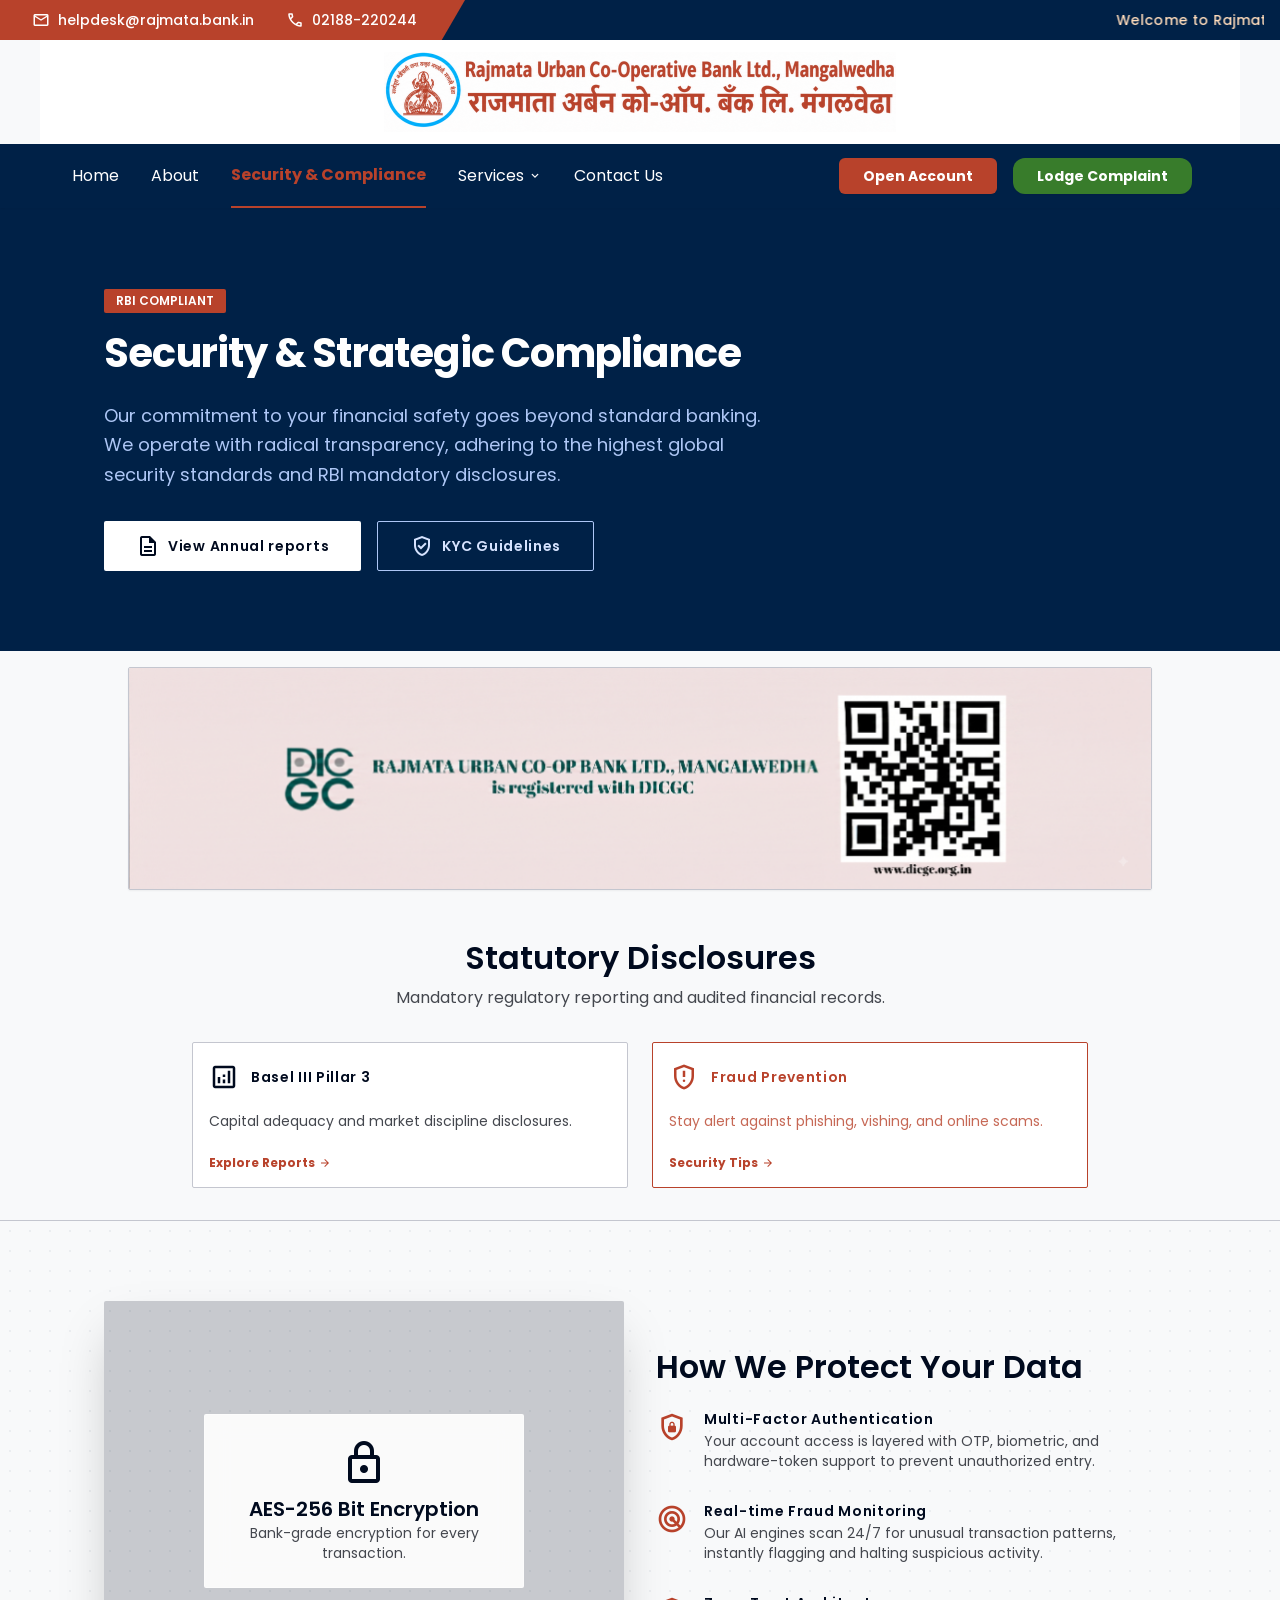
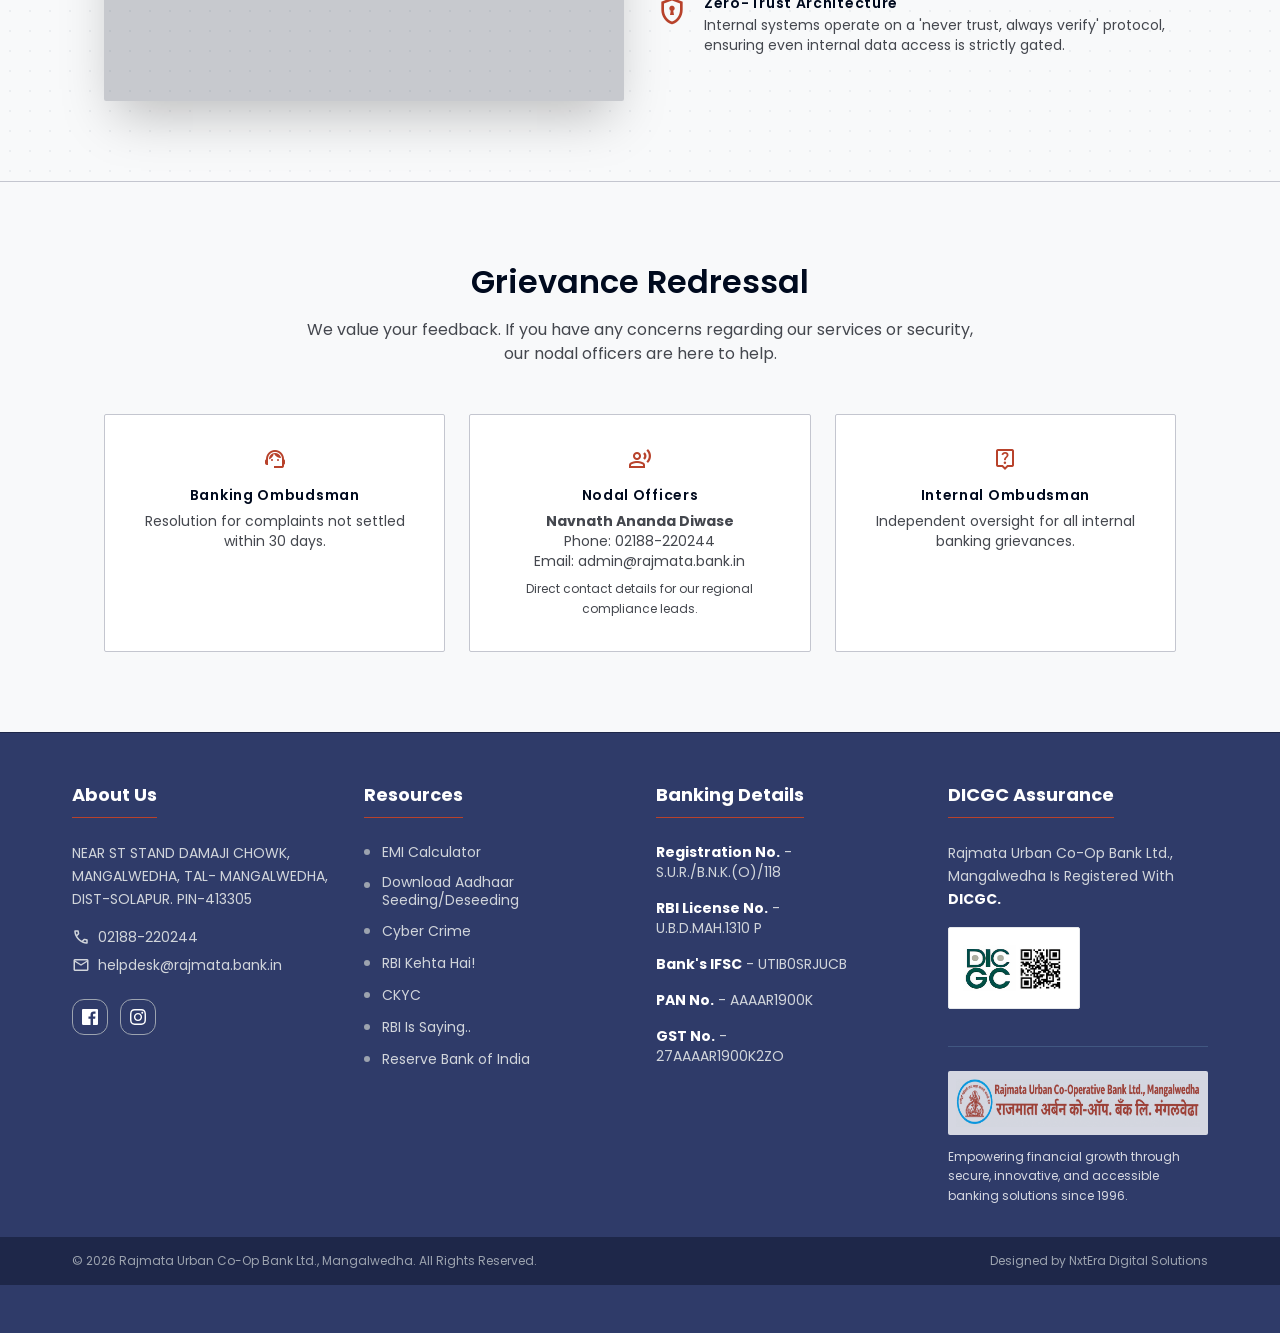
<file: security.html>
<!DOCTYPE html>
<html class="light" lang="en">

<head>
    <meta charset="utf-8">
    <meta content="width=device-width, initial-scale=1.0" name="viewport">
    <title>Security &amp; Compliance | Raj Mata Bank</title>
        <link
        href="https://fonts.googleapis.com/css2?family=Public+Sans:wght@400;600;700&amp;family=Source+Serif+4:ital,opsz,wght@0,8..60,400;0,8..60,600;0,8..60,700&amp;display=swap"
        rel="stylesheet">
    <link
        href="https://fonts.googleapis.com/css2?family=Material+Symbols+Outlined:wght,FILL@100..700,0..1&amp;display=swap"
        rel="stylesheet">
    <!-- Tailwind Config -->
        <link href="https://fonts.googleapis.com/css2?family=Poppins:wght@300;400;500;600;700;800;900&display=swap"
        rel="stylesheet" />
    <style>
        .material-symbols-outlined {
            font-variation-settings: 'FILL' 0, 'wght' 400, 'GRAD' 0, 'opsz' 24;
        }

        .bento-grid {
            display: grid;
            grid-template-columns: repeat(12, 1fr);
            gap: 24px;
        }

        .security-pattern {
            background-image: radial-gradient(rgba(0, 33, 71, 0.05) 1px, transparent 0);
            background-size: 20px 20px;
        }

        .nav-dropdown:hover .dropdown-content {
            display: block;
        }
    </style>
    <link rel='stylesheet' href="css/tailwind.css">
</head>

<body class="bg-surface text-on-surface font-body-md overflow-x-hidden">
    <!-- Top Navigation Shell -->
    <header class="w-full shadow-sm flex flex-col z-50 relative" id="main-header">
        <!-- Top Bar with Marquee -->
        <div class="w-full bg-[#002147] flex h-10 hidden md:flex overflow-hidden">
            <div class="bg-[#b8422b] text-white flex items-center px-4 md:px-8 gap-4 md:gap-8 h-full z-10 shrink-0"
                style="clip-path: polygon(0 0, 100% 0, 95% 100%, 0% 100%); padding-right: 3rem;">
                <div class="flex items-center gap-2">
                    <span class="material-symbols-outlined text-[18px]" translate="no">mail</span>
                    <a href="mailto:helpdesk@rajmata.bank.in"
                        class="hover:underline text-sm font-medium">helpdesk@rajmata.bank.in</a>
                </div>
                <div class="flex items-center gap-2">
                    <span class="material-symbols-outlined text-[18px]" translate="no">call</span>
                    <a href="tel:02188-220244" class="hover:underline text-sm font-medium">02188-220244</a>
                </div>
            </div>
            <div class="flex-1 bg-[#002147] flex items-center pr-4 overflow-hidden">
                <marquee behavior="scroll" direction="left" scrollamount="5" onmouseover="this.stop();"
                    onmouseout="this.start();"
                    class="text-[#ffdcbb] font-medium text-xs md:text-sm tracking-wide w-full">
                    <span class="mr-16">Welcome to Rajmata Urban Co-Op Bank Ltd., Mangalwedha.</span>
                    <span class="mr-16 text-white">⚠️ Important Notice: Protect yourself from cyber fraud. Never share
                        your OTP, PIN, or CVV with anyone.</span>
                    <span class="mr-16">Please update your KYC details at your nearest branch.</span>
                </marquee>
            </div>
        </div>

        <!-- Middle Bar (Logo) -->
        <div
            class="w-full bg-white py-3 px-4 md:px-8 flex justify-center items-center max-w-[1200px] mx-auto relative z-50">
            <a href="index.html" class="flex items-center gap-4 hover:opacity-90 transition-opacity">
                <img src="images/logo.png" alt="Rajmata Bank Logo" class="h-16 md:h-20 w-auto object-contain">
            </a>
        </div>

        <!-- Bottom Bar (Nav) -->
        <div class="w-full bg-[#002147] relative z-50">
            <div class="max-w-[1200px] mx-auto px-4 md:px-8 flex justify-between items-center h-14 md:h-16">

                <!-- Mobile Menu Toggle (Left) -->
                <button id="mobile-menu-btn"
                    class="lg:hidden p-1 text-white hover:text-gray-300 transition-colors mr-4">
                    <span class="material-symbols-outlined text-[28px]" translate="no">menu</span>
                </button>

                <!-- Desktop Nav -->
                <nav class="hidden lg:flex items-center gap-8 h-full mr-auto">
                    <a class="nav-link text-white hover:text-[#b8422b] font-bold transition-colors h-full flex items-center"
                        href="index.html">Home</a>
                    <a class="nav-link text-white hover:text-[#b8422b] font-bold transition-colors h-full flex items-center"
                        href="about.html">About</a>
                    <a class="nav-link text-white hover:text-[#b8422b] font-bold transition-colors h-full flex items-center"
                        href="security.html">Security &amp; Compliance</a>

                    <!-- Services Dropdown -->
                    <div class="dropdown relative h-full flex items-center group">
                        <a href="documentation.html"
                            class="nav-link text-white hover:text-[#b8422b] font-bold transition-colors h-full flex items-center gap-1">
                            Services
                            <span class="material-symbols-outlined text-sm group-hover:rotate-180 transition-transform"
                                translate="no">expand_more</span>
                        </a>
                        <div
                            class="dropdown-menu absolute top-full left-0 w-64 bg-white shadow-xl border-t-4 border-[#b8422b] z-50 py-2 opacity-0 invisible group-hover:opacity-100 group-hover:visible transition-all duration-300">
                            <a data-turbo="false"
                                class="block px-6 py-3 text-gray-800 hover:bg-gray-100 hover:text-[#b8422b] transition-colors"
                                href="documentation.html#savings-account">Saving Account</a>
                            <a data-turbo="false"
                                class="block px-6 py-3 text-gray-800 hover:bg-gray-100 hover:text-[#b8422b] transition-colors"
                                href="documentation.html#current-account">Current Account</a>
                            <a data-turbo="false"
                                class="block px-6 py-3 text-gray-800 hover:bg-gray-100 hover:text-[#b8422b] transition-colors"
                                href="documentation.html#term-deposits">Term Deposit Rates</a>
                            <a data-turbo="false"
                                class="block px-6 py-3 text-gray-800 hover:bg-gray-100 hover:text-[#b8422b] transition-colors"
                                href="documentation.html#cumulative">Cumulative &amp; RD</a>
                            <a data-turbo="false"
                                class="block px-6 py-3 text-gray-800 hover:bg-gray-100 hover:text-[#b8422b] transition-colors"
                                href="documentation.html#yield-calculator">Yield Calculator</a>
                            <a data-turbo="false"
                                class="block px-6 py-3 text-gray-800 hover:bg-gray-100 hover:text-[#b8422b] transition-colors"
                                href="documentation.html#loan-calculator">Loan Calculator</a>
                            <a data-turbo="false"
                                class="block px-6 py-3 text-gray-800 hover:bg-gray-100 hover:text-[#b8422b] transition-colors"
                                href="documentation.html#bank-charges">Bank Charges</a>
                        </div>
                    </div>
                    <a class="nav-link text-white hover:text-[#b8422b] font-bold transition-colors h-full flex items-center"
                        href="contact.html">Contact Us</a>
                </nav>

                <!-- Right Buttons -->
                <div class="flex items-center gap-2 md:gap-4 z-50 ml-auto">
                    <a href="open-account.html"
                        class="bg-[#b8422b] text-white px-3 py-1.5 md:px-6 md:py-2 text-[11px] sm:text-xs md:text-sm rounded-md font-bold hover:bg-[#94331f] transition-colors shadow-sm whitespace-nowrap">Open
                        Account</a>
                    <a href="contact.html"
                        class="bg-[#387c2b] text-white px-3 py-1.5 md:px-6 md:py-2 text-[11px] sm:text-xs md:text-sm rounded-full font-bold hover:bg-[#2d6322] transition-colors shadow-sm whitespace-nowrap block">Lodge
                        Complaint</a>
                    <!-- GTranslate Widget -->
                    <div class="gtranslate_wrapper"></div>
                    <script>window.gtranslateSettings = { "default_language": "en", "native_language_names": true, "detect_browser_language": true, "languages": ["en", "mr"], "wrapper_selector": ".gtranslate_wrapper", "switcher_horizontal_position": "inline", "float_switcher_open_direction": "bottom", "flag_style": "3d" }</script>
                    <script src="https://cdn.gtranslate.net/widgets/latest/float.js" defer></script>
                </div>
            </div>
        </div>

        <!-- Mobile Navigation Menu (Hidden by default) -->
        <div id="mobile-menu" class="fixed inset-0 bg-white z-40 flex flex-col hidden lg:hidden px-6 overflow-y-auto"
            style="padding-top: 145px;">
            <a class="nav-link block py-4 text-gray-800 hover:text-[#b8422b] font-bold text-lg border-b border-gray-200"
                href="index.html">Home</a>
            <a class="nav-link block py-4 text-gray-800 hover:text-[#b8422b] font-bold text-lg border-b border-gray-200"
                href="about.html">About</a>
            <a class="nav-link block py-4 text-gray-800 hover:text-[#b8422b] font-bold text-lg border-b border-gray-200"
                href="security.html">Security &amp; Compliance</a>
            <a class="nav-link block py-4 text-gray-800 hover:text-[#b8422b] font-bold text-lg border-b border-gray-200"
                href="documentation.html">Services</a>
            <a class="nav-link block py-4 text-gray-800 hover:text-[#b8422b] font-bold text-lg border-b border-gray-200"
                href="contact.html">Contact Us</a>

        </div>
    </header>
    <main class="min-h-screen">
        <!-- Hero Section: Security Identity -->
        <section class="relative py-20 overflow-hidden bg-primary-container text-white">
            <div class="absolute inset-0 opacity-10"></div>
            <div class="max-w-container-max mx-auto px-margin-desktop relative z-10">
                <div class="max-w-2xl">
                    <span
                        class="inline-block px-3 py-1 bg-secondary text-on-primary text-label-sm font-label-sm rounded-sm mb-4">RBI
                        COMPLIANT</span>
                    <h1 class="font-headline-xl text-headline-xl mb-6 typewriter">Security &amp; Strategic Compliance
                    </h1>
                    <p class="font-body-lg text-body-lg text-primary-fixed-dim leading-relaxed mb-8">
                        Our commitment to your financial safety goes beyond standard banking. We operate with radical
                        transparency, adhering to the highest global security standards and RBI mandatory disclosures.
                    </p>
                    <div class="flex flex-wrap gap-4">
                        <a href="financial-report.html"
                            class="flex items-center gap-2 px-8 py-3 bg-white text-primary font-label-md text-label-md rounded-sm hover:bg-surface-container-high transition-colors">
                            <span class="material-symbols-outlined" translate="no">description</span>
                            View Annual reports
                        </a>
                        <button
                            class="flex items-center gap-2 px-8 py-3 border border-primary-fixed-dim text-primary-fixed font-label-md text-label-md rounded-sm hover:bg-white/10 transition-colors">
                            <span class="material-symbols-outlined" translate="no">verified_user</span>
                            KYC Guidelines
                        </button>
                    </div>
                </div>
            </div>
        </section>

        <!-- DICGC Registration Banner -->
        <section class="max-w-container-max mx-auto px-margin-mobile md:px-margin-desktop py-stack-md">
            <img src="images/dicgc-banner.png" alt="DICGC Registration Banner"
                class="w-full max-w-5xl mx-auto shadow-sm rounded-sm border border-outline-variant">
        </section>

        <!-- Compliance & Reports: Bento Grid -->
        <section class="py-stack-lg px-margin-desktop max-w-container-max mx-auto">
            <div class="flex flex-col items-center justify-center text-center mb-stack-lg">
                <h2 class="font-headline-lg text-headline-lg text-primary">Statutory Disclosures</h2>
                <p class="font-body-md text-body-md text-on-surface-variant mt-2 max-w-2xl">Mandatory regulatory
                    reporting and audited financial records.</p>
            </div>
            <div class="flex flex-col md:flex-row justify-center gap-gutter max-w-4xl mx-auto">
                <!-- Basel III Mini Card -->
                <div
                    class="flex-1 bg-white border border-outline-variant p-stack-md rounded-sm hover:shadow-md hover:-translate-y-1 transition-all">
                    <div class="flex items-center gap-3 mb-4">
                        <span class="material-symbols-outlined text-primary text-3xl" translate="no">analytics</span>
                        <h4 class="font-label-md text-label-md text-primary">Basel III Pillar 3</h4>
                    </div>
                    <p class="text-body-sm text-on-surface-variant mb-6">Capital adequacy and market discipline
                        disclosures.</p>
                    <a class="text-secondary font-label-sm text-label-sm flex items-center gap-1 group font-bold"
                        href="#">
                        Explore Reports
                        <span
                            class="material-symbols-outlined text-xs group-hover:translate-x-1 transition-transform" translate="no">arrow_forward</span>
                    </a>
                </div>
                <!-- Fraud Prevention Mini Card -->
                <div
                    class="flex-1 bg-white p-stack-md rounded-sm border border-secondary hover:shadow-md hover:-translate-y-1 transition-all">
                    <div class="flex items-center gap-3 mb-4">
                        <span class="material-symbols-outlined text-secondary text-3xl" translate="no">gpp_maybe</span>
                        <h4 class="font-label-md text-label-md text-secondary">Fraud Prevention</h4>
                    </div>
                    <p class="text-body-sm text-secondary/80 mb-6">Stay alert against phishing, vishing, and online
                        scams.</p>
                    <a class="text-secondary font-label-sm text-label-sm font-bold flex items-center gap-1 group"
                        href="#">
                        Security Tips
                        <span
                            class="material-symbols-outlined text-xs group-hover:translate-x-1 transition-transform" translate="no">arrow_forward</span>
                    </a>
                </div>
                <!-- Unclaimed Deposits Mini Card -->
                <!-- <div class="flex-1 bg-white border border-outline-variant p-stack-md rounded-sm hover:shadow-md hover:-translate-y-1 transition-all">
                    <div class="flex items-center gap-3 mb-4">
                        <span class="material-symbols-outlined text-primary text-3xl" translate="no">savings</span>
                        <h4 class="font-label-md text-label-md text-primary">Unclaimed Deposits</h4>
                    </div>
                    <p class="text-body-sm text-on-surface-variant mb-6">Search for funds in accounts inactive for 10+ years.</p>
                    <a class="text-secondary font-label-sm text-label-sm flex items-center gap-1 group font-bold" href="#">
                        Search Portal
                        <span class="material-symbols-outlined text-xs group-hover:translate-x-1 transition-transform" translate="no">arrow_forward</span>
                    </a>
                </div> -->
            </div>
        </section>
        <!-- Security UX: Visual Trust Section -->
        <section class="bg-surface-bright py-20 security-pattern border-y border-outline-variant">
            <div
                class="max-w-container-max mx-auto px-margin-desktop grid grid-cols-1 lg:grid-cols-2 gap-stack-lg items-center">
                <div class="relative rounded-sm overflow-hidden shadow-2xl h-[400px]">
                    <div class="bg-cover bg-center w-full h-full"
                        data-alt="A sophisticated close-up of a high-tech biometric security interface with glowing navy blue circuit lines on a clean white glass surface. The lighting is bright and professional, suggesting a corporate modern banking environment. Abstract symbols of data encryption and protection float in a shallow depth of field, emphasizing high-level digital security and trust."
                        style="background-image: url('https://lh3.googleusercontent.com/aida-public/[base64]')">
                    </div>
                    <div class="absolute inset-0 bg-primary/20 flex items-center justify-center">
                        <div
                            class="bg-white/90 backdrop-blur-md p-6 rounded-sm border border-white/40 max-w-xs text-center">
                            <span class="material-symbols-outlined text-primary mb-2"
                                style="font-size: 48px;" translate="no">lock</span>
                            <p class="font-headline-sm text-headline-sm text-primary">AES-256 Bit Encryption</p>
                            <p class="text-body-sm text-on-surface-variant">Bank-grade encryption for every transaction.
                            </p>
                        </div>
                    </div>
                </div>
                <div>
                    <h2 class="font-headline-lg text-headline-lg text-primary mb-6">How We Protect Your Data</h2>
                    <div class="space-y-8">
                        <div class="flex gap-4">
                            <span class="material-symbols-outlined text-secondary"
                                style="font-size: 32px;" translate="no">shield_lock</span>
                            <div>
                                <h4 class="font-label-md text-label-md text-primary mb-1">Multi-Factor Authentication
                                </h4>
                                <p class="text-body-sm text-on-surface-variant">Your account access is layered with OTP,
                                    biometric, and hardware-token support to prevent unauthorized entry.</p>
                            </div>
                        </div>
                        <div class="flex gap-4">
                            <span class="material-symbols-outlined text-secondary" style="font-size: 32px;" translate="no">radar</span>
                            <div>
                                <h4 class="font-label-md text-label-md text-primary mb-1">Real-time Fraud Monitoring
                                </h4>
                                <p class="text-body-sm text-on-surface-variant">Our AI engines scan 24/7 for unusual
                                    transaction patterns, instantly flagging and halting suspicious activity.</p>
                            </div>
                        </div>
                        <div class="flex gap-4">
                            <span class="material-symbols-outlined text-secondary"
                                style="font-size: 32px;" translate="no">encrypted</span>
                            <div>
                                <h4 class="font-label-md text-label-md text-primary mb-1">Zero-Trust Architecture</h4>
                                <p class="text-body-sm text-on-surface-variant">Internal systems operate on a 'never
                                    trust, always verify' protocol, ensuring even internal data access is strictly
                                    gated.</p>
                            </div>
                        </div>
                    </div>
                </div>
            </div>
        </section>
        <!-- Redressal & Support -->
        <section class="py-20 max-w-container-max mx-auto px-margin-desktop text-center">
            <h2 class="font-headline-lg text-headline-lg text-primary mb-4">Grievance Redressal</h2>
            <p class="max-w-2xl mx-auto text-body-md text-on-surface-variant mb-12">We value your feedback. If you have
                any concerns regarding our services or security, our nodal officers are here to help.</p>
            <div class="grid grid-cols-1 md:grid-cols-3 gap-gutter">
                <div
                    class="p-stack-lg border border-outline-variant bg-white hover:border-primary transition-colors cursor-pointer rounded-sm">
                    <span class="material-symbols-outlined text-secondary mb-4" translate="no">support_agent</span>
                    <h4 class="font-label-md text-label-md text-primary mb-2">Banking Ombudsman</h4>
                    <p class="text-body-sm text-on-surface-variant">Resolution for complaints not settled within 30
                        days.</p>
                </div>
                <div
                    class="p-stack-lg border border-outline-variant bg-white hover:border-primary transition-colors cursor-pointer rounded-sm">
                    <span class="material-symbols-outlined text-secondary mb-4" translate="no">record_voice_over</span>
                    <h4 class="font-label-md text-label-md text-primary mb-2">Nodal Officers</h4>
                    <div class="text-body-sm text-on-surface-variant">
                        <p class="font-bold">Navnath Ananda Diwase</p>
                        <p class="">Phone: 02188-220244</p>
                        <p class="">Email: admin@rajmata.bank.in</p>
                        <p class="mt-2 text-[12px]">Direct contact details for our regional compliance leads.</p>
                    </div>
                </div>
                <div
                    class="p-stack-lg border border-outline-variant bg-white hover:border-primary transition-colors cursor-pointer rounded-sm">
                    <span class="material-symbols-outlined text-secondary mb-4" translate="no">live_help</span>
                    <h4 class="font-label-md text-label-md text-primary mb-2">Internal Ombudsman</h4>
                    <p class="text-body-sm text-on-surface-variant">Independent oversight for all internal banking
                        grievances.</p>
                </div>
            </div>
        </section>
    </main>
    <!-- Footer -->
    <footer class="bg-[#2f3b69] text-white py-12 border-t border-[#1e2749] text-sm" id="main-footer">
        <div class="max-w-[1200px] mx-auto px-4 md:px-8 grid grid-cols-1 md:grid-cols-2 lg:grid-cols-4 gap-8">

            <!-- About Us -->
            <div>
                <h3 class="font-bold text-lg mb-6 text-white border-b border-[#b8422b] pb-2 inline-block">About Us</h3>
                <p class="mb-4 text-gray-300 leading-relaxed">NEAR ST STAND DAMAJI CHOWK, MANGALWEDHA, TAL- MANGALWEDHA,
                    DIST-SOLAPUR. PIN-413305</p>
                <p class="mb-2 flex items-center gap-2 text-gray-300"><span
                        class="material-symbols-outlined text-[18px]" translate="no">call</span> 02188-220244</p>
                <p class="mb-6 flex items-center gap-2 text-gray-300"><span
                        class="material-symbols-outlined text-[18px]" translate="no">mail</span>
                    helpdesk@rajmata.bank.in</p>

                <div class="flex gap-3 mb-6">
                    <!-- Facebook Icon -->
                    <a href="https://www.facebook.com/share/1NdZTVKQKG/" target="_blank"
                        class="w-9 h-9 rounded-full border border-gray-400 flex items-center justify-center hover:bg-[#b8422b] hover:border-[#b8422b] transition-all duration-300">
                        <svg class="w-4 h-4 fill-current" viewBox="0 0 24 24">
                            <path
                                d="M22.675 0h-21.35c-.732 0-1.325.593-1.325 1.325v21.351c0 .731.593 1.324 1.325 1.324h11.495v-9.294h-3.128v-3.622h3.128v-2.671c0-3.1 1.893-4.788 4.659-4.788 1.325 0 2.463.099 2.795.143v3.24l-1.918.001c-1.504 0-1.795.715-1.795 1.763v2.313h3.587l-.467 3.622h-3.12v9.293h6.116c.73 0 1.323-.593 1.323-1.325v-21.35c0-.732-.593-1.325-1.325-1.325z" />
                        </svg>
                    </a>
                    <!-- Instagram Icon -->
                    <a href="https://www.instagram.com/rajmatabank_mangalwedha?igsh=d2VuM3ZkNGloczM1" target="_blank"
                        class="w-9 h-9 rounded-full border border-gray-400 flex items-center justify-center hover:bg-[#b8422b] hover:border-[#b8422b] transition-all duration-300">
                        <svg class="w-4 h-4 fill-current" viewBox="0 0 24 24">
                            <path
                                d="M12 2.163c3.204 0 3.584.012 4.85.07 3.252.148 4.771 1.691 4.919 4.919.058 1.265.069 1.645.069 4.849 0 3.205-.012 3.584-.069 4.849-.149 3.225-1.664 4.771-4.919 4.919-1.266.058-1.644.07-4.85.07-3.204 0-3.584-.012-4.849-.07-3.26-.149-4.771-1.699-4.919-4.92-.058-1.265-.07-1.644-.07-4.849 0-3.204.013-3.583.07-4.849.149-3.227 1.664-4.771 4.919-4.919 1.266-.057 1.645-.069 4.849-.07m0-2.163c-3.259 0-3.667.014-4.947.072-4.358.2-6.78 2.618-6.98 6.98-.059 1.281-.073 1.689-.073 4.948 0 3.259.014 3.668.072 4.948.2 4.358 2.618 6.78 6.98 6.98 1.281.058 1.689.072 4.948.072 3.259 0 3.668-.014 4.948-.072 4.354-.2 6.782-2.618 6.979-6.98.059-1.28.073-1.689.073-4.948 0-3.259-.014-3.667-.072-4.947-.196-4.354-2.617-6.78-6.979-6.98-1.281-.059-1.69-.073-4.949-.073zm0 5.838c-3.403 0-6.162 2.759-6.162 6.162s2.759 6.163 6.162 6.163 6.162-2.759 6.162-6.163c0-3.403-2.759-6.162-6.162-6.162zm0 10.162c-2.209 0-4-1.79-4-4s1.791-4 4-4 4 1.791 4 4-1.791 4-4 4zm6.406-11.845c-.796 0-1.441.645-1.441 1.44s.645 1.44 1.441 1.44c.795 0 1.439-.645 1.439-1.44s-.644-1.44-1.439-1.44z" />
                        </svg>
                    </a>
                </div>
            </div>

            <!-- Resources -->
            <div>
                <h3 class="font-bold text-lg mb-6 text-white border-b border-[#b8422b] pb-2 inline-block">Resources</h3>
                <ul class="space-y-3 text-gray-300">
                    <li class="flex items-center gap-3"><span class="w-1.5 h-1.5 rounded-full bg-gray-400"></span> <a
                            href="documentation.html#loan-calculator" class="hover:text-[#b8422b] transition-colors">EMI
                            Calculator</a></li>
                    <li class="flex items-start gap-3"><span class="w-1.5 h-1.5 rounded-full bg-gray-400 mt-2"></span>
                        <a href="https://www.npci.org.in/" target="_blank"
                            class="hover:text-[#b8422b] transition-colors leading-tight">Download
                            Aadhaar<br>Seeding/Deseeding</a>
                    </li>
                    <li class="flex items-center gap-3"><span class="w-1.5 h-1.5 rounded-full bg-gray-400"></span> <a
                            href="https://cybercrime.gov.in/" target="_blank"
                            class="hover:text-[#b8422b] transition-colors">Cyber Crime</a></li>
                    <li class="flex items-center gap-3"><span class="w-1.5 h-1.5 rounded-full bg-gray-400"></span> <a
                            href="https://rbikehtahai.rbi.org.in/" target="_blank"
                            class="hover:text-[#b8422b] transition-colors">RBI Kehta Hai!</a></li>
                    <li class="flex items-center gap-3"><span class="w-1.5 h-1.5 rounded-full bg-gray-400"></span> <a
                            href="https://www.ckycindia.in/ckyc/index.php" target="_blank"
                            class="hover:text-[#b8422b] transition-colors">CKYC</a></li>
                    <li class="flex items-center gap-3"><span class="w-1.5 h-1.5 rounded-full bg-gray-400"></span> <a
                            href="#" class="hover:text-[#b8422b] transition-colors">RBI Is Saying..</a></li>
                    <li class="flex items-center gap-3"><span class="w-1.5 h-1.5 rounded-full bg-gray-400"></span> <a
                            href="https://www.rbi.org.in/" target="_blank"
                            class="hover:text-[#b8422b] transition-colors">Reserve Bank of India</a></li>
                </ul>
            </div>

            <!-- Banking Details -->
            <div>
                <h3 class="font-bold text-lg mb-6 text-white border-b border-[#b8422b] pb-2 inline-block">Banking
                    Details</h3>
                <ul class="space-y-4 text-gray-300">
                    <li><span class="font-bold text-white">Registration No.</span> - <br>S.U.R./B.N.K.(O)/118</li>
                    <li><span class="font-bold text-white">RBI License No.</span> - <br>U.B.D.MAH.1310 P</li>
                    <li><span class="font-bold text-white">Bank's IFSC</span> - UTIB0SRJUCB</li>
                    <li><span class="font-bold text-white">PAN No.</span> - AAAAR1900K</li>
                    <li><span class="font-bold text-white">GST No.</span> - <br>27AAAAR1900K2ZO</li>
                </ul>
            </div>

            <!-- DICGC Assurance -->
            <div>
                <h3 class="font-bold text-lg mb-6 text-white border-b border-[#b8422b] pb-2 inline-block">DICGC
                    Assurance</h3>
                <p class="mb-4 text-gray-300 leading-relaxed">Rajmata Urban Co-Op Bank Ltd., Mangalwedha Is Registered
                    With <span class="font-bold text-white">DICGC.</span></p>
                <div class="bg-white p-2 inline-block rounded border border-gray-200">
                    <img src="images/digc logo.jpg" alt="DICGC Assurance" class="h-16 w-auto mix-blend-multiply">
                </div>
                <!-- Extra info from old footer -->
                <div class="mt-8 pt-6 border-t border-[#465f88] opacity-80">
                    <img src="images/logo.png" alt="Rajmata Bank Logo" class="h-16 w-auto bg-white p-2 rounded mb-3">
                    <p class="text-xs leading-relaxed">Empowering financial growth through secure, innovative, and
                        accessible banking solutions since 1996.</p>
                </div>
            </div>
        </div>

        <!-- Bottom Copyright -->
        <div class="w-full bg-[#1e2749] mt-8 py-4">
            <div
                class="max-w-[1200px] mx-auto px-4 md:px-8 flex flex-col md:flex-row justify-between items-center gap-4 text-gray-400 text-xs">
                <p>© 2026 Rajmata Urban Co-Op Bank Ltd., Mangalwedha. All Rights Reserved.</p>
                <p>Designed by NxtEra Digital Solutions</p>
            </div>
        </div>
    </footer>
    <script>
        // Micro-interactions for document rows
        document.querySelectorAll('.group.cursor-pointer').forEach(row => {
            row.addEventListener('click', () => {
                const label = row.querySelector('.font-label-md').innerText;
                alert(`Starting download for: ${label}`);
            });
        });

        // Simple parallax-like scroll effect for the pattern
        window.addEventListener('scroll', () => {
            const pattern = document.querySelector('.security-pattern');
            if (pattern) {
                const scrolled = window.pageYOffset;
                pattern.style.backgroundPosition = `0 ${scrolled * 0.1}px`;
            }
        });
    </script>


    <script src='js/main.js'></script>
    <script>
        function initNav() {
            const currentPath = window.location.pathname.split('/').pop() || 'index.html';
            const navLinks = document.querySelectorAll('nav a.nav-link');
            navLinks.forEach(link => {
                if (link.getAttribute('href') === currentPath) {
                    link.classList.add('text-[#b8422b]', 'font-bold', 'border-b-2', 'border-[#b8422b]');
                    link.classList.remove('text-on-surface-variant');
                } else {
                    link.classList.remove('text-[#b8422b]', 'font-bold', 'border-b-2', 'border-[#b8422b]');
                    link.classList.add('text-on-surface-variant');
                }
            });

            // Mobile menu toggle logic
            const mobileMenuBtn = document.getElementById('mobile-menu-btn');
            const mobileMenu = document.getElementById('mobile-menu');
            if (mobileMenuBtn && mobileMenu) {
                // Remove existing listener if any
                const newBtn = mobileMenuBtn.cloneNode(true);
                mobileMenuBtn.parentNode.replaceChild(newBtn, mobileMenuBtn);
                newBtn.addEventListener('click', () => {
                    mobileMenu.classList.toggle('hidden');
                    const icon = newBtn.querySelector('span');
                    if (mobileMenu.classList.contains('hidden')) {
                        icon.textContent = 'menu';
                    } else {
                        icon.textContent = 'close';
                    }
                });
            }
        }
        document.addEventListener("turbo:load", initNav);
        document.addEventListener("DOMContentLoaded", initNav);
    </script>
</body>

</html>
</file>
